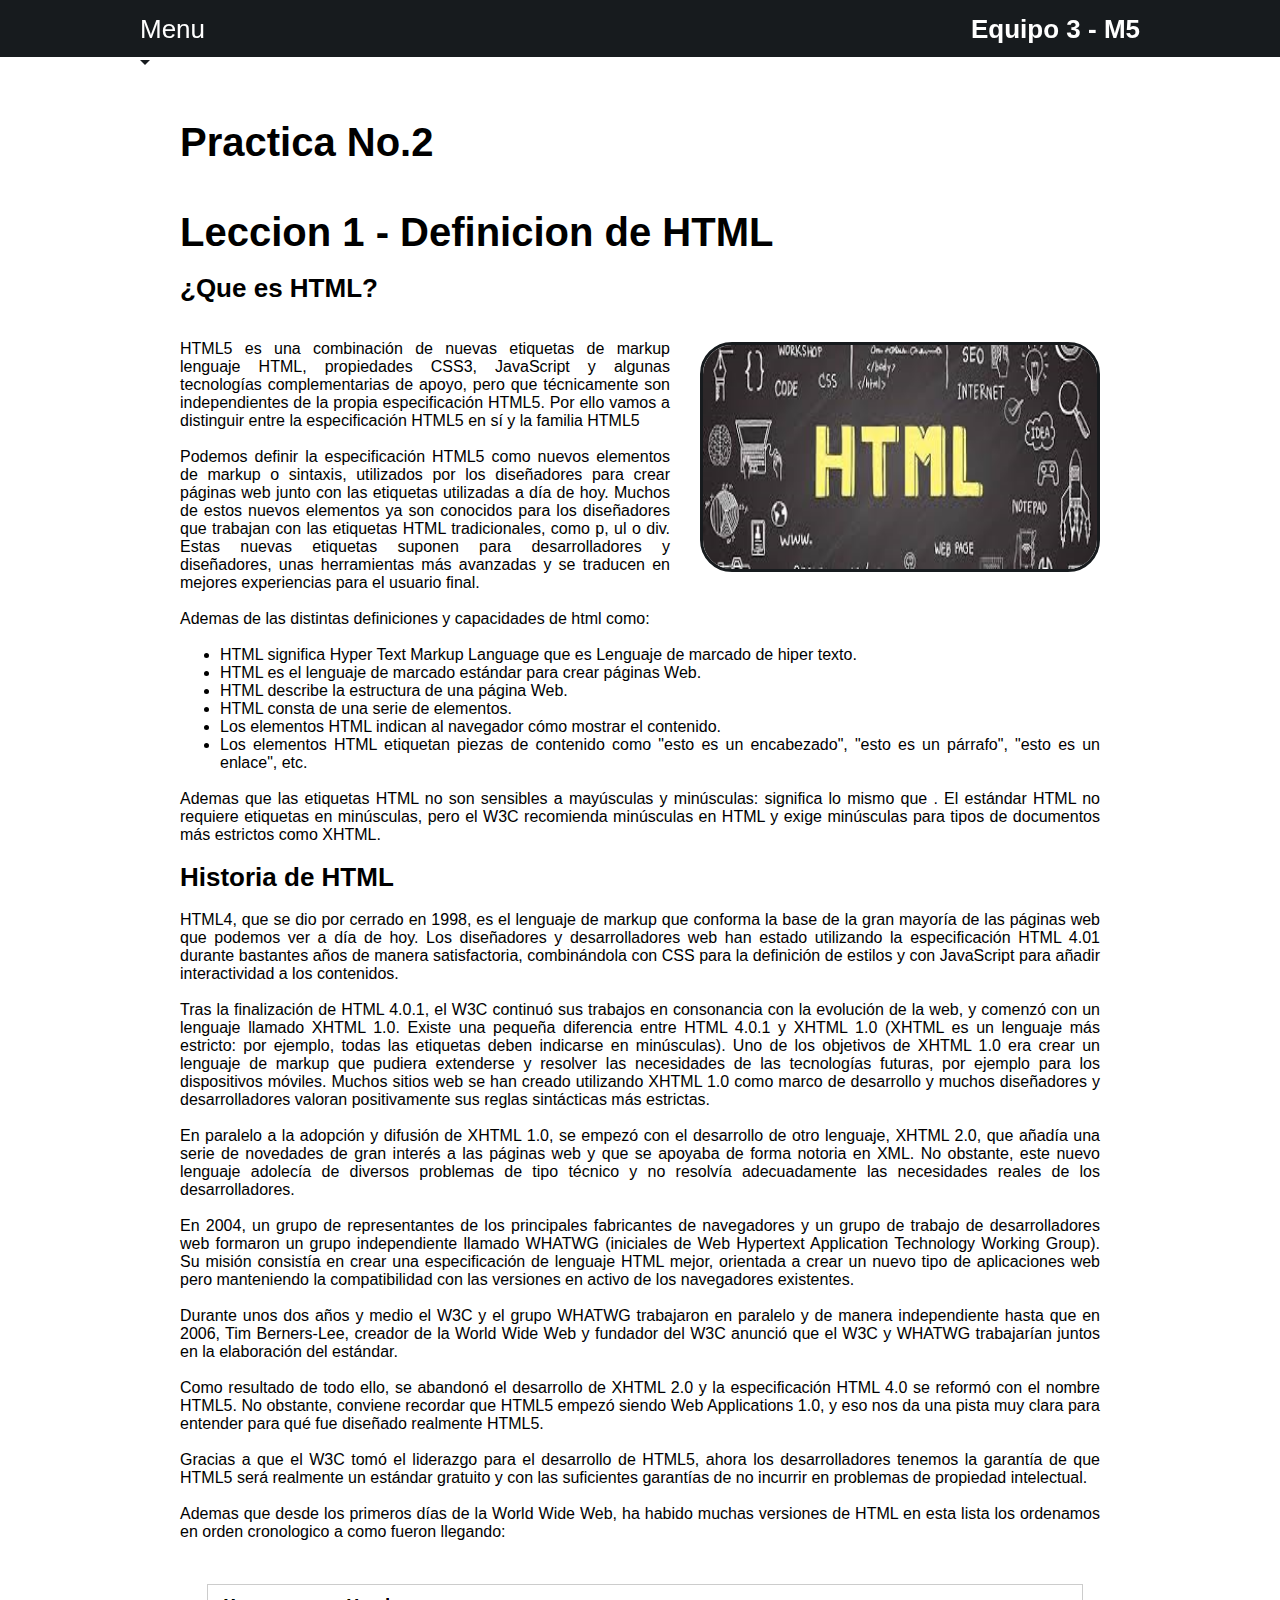
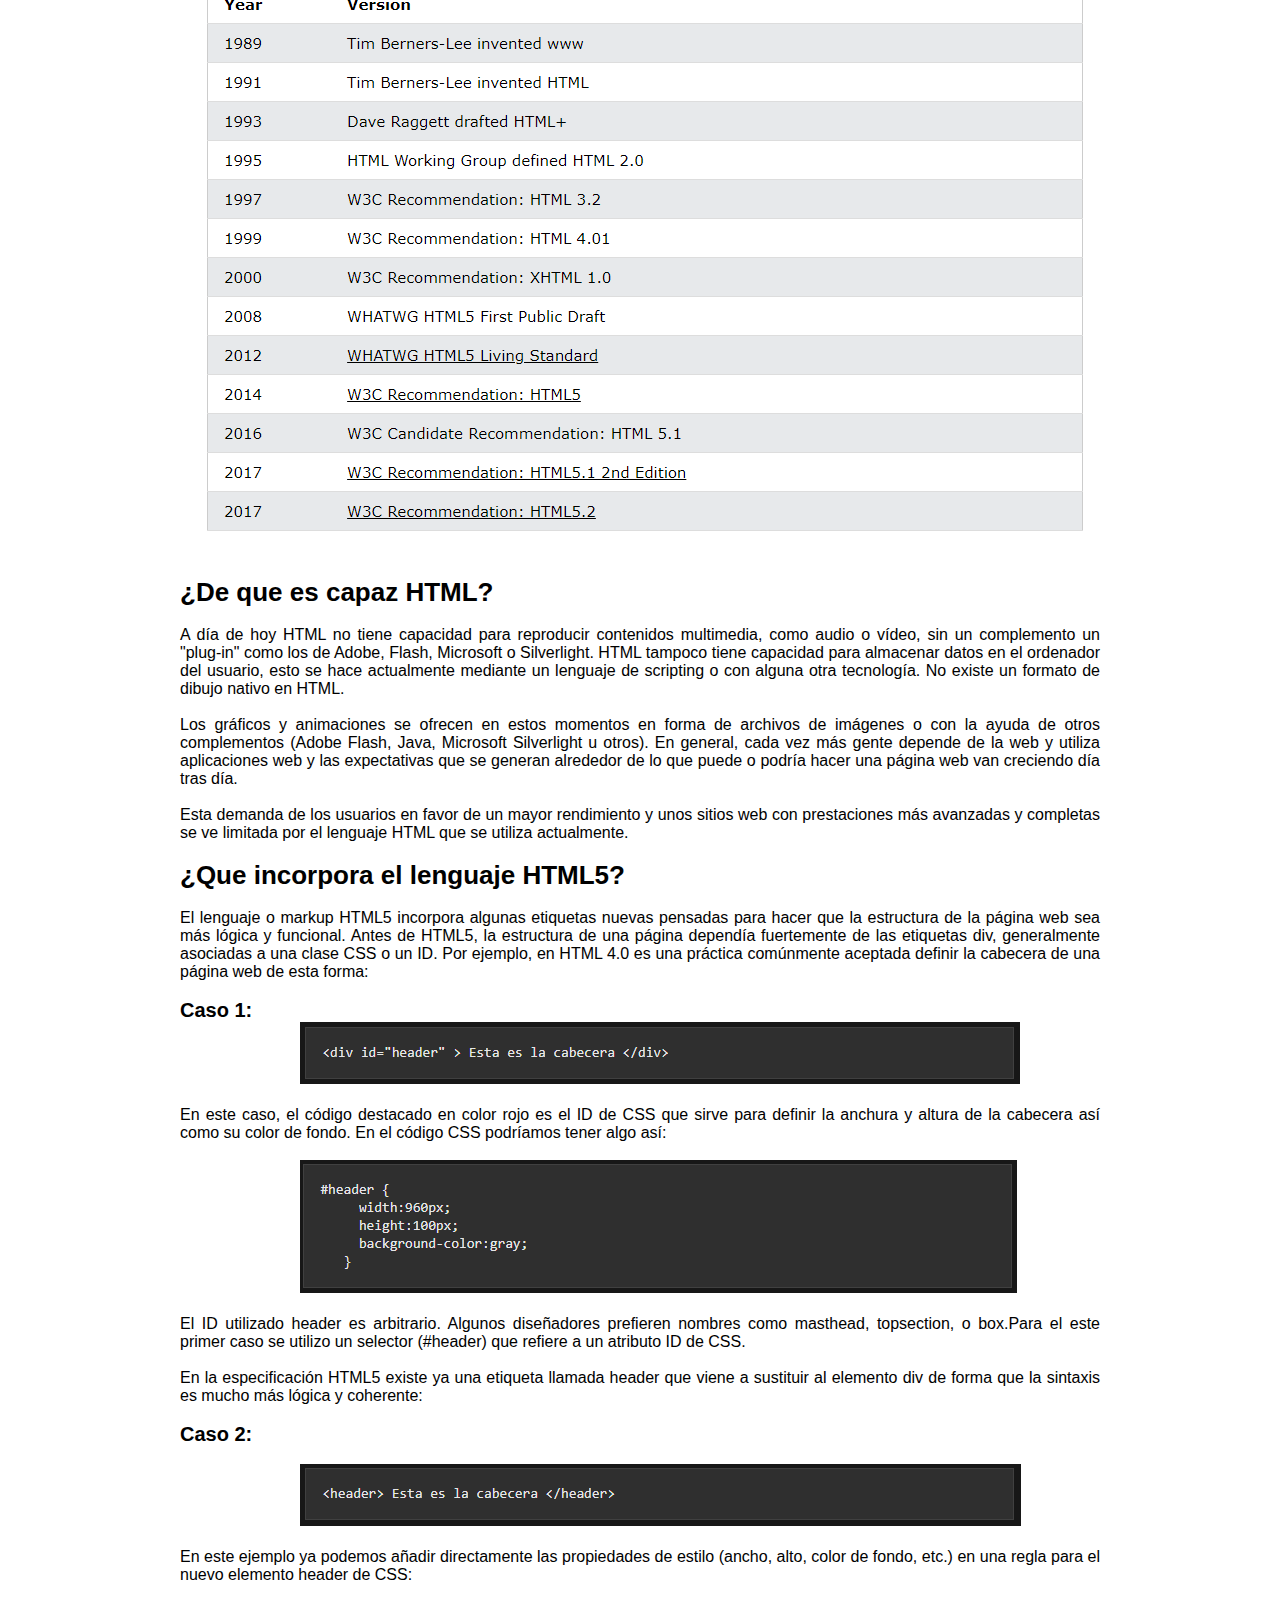
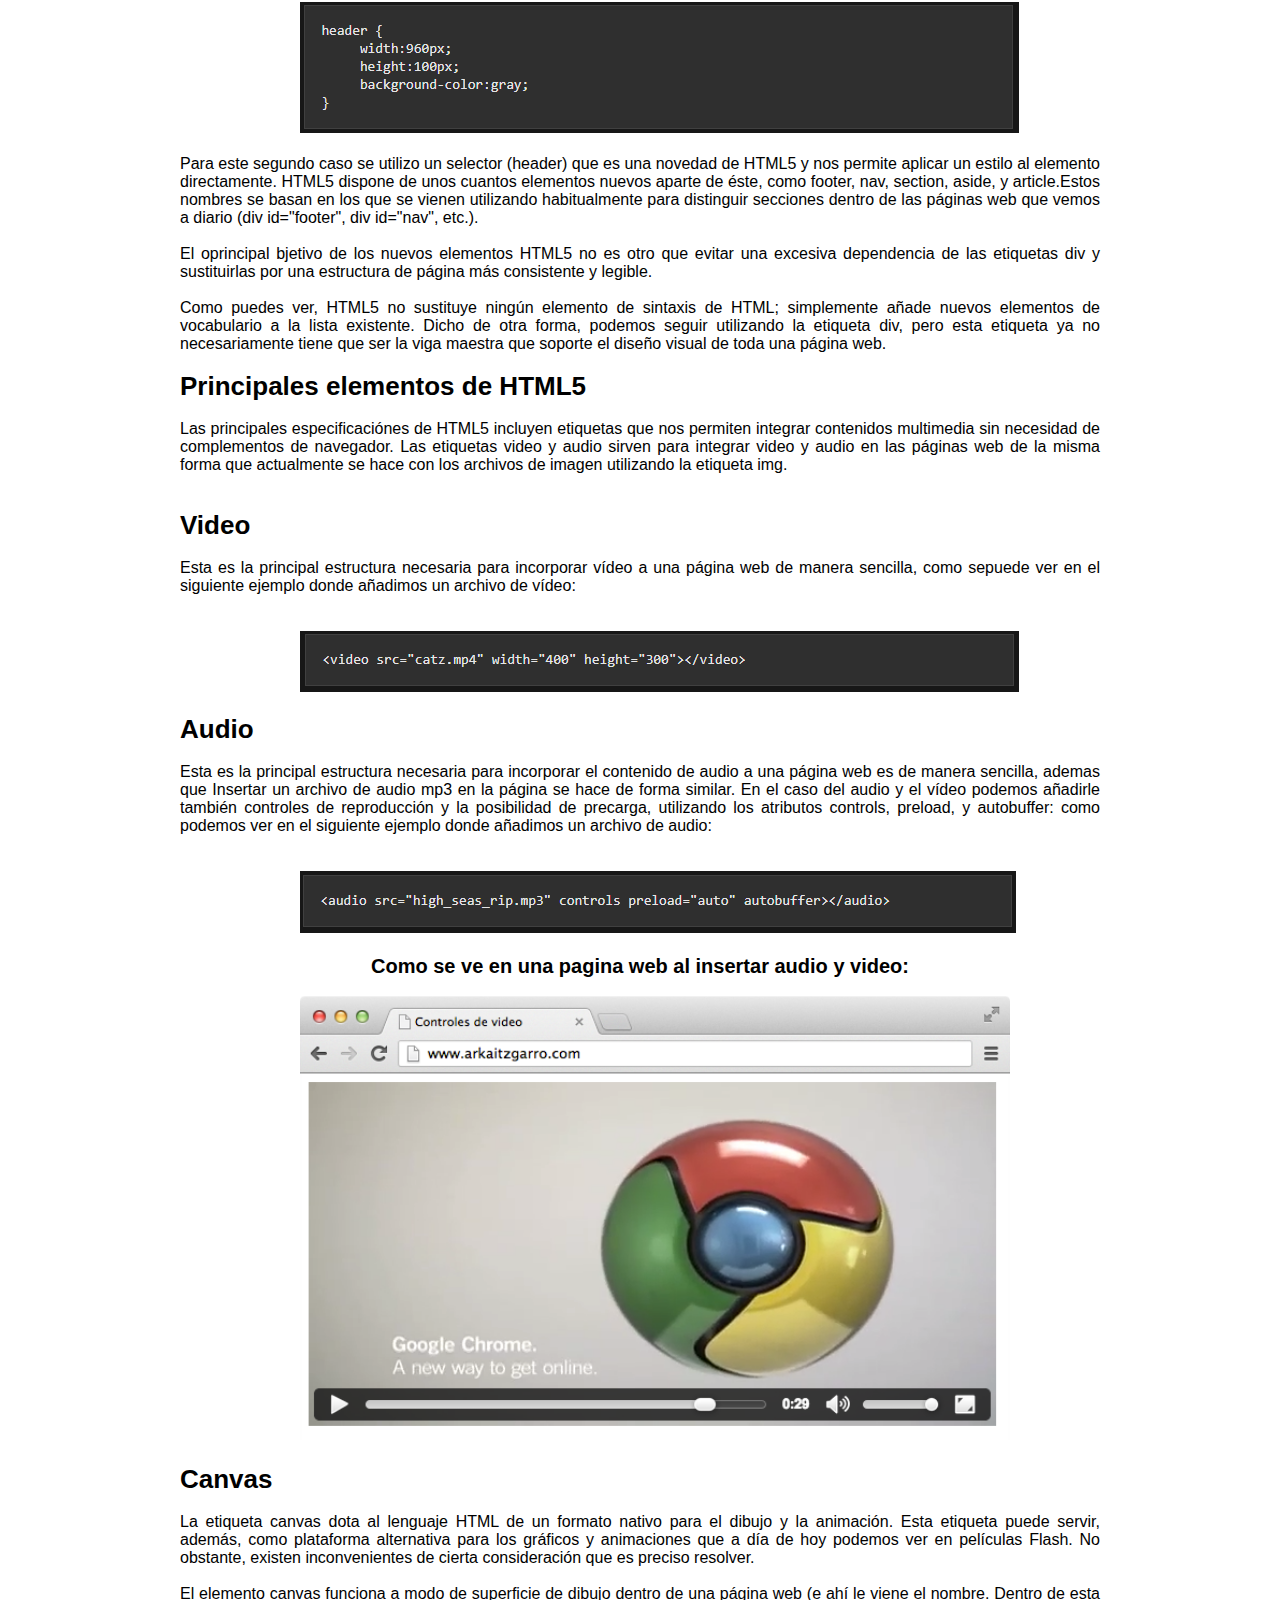
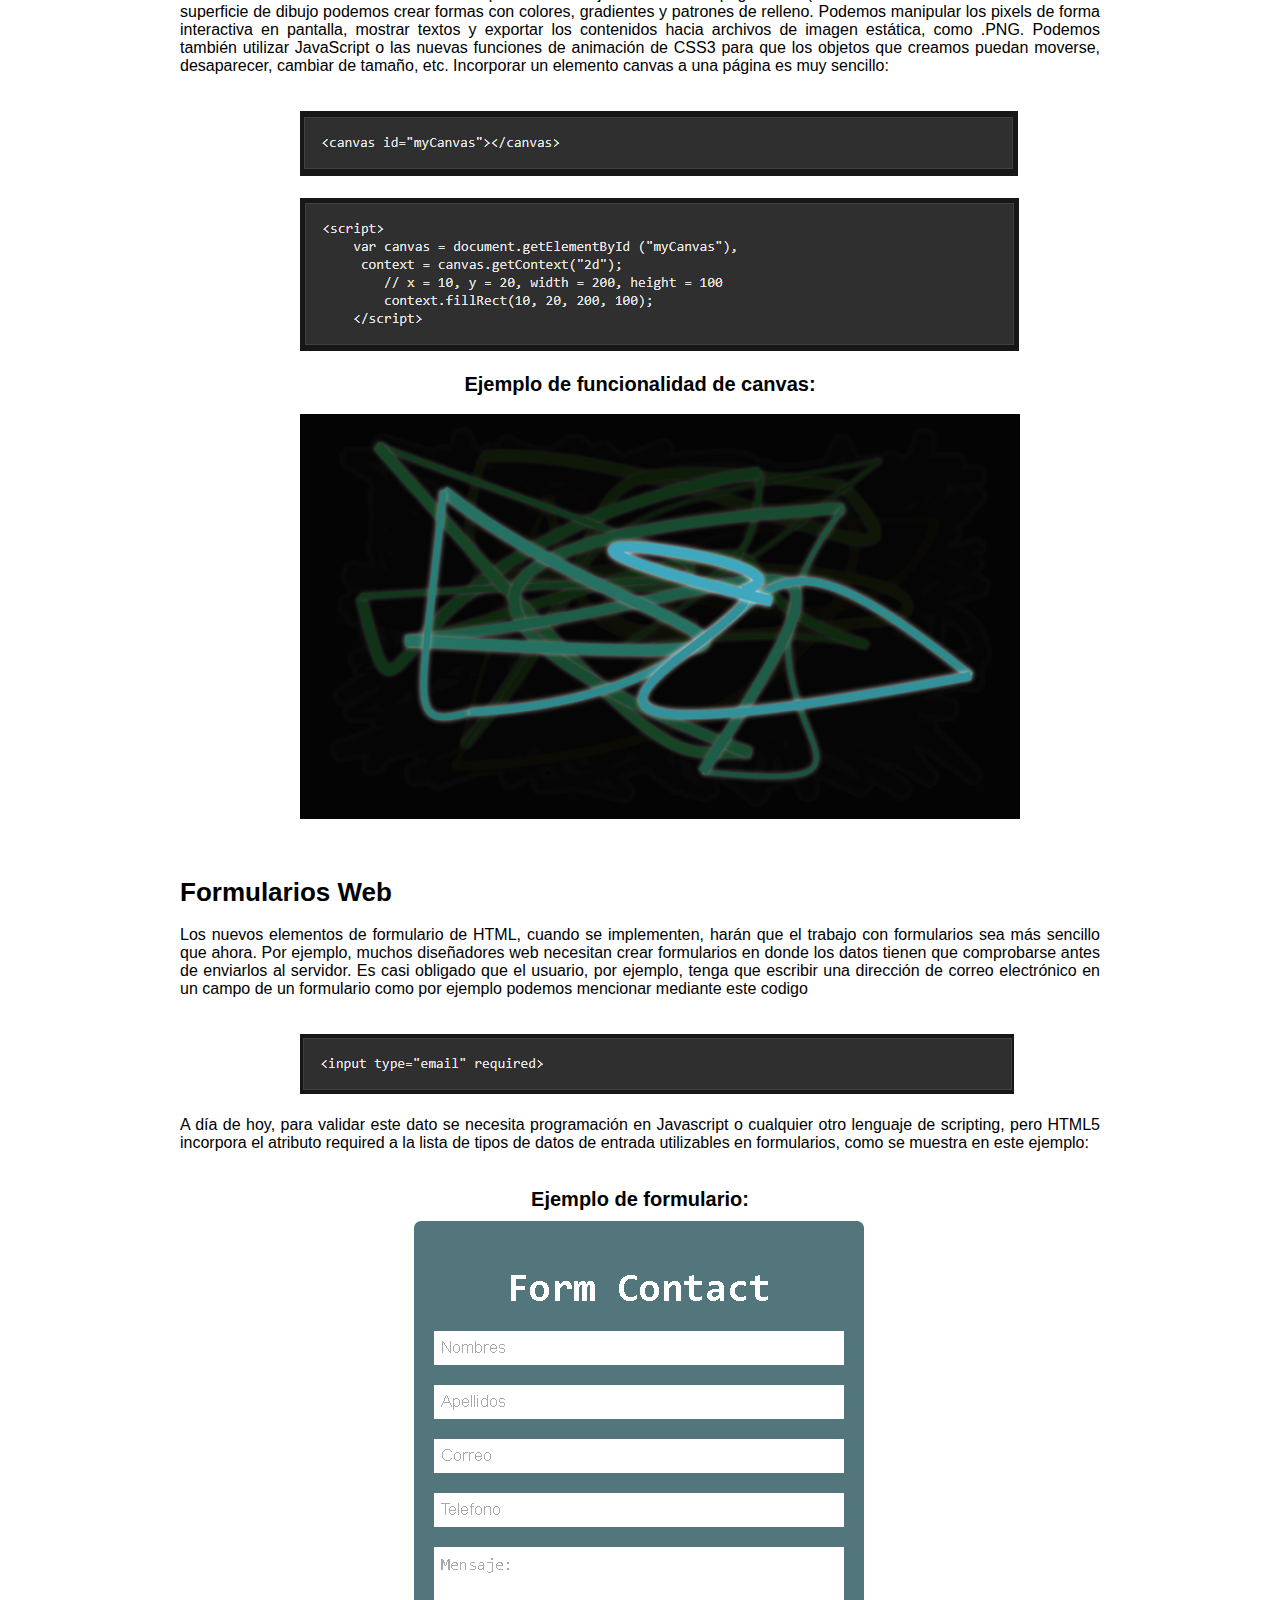
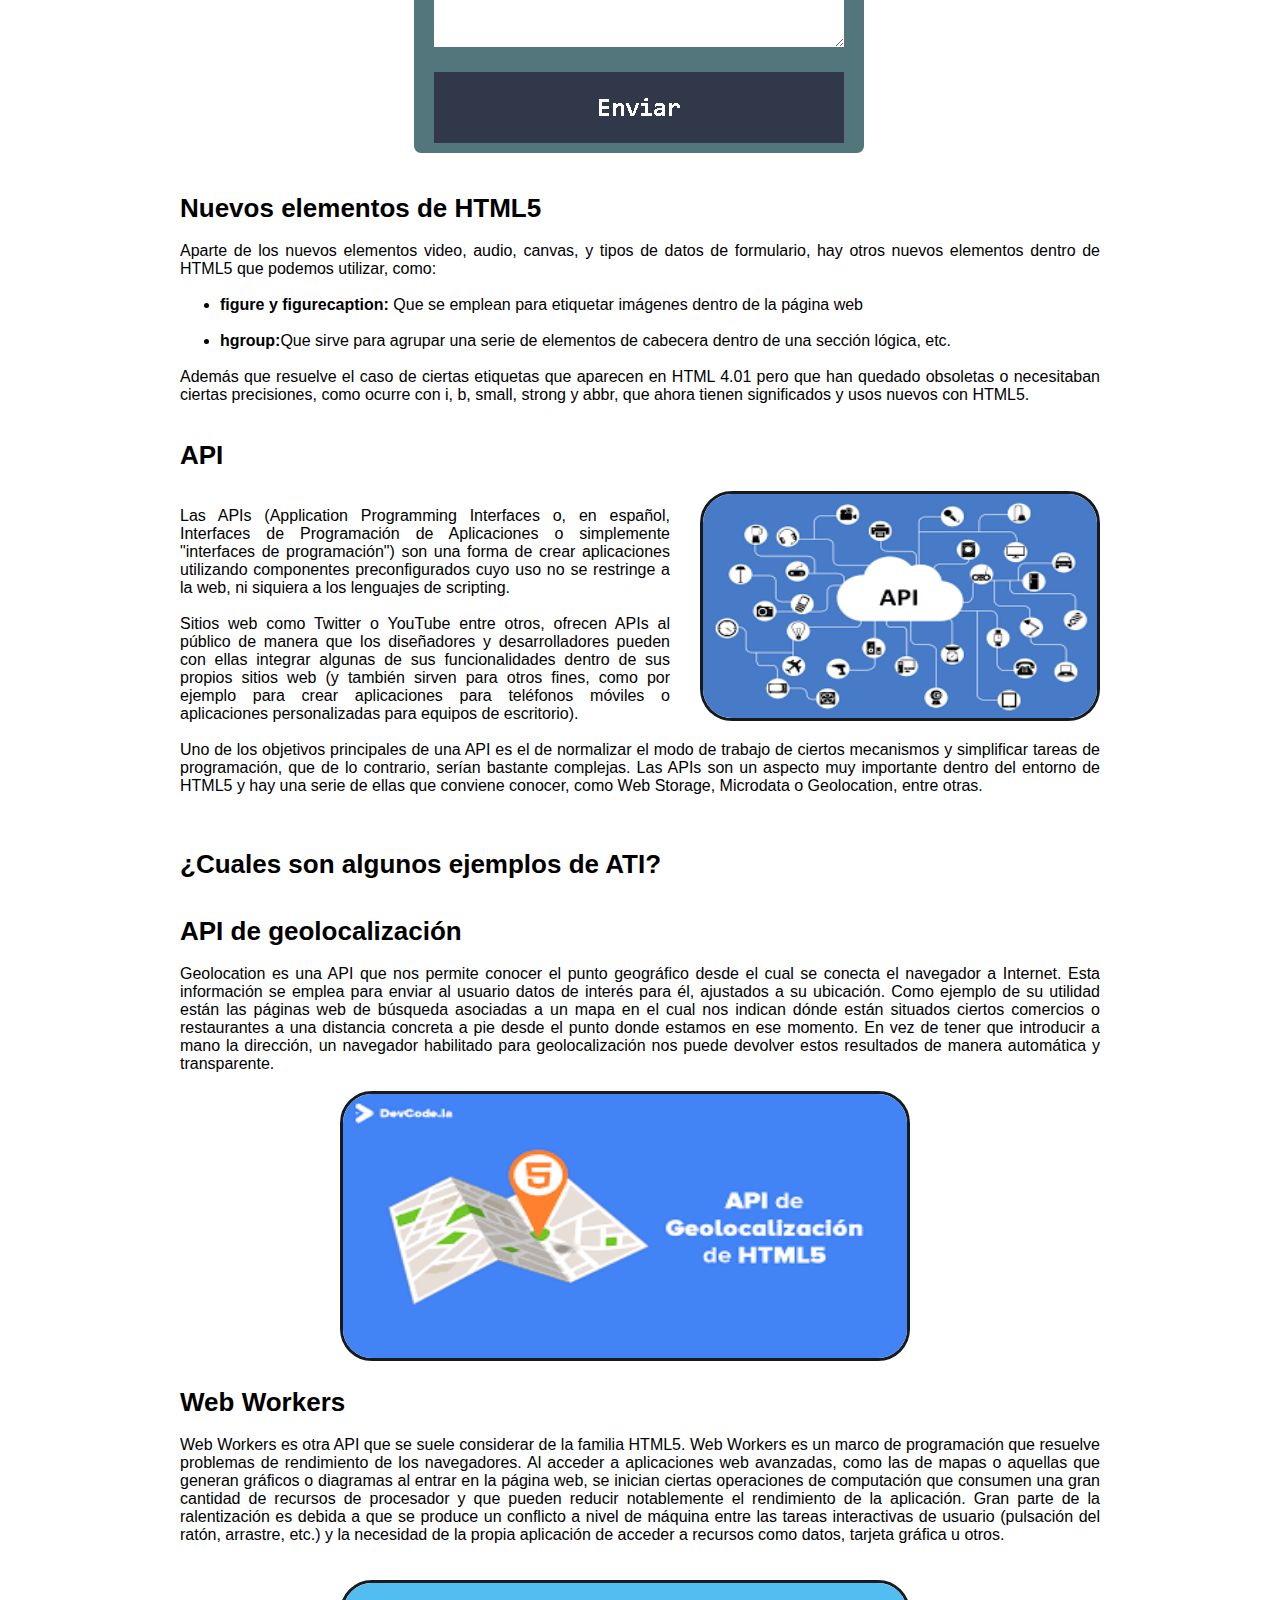
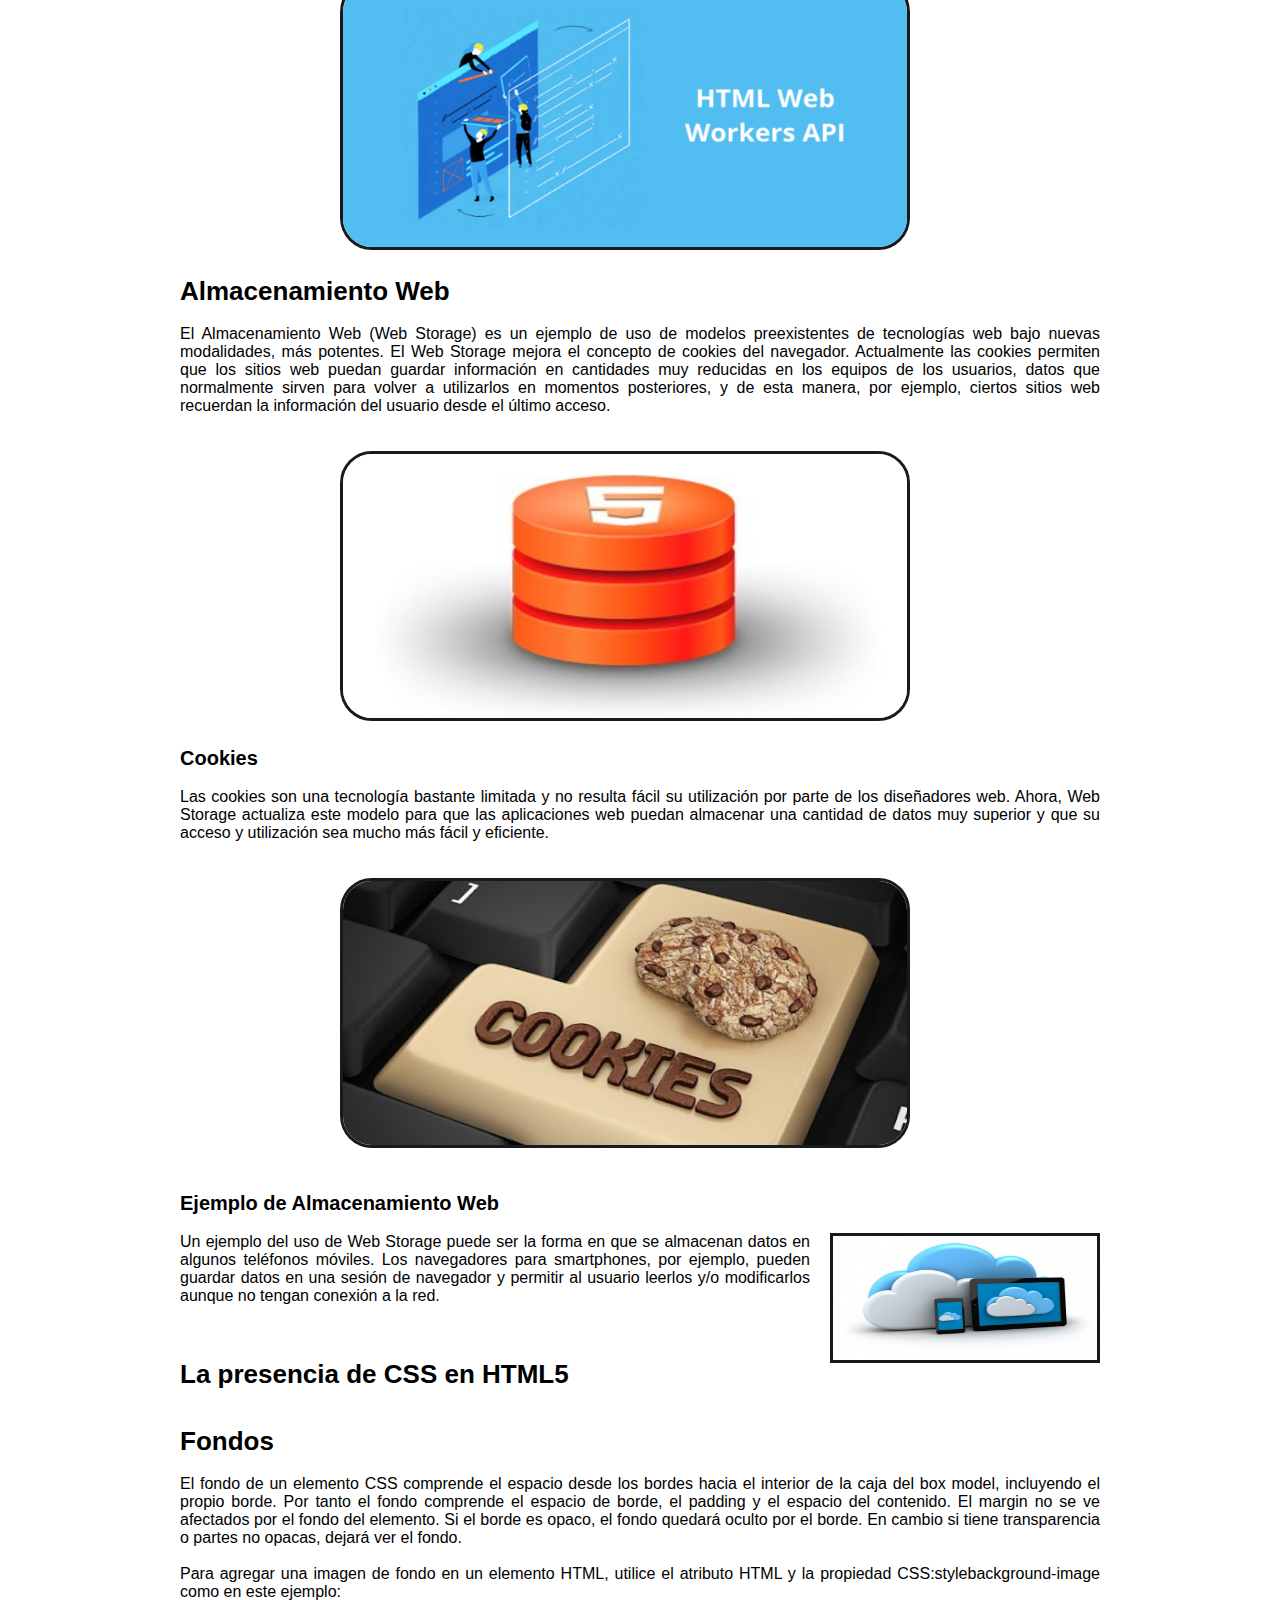
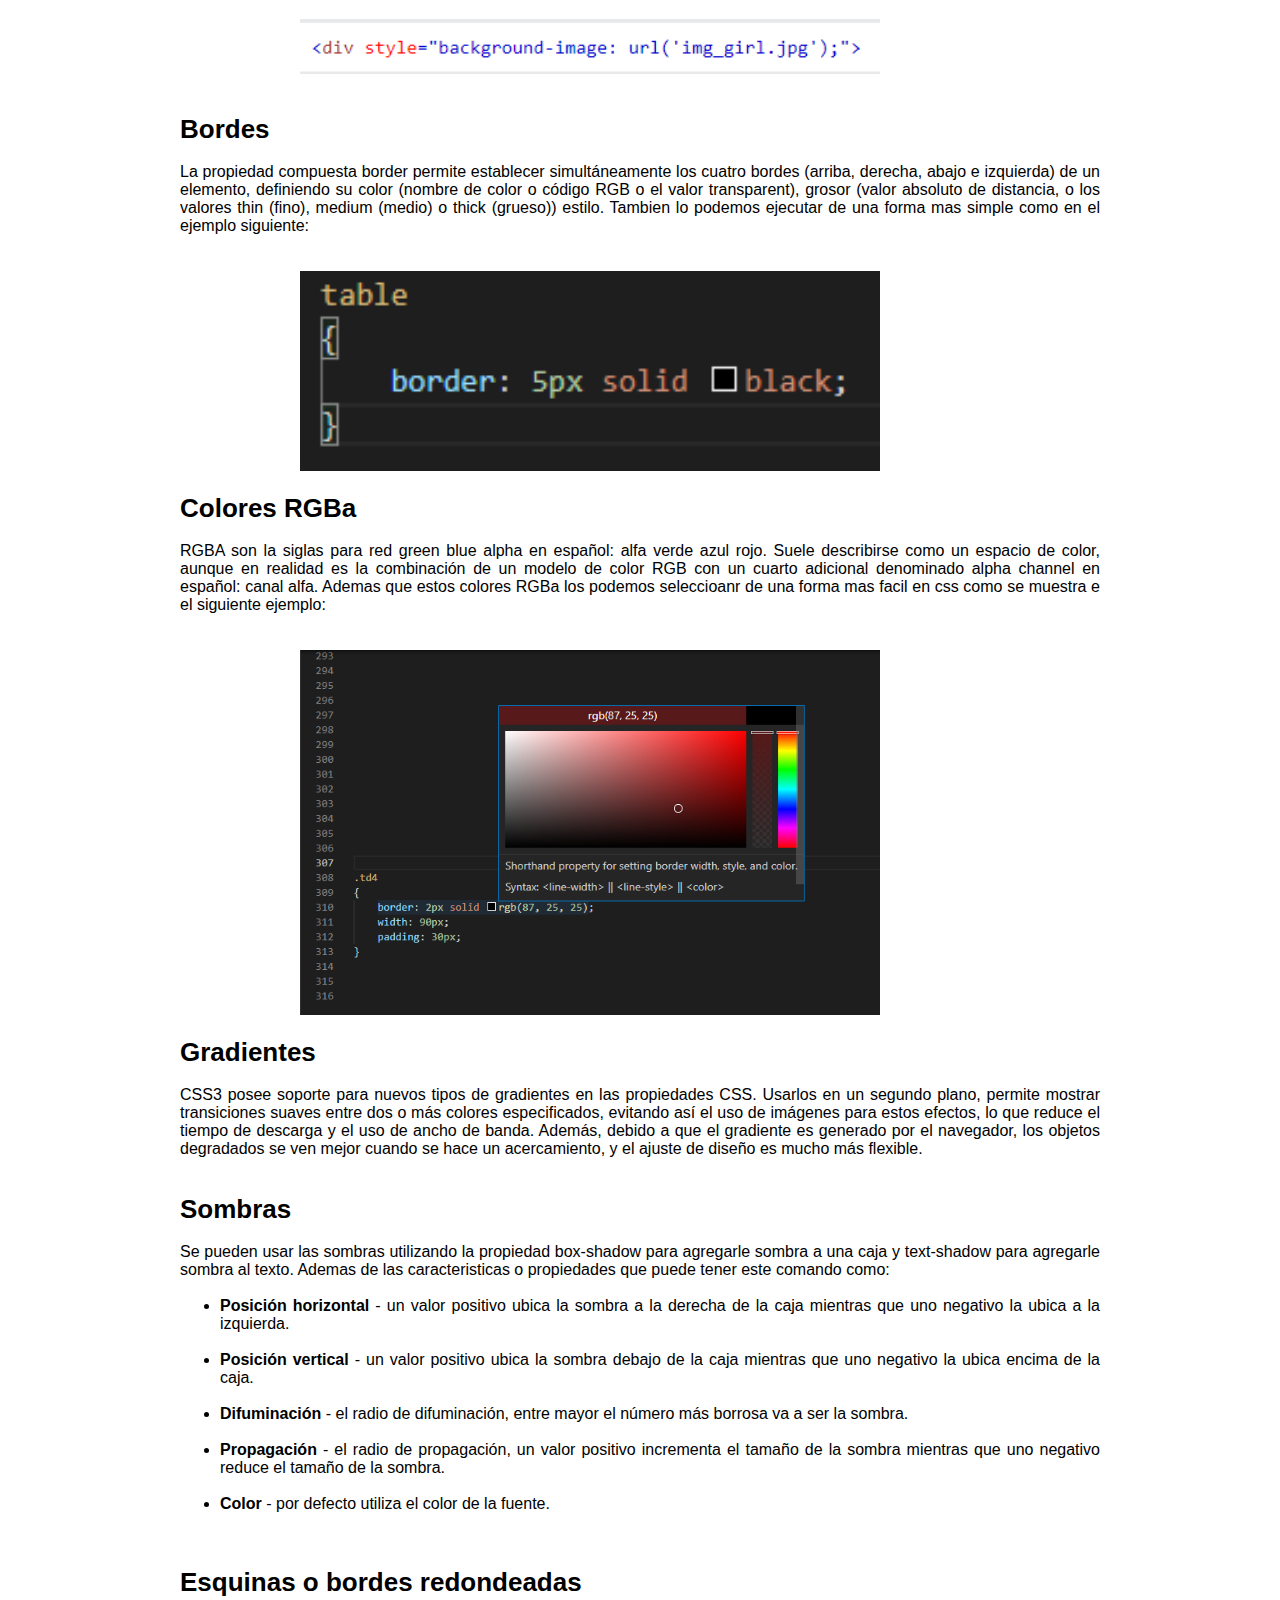
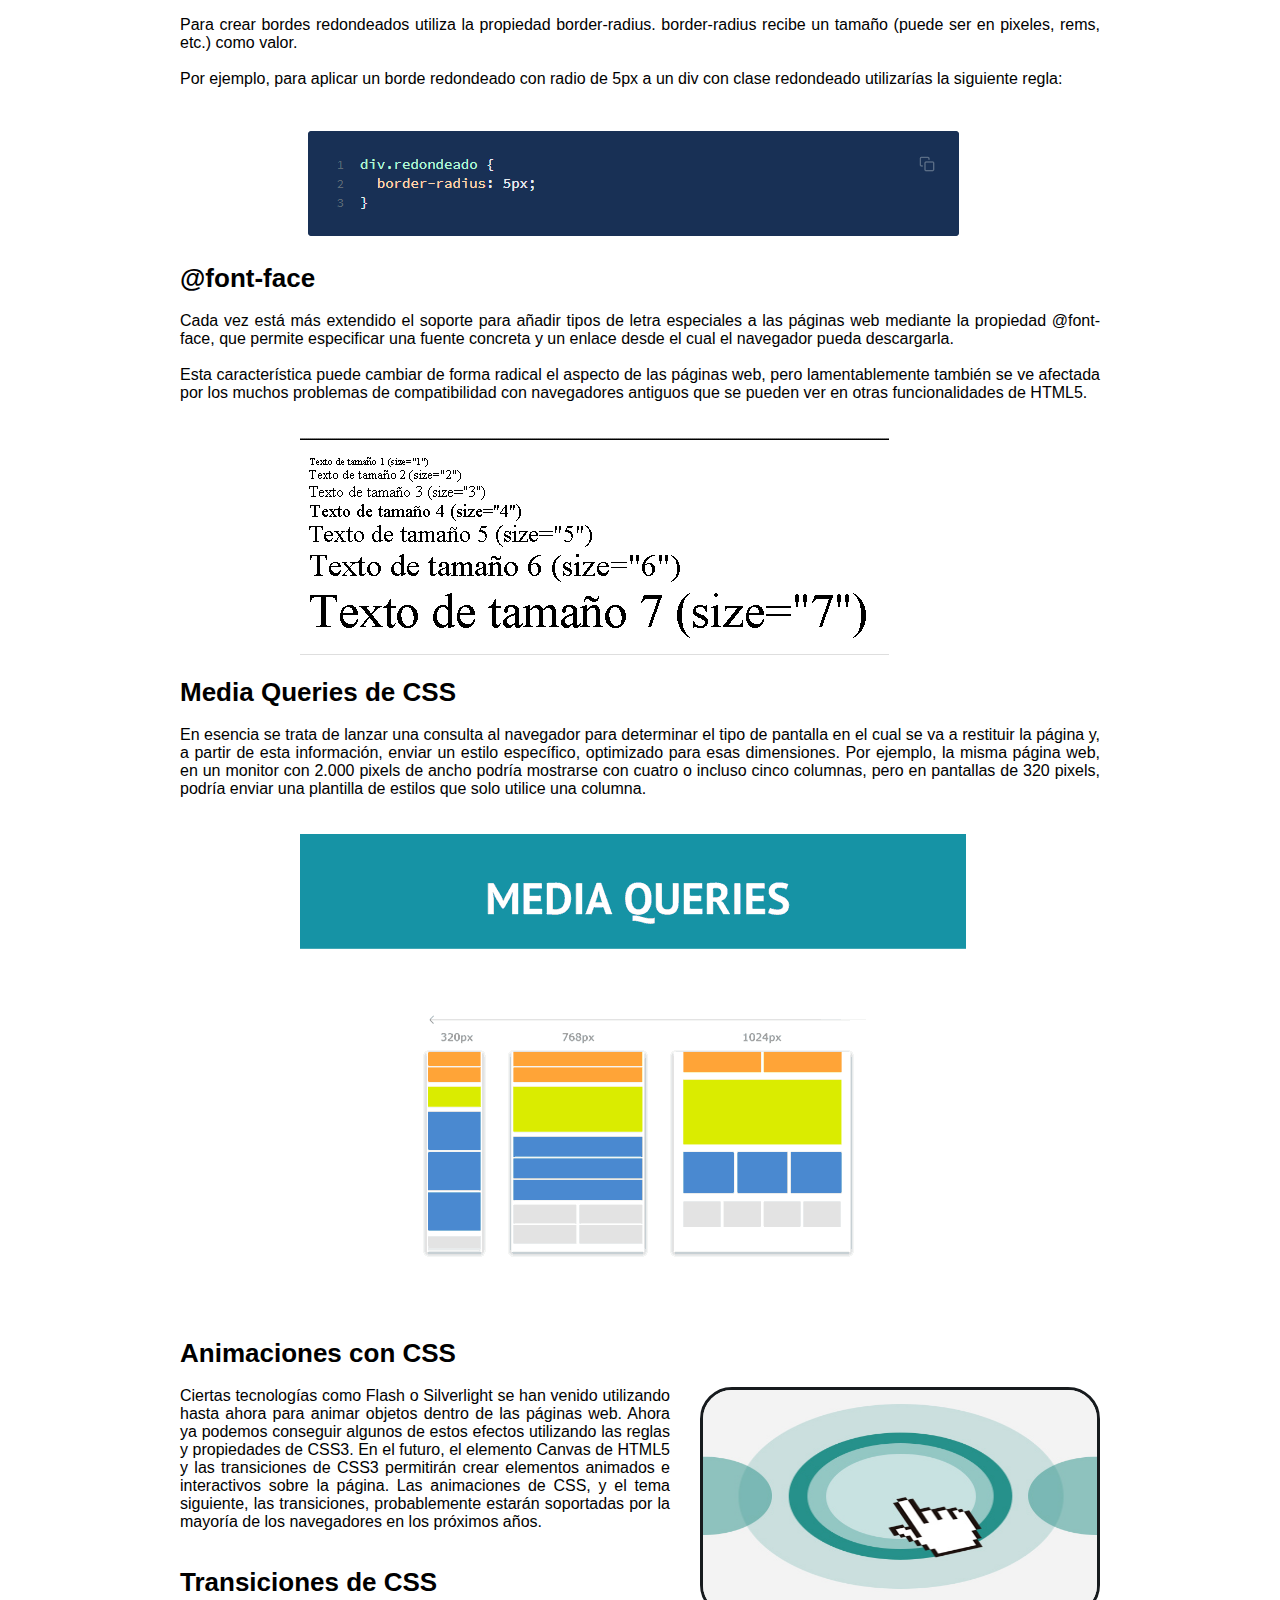
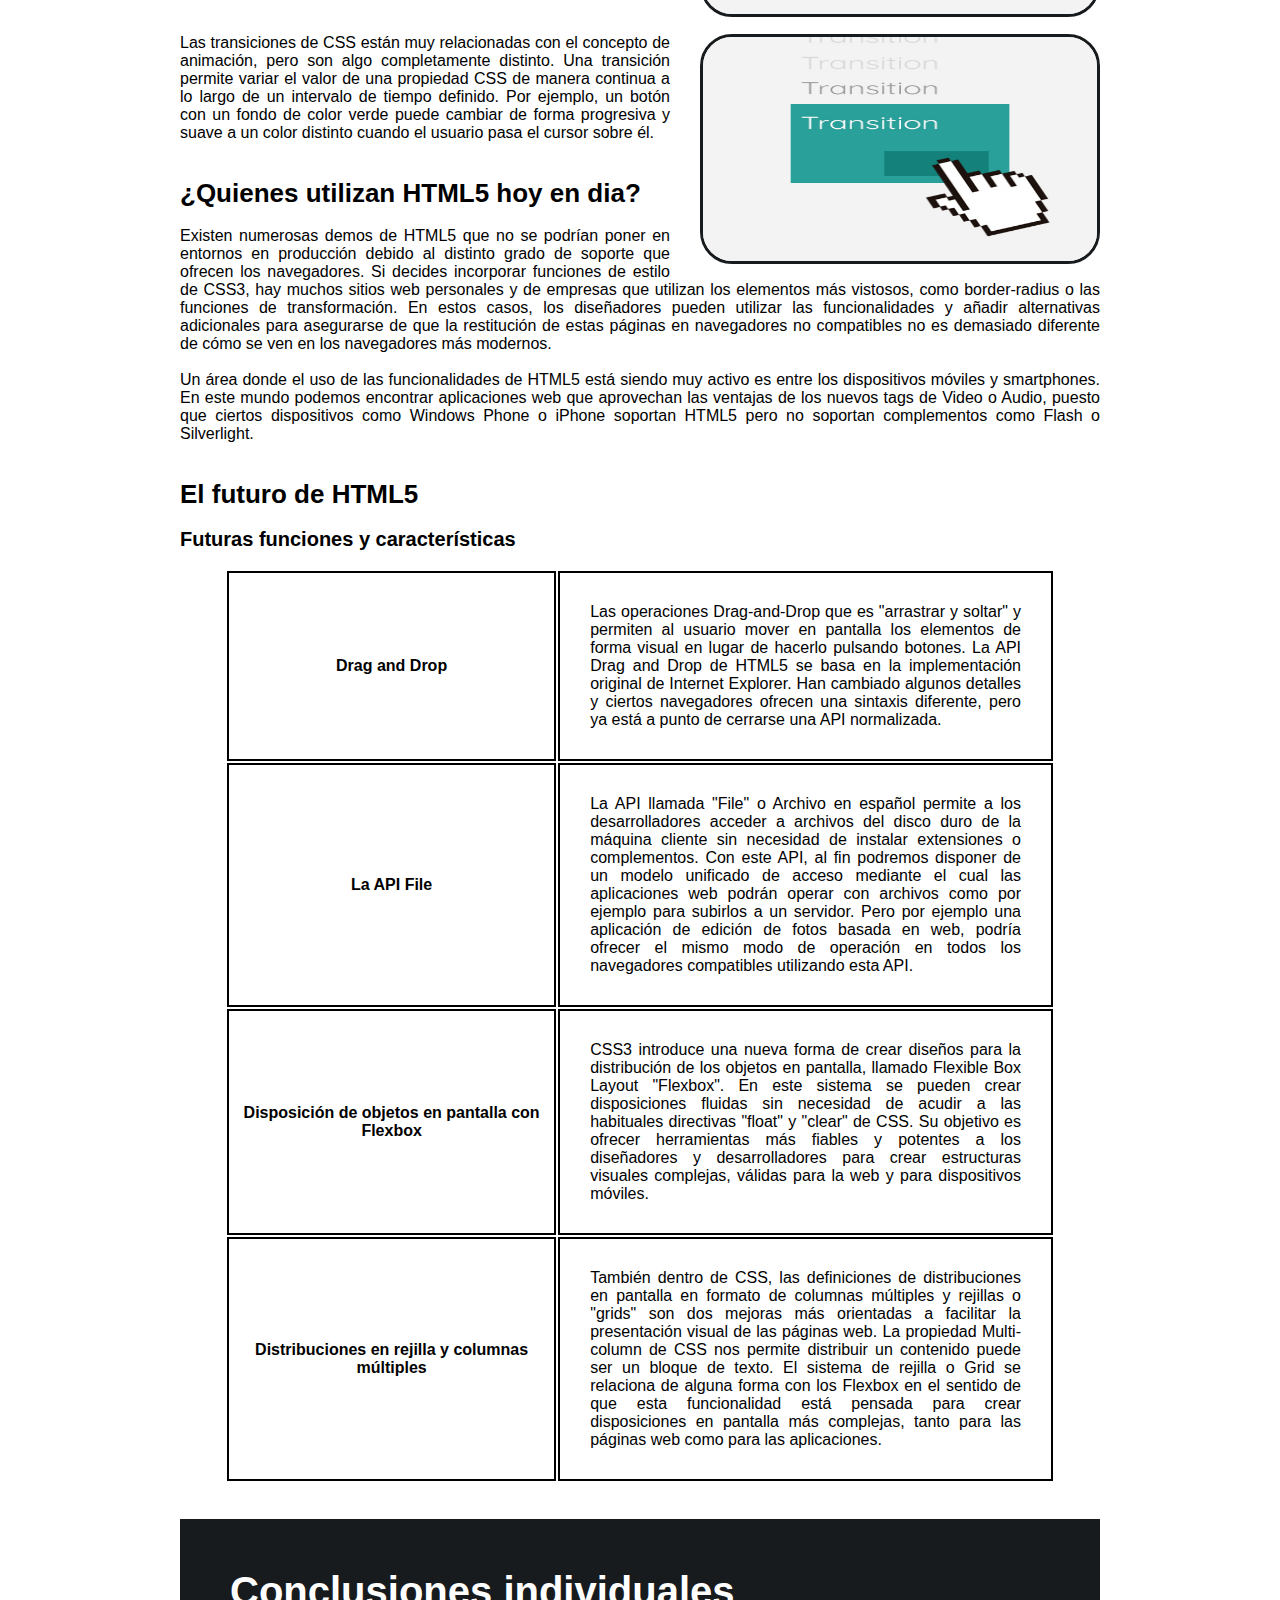
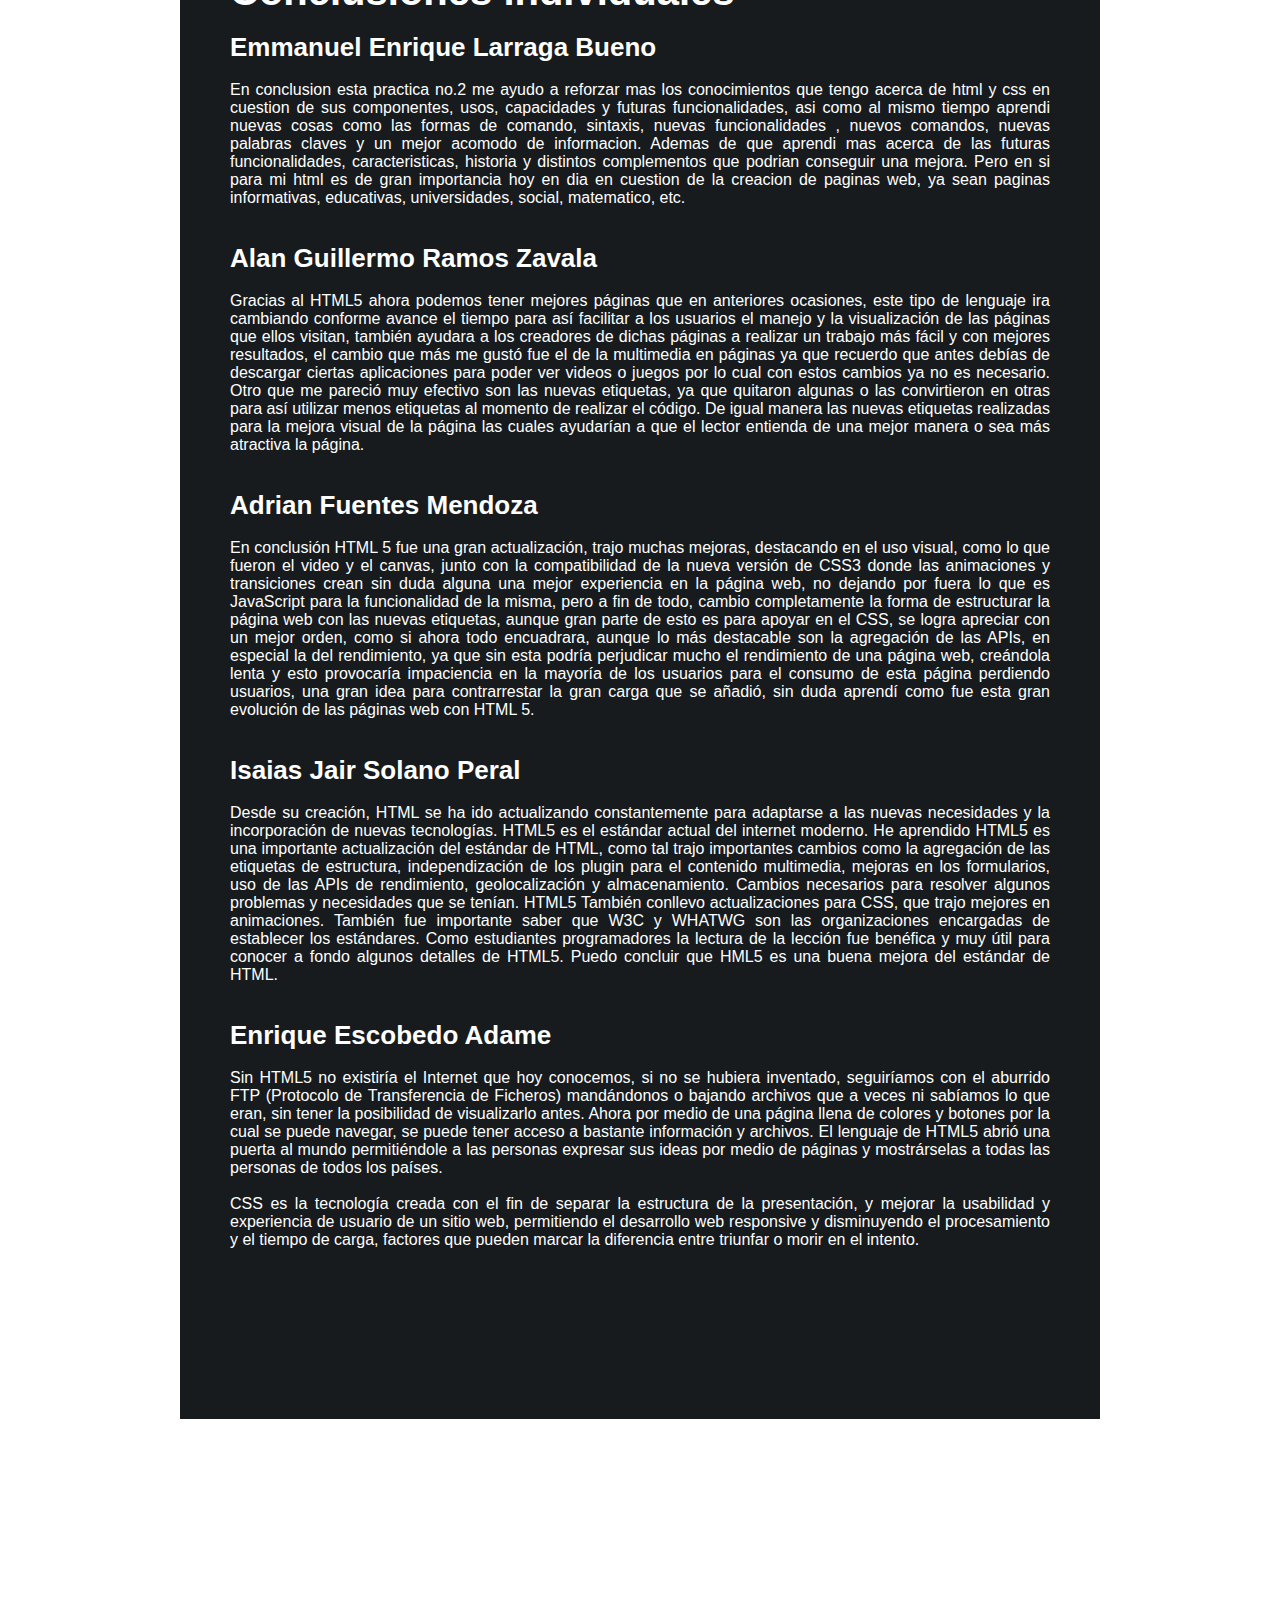
<file: Practica No.2.html>
<!DOCTYPE html>
<html lang="en">
<head>
    <meta charset="UTF-8">
    <title>Practica No.2</title>
    <link rel="stylesheet" href="Css/css practica 2.css">
    <link rel="stylesheet" href="Practica No.1.html">
    <link rel="stylesheet" href="Practica No.2.html">
    <link rel="stylesheet" href="Practica No.3.html">
</head>
<body>
    <main>
        <div class="content-all">
            <header></header>
            <input type="checkbox" id="check">
            <label for="check" class="icon-menu">Menu</label>
            <h2>Equipo 3 - M5</h2>
            
            
            <nav class="menu">
                <ul>
                    <li><a href="index.html">Portada</a></li>
                    <li><a href="Practica No.1.html">Practica No.1</a></li>
                    <li><a href="Practica No.2.html">Practica No.2</a></li>
                    <li><a href="Practica No.3.html">Practica No.3</a></li>
                    <li><a href="Practica No.4.html">Practica No.4</a></li>
                    <li><a href="Practica No.5.html">Practica No.5</a></li>
                    <li><a href="Practica No.6.html">Practica No.6</a></li>
                    <li><a href="Practica No.7.html">Practica No.7</a></li>
                    <li><a href="PIA.html">PIA</a></li>
                </ul>
            </nav>
            <article>
                <div class="Conceptos">
                    <h1>Practica No.2 <br><br>Leccion 1 - Definicion de HTML </h1><br>
            
                    <h3>¿Que es HTML?</h3><br>

                    <img src="img/htmlque.png" class="img2"><br>

                    <p>HTML5 es una combinación de nuevas etiquetas de markup lenguaje HTML, propiedades CSS3, JavaScript y algunas tecnologías 
                       complementarias de apoyo, pero que técnicamente son independientes de la propia especificación HTML5. Por ello vamos a 
                       distinguir entre la especificación HTML5 en sí y la familia HTML5 <br><br>
                       
                       Podemos definir la especificación HTML5 como nuevos elementos de markup o sintaxis, utilizados por los diseñadores 
                       para crear páginas web junto con las etiquetas utilizadas a día de hoy. Muchos de estos nuevos elementos ya son 
                       conocidos para los diseñadores que trabajan con las etiquetas HTML tradicionales, como p, ul o div. Estas nuevas 
                       etiquetas suponen para desarrolladores y diseñadores, unas herramientas más avanzadas y se traducen en mejores 
                       experiencias para el usuario final. <br><br>

                       Ademas de las distintas definiciones y capacidades de html como:<br><br>

                    <ul>
                        <li>HTML significa Hyper Text Markup Language que es Lenguaje de marcado de hiper texto.</li>
                        <li>HTML es el lenguaje de marcado estándar para crear páginas Web.</li>
                        <li>HTML describe la estructura de una página Web.</li>
                        <li>HTML consta de una serie de elementos.</li>
                        <li>Los elementos HTML indican al navegador cómo mostrar el contenido.</li>
                        <li>Los elementos HTML etiquetan piezas de contenido como "esto es un encabezado", "esto es un párrafo", "esto es un enlace", etc.</li><br>
                    </ul>

                    Ademas que las etiquetas HTML no son sensibles a mayúsculas y minúsculas: significa lo mismo que .
                    El estándar HTML no requiere etiquetas en minúsculas, pero el W3C recomienda minúsculas en HTML y exige minúsculas
                    para tipos de documentos más estrictos como XHTML.
                    <br><br></p>


                    <h3>Historia de HTML</h3><br>

                    <p>
                        HTML4, que se dio por cerrado en 1998, es el lenguaje de markup que conforma la base de la gran mayoría de las 
                        páginas web que podemos ver a día de hoy. Los diseñadores y desarrolladores web han estado utilizando la especificación
                        HTML 4.01 durante bastantes años de manera satisfactoria, combinándola con CSS para la definición de estilos y con 
                        JavaScript para añadir interactividad a los contenidos.<br><br>

                        Tras la finalización de HTML 4.0.1, el W3C continuó sus trabajos en consonancia con la evolución de la web, y comenzó 
                        con un lenguaje llamado XHTML 1.0. Existe una pequeña diferencia entre HTML 4.0.1 y XHTML 1.0 (XHTML es un lenguaje más 
                        estricto: por ejemplo, todas las etiquetas deben indicarse en minúsculas). Uno de los objetivos de XHTML 1.0 era crear un 
                        lenguaje de markup que pudiera extenderse y resolver las necesidades de las tecnologías futuras, por ejemplo para los 
                        dispositivos móviles. Muchos sitios web se han creado utilizando XHTML 1.0 como marco de desarrollo y muchos diseñadores 
                        y desarrolladores valoran positivamente sus reglas sintácticas más estrictas.<br><br>

                        En paralelo a la adopción y difusión de XHTML 1.0, se empezó con el desarrollo de otro lenguaje, XHTML 2.0, que añadía una 
                        serie de novedades de gran interés a las páginas web y que se apoyaba de forma notoria en XML. No obstante, este nuevo lenguaje 
                        adolecía de diversos problemas de tipo técnico y no resolvía adecuadamente las necesidades reales de los desarrolladores.<br><br>

                        En 2004, un grupo de representantes de los principales fabricantes de navegadores y un grupo de trabajo de desarrolladores web 
                        formaron un grupo independiente llamado WHATWG (iniciales de Web Hypertext Application Technology Working Group). Su misión 
                        consistía en crear una especificación de lenguaje HTML mejor, orientada a crear un nuevo tipo de aplicaciones web pero manteniendo 
                        la compatibilidad con las versiones en activo de los navegadores existentes.<br><br>

                        Durante unos dos años y medio el W3C y el grupo WHATWG trabajaron en paralelo y de manera independiente hasta que en 2006, Tim Berners-Lee, 
                        creador de la World Wide Web y fundador del W3C anunció que el W3C y WHATWG trabajarían juntos en la elaboración del estándar.<br><br>

                        Como resultado de todo ello, se abandonó el desarrollo de XHTML 2.0 y la especificación HTML 4.0 se reformó con el nombre HTML5. 
                        No obstante, conviene recordar que HTML5 empezó siendo Web Applications 1.0, y eso nos da una pista muy clara para entender para 
                        qué fue diseñado realmente HTML5.<br><br>

                        Gracias a que el W3C tomó el liderazgo para el desarrollo de HTML5, ahora los desarrolladores tenemos la garantía de que HTML5 será realmente 
                        un estándar gratuito y con las suficientes garantías de no incurrir en problemas de propiedad intelectual.<br><br>

                        Ademas que desde los primeros días de la World Wide Web, ha habido muchas versiones de HTML en esta lista los ordenamos en orden cronologico a como fueron llegando:
                    </p><br><br>

                    <img src="img/historia.png" class="img9"><br><br><br>

                    <h3>¿De que es capaz HTML?</h3><br>
                    <p>A día de hoy HTML no tiene capacidad para reproducir contenidos multimedia, como audio o vídeo, sin un complemento un "plug-in" 
                       como los de Adobe, Flash, Microsoft o Silverlight. HTML tampoco tiene capacidad para almacenar datos en el ordenador del usuario, 
                       esto se hace actualmente mediante un lenguaje de scripting o con alguna otra tecnología. No existe un formato de dibujo nativo en HTML.<br><br>
    
                       Los gráficos y animaciones se ofrecen en estos momentos en forma de archivos de imágenes o con la ayuda de otros complementos 
                       (Adobe Flash, Java, Microsoft Silverlight u otros). En general, cada vez más gente depende de la web y utiliza aplicaciones 
                       web y las expectativas que se generan alrededor de lo que puede o podría hacer una página web van creciendo día tras día.<br><br>
                       Esta demanda de los usuarios en favor de un mayor rendimiento y unos sitios web con prestaciones más avanzadas y completas se 
                       ve limitada por el lenguaje HTML que se utiliza actualmente.
                    </p><br>
                    <h3>¿Que incorpora el lenguaje HTML5?</h3><br>
                    <p>El lenguaje o markup HTML5 incorpora algunas etiquetas nuevas pensadas para hacer que la estructura de la página web sea más lógica y 
                       funcional. Antes de HTML5, la estructura de una página dependía fuertemente de las etiquetas div, generalmente asociadas a una clase CSS
                       o un ID. Por ejemplo, en HTML 4.0 es una práctica comúnmente aceptada definir la cabecera de una página web de esta forma:<br><br>

                       <h4>Caso 1:</h4>

                       <img src="img/ejem1.png" class="img3"><br><br>

                       En este caso, el código destacado en color rojo es el ID de CSS que sirve para definir la anchura y altura de la cabecera así como su 
                       color de fondo. En el código CSS podríamos tener algo así:<br><br>

                       <img src="img/ejem2.png" class="img3"><br><br>
                      
                       El ID utilizado header es arbitrario. Algunos diseñadores prefieren nombres como masthead, topsection, o box.Para el 
                       este primer caso se utilizo un selector (#header) que refiere a un atributo ID de CSS.<br><br>
                       En la especificación HTML5 existe ya una etiqueta llamada header que viene a sustituir al elemento div  
                       de forma que la sintaxis es mucho más lógica y coherente:<br><br>

                       <h4>Caso 2:</h4><br>

                       <img src="img/ejem3.png" class="img3"><br><br>

                       En este ejemplo ya podemos añadir directamente las propiedades de estilo (ancho, alto, color de fondo, etc.) en una regla para el nuevo elemento 
                       header de CSS:<br><br>

                       <img src="img/ejem4.png" class="img3"><br><br>

                       Para este segundo caso se utilizo un selector (header) que es una novedad de HTML5 y nos permite aplicar un estilo al elemento directamente. HTML5 dispone 
                       de unos cuantos elementos nuevos aparte de éste, como  footer, nav, section, aside, y article.Estos nombres se basan en los que se vienen utilizando habitualmente para distinguir secciones dentro de las páginas 
                       web que vemos a diario (div id="footer", div id="nav", etc.). <br><br>
                       El oprincipal bjetivo de los nuevos elementos HTML5 no es otro que evitar una excesiva dependencia de las etiquetas div y 
                       sustituirlas por una estructura de página más consistente y legible. <br><br>

                       Como puedes ver, HTML5 no  sustituye ningún elemento de sintaxis de HTML; simplemente añade nuevos elementos de vocabulario 
                       a la lista existente. Dicho de otra forma, podemos seguir utilizando la etiqueta div, pero esta etiqueta ya no necesariamente
                       tiene que ser la viga maestra que soporte el diseño visual de toda una página web.
                    </p><br>

                    <h3>Principales elementos de HTML5</h3><br>
                    <p>Las principales especificaciónes de HTML5 incluyen etiquetas que nos permiten integrar contenidos multimedia sin necesidad de complementos 
                    de navegador. Las etiquetas video y audio sirven para integrar video y audio en las páginas web de la misma forma 
                    que actualmente se hace con los archivos de imagen utilizando la etiqueta img. </p><br><br>

                    <h3>Video</h3><br>

                    <p>Esta es la principal estructura necesaria para incorporar vídeo a una página web de manera sencilla, como sepuede ver en el siguiente 
                    ejemplo donde añadimos un archivo de vídeo:</p><br><br>

                    <img src="img/ejem5.png" class="img3"><br><br>

                    <h3>Audio</h3><br>

                    <p>Esta es la principal estructura necesaria para incorporar el contenido de audio  a una página web es de manera sencilla, ademas
                    que Insertar un archivo de audio mp3 en la página se hace de forma similar. En el caso del audio y el vídeo podemos añadirle 
                    también controles de reproducción y la posibilidad de precarga, utilizando los atributos controls, preload, y autobuffer:
                    como podemos ver en el siguiente ejemplo donde añadimos un archivo de audio:</p><br><br>

                    <img src="img/ejem6.png" class="img3"><br><br>

                    <h5>Como se ve en una pagina web al insertar audio y video:</h5><br>

                    <img src="img/video1.png" class="img3" width="710px"><br><br>

                    <h3>Canvas</h3><br>

                    <p>La etiqueta canvas dota al lenguaje HTML de un formato nativo para el dibujo y la animación. Esta etiqueta puede
                    servir, además, como plataforma alternativa para los gráficos y animaciones que a día de hoy podemos ver en películas
                    Flash. No obstante, existen inconvenientes de cierta consideración que es preciso resolver.<br><br>
    
                    El elemento canvas funciona a modo de superficie de dibujo dentro de una página web (e ahí le viene el nombre. Dentro de esta superficie 
                    de dibujo podemos crear formas con colores, gradientes y patrones de relleno. Podemos manipular los pixels de forma interactiva en 
                    pantalla, mostrar textos y exportar los contenidos hacia archivos de imagen estática, como .PNG. Podemos también utilizar JavaScript o 
                    las nuevas funciones de animación de CSS3 para que los objetos que creamos puedan moverse, desaparecer, cambiar de tamaño, etc. Incorporar
                    un elemento canvas a una página es muy sencillo:</p><br><br>

                    <img src="img/ejem7.png" class="img3"><br><br>

                    <img src="img/ejem8.png" class="img3"><br><br>

                    <h5>Ejemplo de funcionalidad de canvas: </h5><br>

                    <img src="img/ejemcanv.png" class="img3"  width="720px"><br><br><br><br>

                    <h3>Formularios Web</h3><br>

                    <p>Los nuevos elementos de formulario de HTML, cuando se implementen, harán que el trabajo con formularios sea 
                    más sencillo que ahora. Por ejemplo, muchos diseñadores web necesitan crear formularios en donde los datos tienen
                    que comprobarse antes de enviarlos al servidor. Es casi obligado que el usuario, por ejemplo, tenga que escribir 
                    una dirección de correo electrónico en un campo de un formulario como por ejemplo podemos mencionar mediante este codigo
                   </p><br><br>

                   <img src="img/ejem9.png" class="img3"><br><br>


                   <p>A día de hoy, para validar este dato se necesita programación en  Javascript o cualquier otro lenguaje de scripting, 
                    pero HTML5 incorpora el atributo required a la lista de tipos de datos de entrada utilizables en formularios, como se 
                    muestra en este ejemplo:</p><br><br>

                    <h5>Ejemplo de formulario:</h5>

                    <img src="img/formu.png" class="img6"><br><br>

                    <h3>Nuevos elementos de HTML5</h3><br>

                    <p>Aparte de los nuevos elementos video, audio, canvas, y tipos de datos de formulario, hay otros nuevos elementos
                     dentro de HTML5 que podemos utilizar, como: <br><br>
                     <ul>
                         <li><strong>figure y figurecaption:</strong> Que se emplean para etiquetar imágenes dentro de la página web</li><br>
                         <li><strong>hgroup:</strong>Que sirve para agrupar una serie de elementos de cabecera dentro de una sección lógica, etc.</li><br>
                     </ul>
                    Además que resuelve el caso de ciertas etiquetas que aparecen en HTML 4.01 pero que han quedado obsoletas o necesitaban ciertas 
                    precisiones, como ocurre con i, b, small, strong y abbr, que ahora tienen significados y usos nuevos con HTML5.</p><br><br>

                    <h3>API</h3>

                    <img src="img/aapi.png" class="img2"><br><br>
   
                    <p>Las APIs (Application Programming Interfaces o, en español, Interfaces de Programación de Aplicaciones o simplemente 
                    "interfaces de programación") son una forma de crear aplicaciones utilizando componentes preconfigurados cuyo uso no se 
                    restringe a la web, ni siquiera a los lenguajes de scripting.<br><br>

                    Sitios web como Twitter o YouTube entre otros, ofrecen APIs al público de manera que los diseñadores y desarrolladores 
                    pueden con ellas integrar algunas de sus funcionalidades dentro de sus propios sitios web (y también sirven para otros 
                    fines, como por ejemplo para crear aplicaciones para teléfonos móviles o aplicaciones personalizadas para equipos de escritorio). <br><br>

                    Uno de los objetivos principales de una API es el de normalizar el modo de trabajo de ciertos mecanismos y simplificar tareas 
                    de programación, que de lo contrario, serían bastante complejas. Las APIs son un aspecto muy importante dentro del entorno de 
                    HTML5 y hay una serie de ellas que conviene conocer, como Web Storage, Microdata o Geolocation, entre otras.<br><br>
                    </p><br><br>

                    <h3>¿Cuales son algunos ejemplos de ATI?</h3><br><br>

                    <h3>API de geolocalización</h3><br>

                    <p>Geolocation es una API que nos permite conocer el punto geográfico desde el cual se conecta el navegador a Internet. 
                    Esta información se emplea para enviar al usuario datos de interés para él, ajustados a su ubicación. Como ejemplo 
                    de su utilidad están las páginas web de búsqueda asociadas a un mapa en el cual nos indican dónde están situados 
                    ciertos comercios o restaurantes a una distancia concreta a pie desde el punto donde estamos en ese momento. 
                    En vez de tener que introducir a mano la dirección, un navegador habilitado para geolocalización nos puede 
                    devolver estos resultados de manera automática y transparente.</p><br>

                    <img src="img/geo.png" class="img4"><br><br>

                    <h3>Web Workers</h3><br>

                    <p>Web Workers es otra API que se suele considerar de la familia HTML5. Web Workers es un marco de programación que 
                    resuelve problemas de rendimiento de los navegadores. Al acceder a aplicaciones web avanzadas, como las de mapas 
                    o aquellas que generan gráficos o diagramas al entrar en la página web, se inician ciertas operaciones de computación
                    que consumen una gran cantidad de recursos de procesador y que pueden reducir notablemente el rendimiento de la 
                    aplicación. Gran parte de la ralentización es debida a que se produce un conflicto a nivel de máquina entre las 
                    tareas interactivas de usuario (pulsación del ratón, arrastre, etc.) y la necesidad de la propia aplicación de 
                    acceder a recursos como datos, tarjeta gráfica u otros.</p><br><br>

                    <img src="img/apiweb.png" class="img4"><br><br>

                    <h3>Almacenamiento Web</h3><br>

                    <p>El Almacenamiento Web (Web Storage) es un ejemplo de uso de modelos preexistentes de tecnologías web bajo 
                    nuevas modalidades, más potentes. El Web Storage mejora el concepto de cookies del navegador. Actualmente 
                    las cookies permiten que los sitios web puedan guardar información en cantidades muy reducidas en los 
                    equipos de los usuarios, datos que normalmente sirven para volver a utilizarlos en momentos posteriores,
                    y de esta manera, por ejemplo, ciertos sitios web recuerdan la información del usuario desde el último 
                    acceso.</p><br><br>

                    <img src="img/webstor.jpeg" class="img4"><br><br>

                    <h4>Cookies</h4><br> 

                    <p>Las cookies son una tecnología bastante limitada y no resulta fácil su utilización por parte de los diseñadores 
                    web. Ahora, Web Storage actualiza este modelo para que las aplicaciones web puedan almacenar una cantidad de 
                    datos muy superior y que su acceso y utilización sea mucho más fácil y eficiente.</p><br><br>

                    <img src="img/cookies.jpg" class="img4"><br><br><br>

                    <h4>Ejemplo de Almacenamiento Web </h4><br>

                    <img src="img/web.jpg" class="img5">

                    <p>Un ejemplo del uso de Web Storage puede ser la forma en que se almacenan datos en algunos teléfonos móviles. 
                    Los navegadores para smartphones, por ejemplo, pueden guardar datos en una sesión de navegador y permitir 
                    al usuario leerlos y/o modificarlos aunque no tengan conexión a la red.</p><br><br><br>

                    <h3>La presencia de CSS en HTML5</h3><br><br>

                    <h3>Fondos</h3><br>

                    <p>El fondo de un elemento CSS comprende el espacio desde los bordes hacia el interior de la caja del box model, 
                    incluyendo el propio borde. Por tanto el fondo comprende el espacio de borde, el padding y el espacio del contenido. 
                    El margin no se ve afectados por el fondo del elemento. Si el borde es opaco, el fondo quedará oculto por el borde. 
                    En cambio si tiene transparencia o partes no opacas, dejará ver el fondo.<br><br>

                    Para agregar una imagen de fondo en un elemento HTML, utilice el atributo HTML y la propiedad
                    CSS:stylebackground-image como en este ejemplo:<br><br>

                    <img src="img/fondo2.png" class="img3" width="580px">

                    </p><br><br>

                    <h3>Bordes</h3><br>

                    <p>La propiedad compuesta border permite establecer simultáneamente los cuatro bordes (arriba, derecha, abajo e izquierda) 
                    de un elemento, definiendo su color (nombre de color o código RGB o el valor transparent), grosor (valor absoluto de distancia, o los valores thin (fino), medium (medio) o thick (grueso))
                    estilo. Tambien lo podemos ejecutar de una forma mas simple como en el ejemplo siguiente:</p><br><br>

                    <img src="img/borde2.png" class="img3" width="580px"><br><br>

                    <h3>Colores RGBa</h3><br>

                    <p>RGBA son la siglas para red green blue alpha en español: alfa verde azul rojo. Suele describirse como un 
                    espacio de color, aunque en realidad es la combinación de un modelo de color RGB 
                    con un cuarto adicional denominado alpha channel en español: canal alfa. Ademas que estos colores RGBa los podemos
                    seleccioanr de una forma mas facil en css como se muestra e el siguiente ejemplo:</p><br><br>

                    <img src="img/colores2.png" class="img3" width="580px"><br><br>


                    <h3>Gradientes</h3><br>

                    CSS3 posee soporte para nuevos tipos de gradientes  en las propiedades CSS. Usarlos en un segundo plano, permite 
                    mostrar transiciones suaves entre dos o más colores especificados, evitando así el uso de imágenes para estos
                    efectos, lo que reduce el tiempo de descarga y el uso de ancho de banda. Además, debido a que el gradiente
                    es generado por el navegador, los objetos degradados se ven mejor cuando se hace un acercamiento, y el
                    ajuste de diseño es mucho más flexible.</p><br><br>


                    <h3>Sombras </h3><br>

                    <p>Se pueden usar las sombras utilizando la propiedad box-shadow para agregarle sombra a una caja y text-shadow para agregarle sombra al texto. 
                    Ademas de las caracteristicas o propiedades que puede tener este comando como:
                    <br><br>

                        <ul>
                            <li><strong>Posición horizontal</strong> - un valor positivo ubica la sombra a la derecha de la caja mientras que uno negativo la ubica a la izquierda.</li><br>
                            <li><strong>Posición vertical </strong>  - un valor positivo ubica la sombra debajo de la caja mientras que uno negativo la ubica encima de la caja.</li><br>
                            <li><strong>Difuminación</strong> - el radio de difuminación, entre mayor el número más borrosa va a ser la sombra.</li><br>
                            <li><strong>Propagación</strong> - el radio de propagación, un valor positivo incrementa el tamaño de la sombra mientras que uno negativo reduce el tamaño de la sombra.</li><br>
                            <li><strong>Color</strong> - por defecto utiliza el color de la fuente.</li><br>
                        </ul>

                    </p><br><br>


                    <h3>Esquinas o bordes redondeadas</h3><br>

                    <p>Para crear bordes redondeados utiliza la propiedad border-radius. border-radius recibe un tamaño (puede ser en pixeles, rems, etc.) como valor.<br><br>
                    Por ejemplo, para aplicar un borde redondeado con radio de 5px a un div con clase redondeado utilizarías la siguiente regla:</p><br><br>
                    
                    <img src="img/bordes.png" class="img3"><br><br>

                    <h3>@font-face</h3><br>

                    <p>Cada vez está más extendido el soporte para añadir tipos de letra especiales a las páginas web mediante la propiedad @font-face, 
                    que permite especificar una fuente concreta y un enlace desde el cual el navegador pueda descargarla.<br><br>
                    Esta característica puede cambiar de forma radical el aspecto de las páginas web, pero lamentablemente también se ve afectada por 
                    los muchos problemas de compatibilidad con navegadores antiguos que se pueden ver en otras funcionalidades de HTML5.
                    </p><br><br>

                    <img src="img/font.png" class="img3"><br><br>

                    <h3>Media Queries de CSS</h3><br>

                    <p>En esencia se trata de lanzar una consulta al navegador para determinar el tipo de pantalla en el cual se va a restituir la página y, 
                    a partir de esta información, enviar un estilo específico, optimizado para esas dimensiones. Por ejemplo, la misma página web, en un monitor
                    con 2.000 pixels de ancho podría mostrarse con cuatro o incluso cinco columnas, pero en pantallas de 320 pixels, podría enviar una plantilla 
                    de estilos que solo utilice una columna.</p><br><br>

                    <img src="img/media.png" class="img3">


                    <h3>Animaciones con CSS</h3><br>

                    <img src="img/animation.jpg" class="img7">

                    <p>Ciertas tecnologías como Flash o Silverlight se han venido utilizando hasta ahora para animar objetos dentro de las 
                    páginas web. Ahora ya podemos conseguir algunos de estos efectos utilizando las reglas y propiedades de CSS3. En el futuro, 
                    el elemento Canvas de HTML5 y las transiciones de CSS3 permitirán crear elementos animados e interactivos sobre la página. 
                    Las animaciones de CSS, y el tema siguiente, las transiciones, probablemente estarán soportadas por la mayoría de los navegadores en los próximos años.</p><br><br>

                    <h3>Transiciones de CSS</h3><br><br>    

                    <img src="img/transi.jpg" class="img8">

                    <p>Las transiciones de CSS están muy relacionadas con el concepto de animación, pero son algo completamente distinto. 
                    Una transición permite variar el valor de una propiedad CSS de manera continua a lo largo de un intervalo de tiempo definido. 
                    Por ejemplo, un botón con un fondo de color verde puede cambiar de forma progresiva y suave a un color distinto cuando el usuario pasa el cursor sobre él.</p><br><br>
                    


                    <h3>¿Quienes utilizan HTML5 hoy en dia?</h3><br>

                    <p>Existen numerosas demos de HTML5 que no se podrían poner en entornos en producción debido al distinto grado de 
                    soporte que ofrecen los navegadores. Si decides incorporar funciones de estilo de CSS3, hay muchos sitios web 
                    personales y de empresas que utilizan los elementos más vistosos, como border-radius o las funciones de transformación.
                    En estos casos, los diseñadores pueden utilizar las funcionalidades y añadir alternativas adicionales para asegurarse 
                    de que la restitución de estas páginas en navegadores no compatibles no es demasiado diferente de cómo se ven en los 
                    navegadores más modernos.<br><br>

                    Un área donde el uso de las funcionalidades de HTML5 está siendo muy activo es entre los dispositivos móviles y smartphones.
                    En este mundo podemos encontrar aplicaciones web que aprovechan las ventajas de los nuevos tags de Video o Audio, puesto que
                    ciertos dispositivos como Windows Phone o iPhone soportan HTML5 pero no soportan complementos como Flash o Silverlight.
                    </p><br><br>

                    <h3>El futuro de HTML5</h3><br>

                    <h4>Futuras funciones y características</h4><br>

                    <table class="tabla2">
                        <tr>
                            <td class="td3"><strong>Drag and Drop</strong></td>
                            <td class="td4">Las operaciones Drag-and-Drop que es "arrastrar y soltar" y  permiten al usuario mover en pantalla los 
                                elementos de forma visual en lugar de hacerlo pulsando botones. La API Drag and Drop de HTML5 se basa en la 
                                implementación original de Internet Explorer. Han cambiado algunos detalles y ciertos navegadores ofrecen 
                                una sintaxis diferente, pero ya está a punto de cerrarse una API normalizada.  
                            </td>
                        </tr>
                        <tr>
                            <td class="td3"><strong>La API File</strong></td>
                            <td class="td4">La API llamada "File" o Archivo en español permite a los desarrolladores acceder a archivos del disco duro 
                                de la máquina cliente sin necesidad de instalar extensiones o complementos. Con este API, al fin podremos 
                                disponer de un modelo unificado de acceso mediante el cual las aplicaciones web podrán operar con archivos 
                                como por ejemplo para subirlos a un servidor. Pero por ejemplo una aplicación de edición de fotos basada en web,
                                podría ofrecer el mismo modo de operación en todos los navegadores compatibles utilizando esta API.</td>
                        </tr>
                        <tr>
                            <td class="td3"><strong>Disposición de objetos en pantalla con Flexbox</strong></td>
                            <td class="td4">CSS3 introduce una nueva forma de crear diseños para la distribución de los objetos en pantalla, 
                                llamado Flexible Box Layout "Flexbox". En este sistema se pueden crear disposiciones fluidas sin necesidad de 
                                acudir a las habituales directivas "float" y "clear" de CSS. Su objetivo es ofrecer herramientas más fiables y 
                                potentes a los diseñadores y desarrolladores para crear estructuras visuales complejas, válidas para la web y 
                                para dispositivos móviles.</td>
                        </tr>
                        <tr>
                            <td class="td3"><strong>Distribuciones en rejilla y columnas múltiples</strong></td>
                            <td class="td4">También dentro de CSS, las definiciones de distribuciones en pantalla en formato de columnas 
                                múltiples y rejillas o "grids" son dos mejoras más orientadas a facilitar la presentación visual de las 
                                páginas web. La propiedad Multi-column de CSS nos permite distribuir un contenido puede ser un bloque 
                                de texto. El sistema de rejilla o Grid se relaciona de alguna forma con los 
                                Flexbox en el sentido de que esta funcionalidad está pensada para crear disposiciones en pantalla 
                                más complejas, tanto para las páginas web como para las aplicaciones.</td>
                        </tr>
                    </table><br><br>
                </div>
                        <div class="datos">
                            <h1>Conclusiones individuales</h1><br>
                            <h3><strong></strong>Emmanuel Enrique Larraga Bueno</strong></h3><br>
                            <p>En conclusion esta practica no.2 me ayudo a reforzar mas los conocimientos que tengo acerca
                               de html y css en cuestion de sus componentes, usos, capacidades y futuras funcionalidades,
                               asi como al mismo tiempo aprendi nuevas cosas como las formas de comando, sintaxis, nuevas funcionalidades
                               , nuevos comandos, nuevas palabras claves y un mejor acomodo de informacion. Ademas de que aprendi mas acerca
                               de las futuras funcionalidades, caracteristicas, historia y distintos complementos que podrian conseguir una mejora.
                               Pero en si para mi html es de gran importancia hoy en dia en cuestion de la creacion de paginas web, ya sean paginas
                               informativas, educativas, universidades, social, matematico, etc.  
                            </p><br><br>
    
                            <h3><strong>Alan Guillermo Ramos Zavala</strong></h3><br>
                            <p>Gracias al HTML5 ahora podemos tener mejores páginas que en anteriores ocasiones, 
                            este tipo de lenguaje ira cambiando conforme avance el tiempo para así facilitar
                            a los usuarios el manejo y la visualización de las páginas que ellos visitan, 
                            también ayudara a los creadores de dichas páginas a realizar un trabajo más fácil
                            y con mejores resultados, el cambio que más me gustó fue el de la multimedia 
                            en páginas ya que recuerdo que antes debías de descargar ciertas aplicaciones 
                            para poder ver videos o juegos por lo cual con estos cambios ya no es necesario. 
                            Otro que me pareció muy efectivo son las nuevas etiquetas, ya que quitaron algunas
                            o las convirtieron en otras para así utilizar menos etiquetas al momento de realizar
                            el código. De igual manera las nuevas etiquetas realizadas para la mejora visual de
                            la página las cuales ayudarían a que el lector entienda de una mejor manera o sea
                            más atractiva la página.</p><br><br>
    
                            <h3><strong>Adrian Fuentes Mendoza</strong></h3><br>
                            <p>En conclusión HTML 5 fue una gran actualización, trajo muchas mejoras, 
                            destacando en el uso visual, como lo que fueron el video y el canvas, 
                            junto con la compatibilidad de la nueva versión de CSS3 donde las animaciones 
                            y transiciones crean sin duda alguna una mejor experiencia en la página web,
                            no dejando por fuera lo que es JavaScript para la funcionalidad de la misma, 
                            pero a fin de todo, cambio completamente la forma de estructurar la página web 
                            con las nuevas etiquetas, aunque gran parte de esto es para apoyar en el CSS, se 
                            logra apreciar con un mejor orden, como si ahora todo encuadrara, aunque lo más 
                            destacable son la agregación de las APIs, en especial la del rendimiento, ya que 
                            sin esta podría perjudicar mucho el rendimiento de una página web, creándola lenta
                            y esto provocaría impaciencia en la mayoría de los usuarios para el consumo de esta
                            página perdiendo usuarios, una gran idea para contrarrestar la gran carga que 
                            se añadió, sin duda aprendí como fue esta gran evolución de las páginas web 
                            con HTML 5.</p><br><br>
    
                            <h3><strong>Isaias Jair Solano Peral</strong></h3><br>
                            <p>Desde su creación, HTML se ha ido actualizando constantemente para adaptarse a las nuevas
                            necesidades y la incorporación de nuevas tecnologías. HTML5 es el estándar actual del
                            internet moderno. He aprendido HTML5 es una importante actualización del estándar de 
                            HTML, como tal trajo importantes cambios como la agregación de las etiquetas de estructura, 
                            independización de los plugin para el contenido multimedia, mejoras en los formularios, uso 
                            de las APIs de rendimiento, geolocalización y almacenamiento. Cambios necesarios para resolver
                            algunos problemas y necesidades que se tenían. HTML5 También conllevo actualizaciones para 
                            CSS, que trajo mejores en animaciones. También fue importante saber que W3C y WHATWG son las
                            organizaciones encargadas de establecer los estándares. Como estudiantes programadores la
                            lectura de la lección fue benéfica y muy útil para conocer a fondo algunos detalles de HTML5.
                            Puedo concluir que HML5 es una buena mejora del estándar de HTML.</p><br><br>
    
                            <h3><strong>Enrique Escobedo Adame</strong></h3><br>
                            <p>Sin HTML5 no existiría el Internet que hoy conocemos, si no se hubiera inventado, seguiríamos con el aburrido FTP (Protocolo de Transferencia de Ficheros) mandándonos o 
                            bajando archivos que a veces ni sabíamos lo que eran, sin tener la posibilidad de visualizarlo antes. Ahora por medio de una página llena de colores y botones por la cual 
                            se puede navegar, se puede tener acceso a bastante información y archivos. El lenguaje de HTML5 abrió una puerta al mundo permitiéndole a las personas expresar sus ideas 
                            por medio de páginas y mostrárselas a todas las personas de todos los países.<br><br>
                       
                            CSS es la tecnología creada con el fin de separar la estructura de la presentación, y mejorar la usabilidad y experiencia de usuario de un sitio web, permitiendo el desarrollo web responsive 
                            y disminuyendo el procesamiento y el tiempo de carga, factores que pueden marcar la diferencia entre triunfar o morir en el intento.
                            </p>
    
                        </div>
                </article>
            </div>
        </div>
    </main>
</body>
</html>
</file>
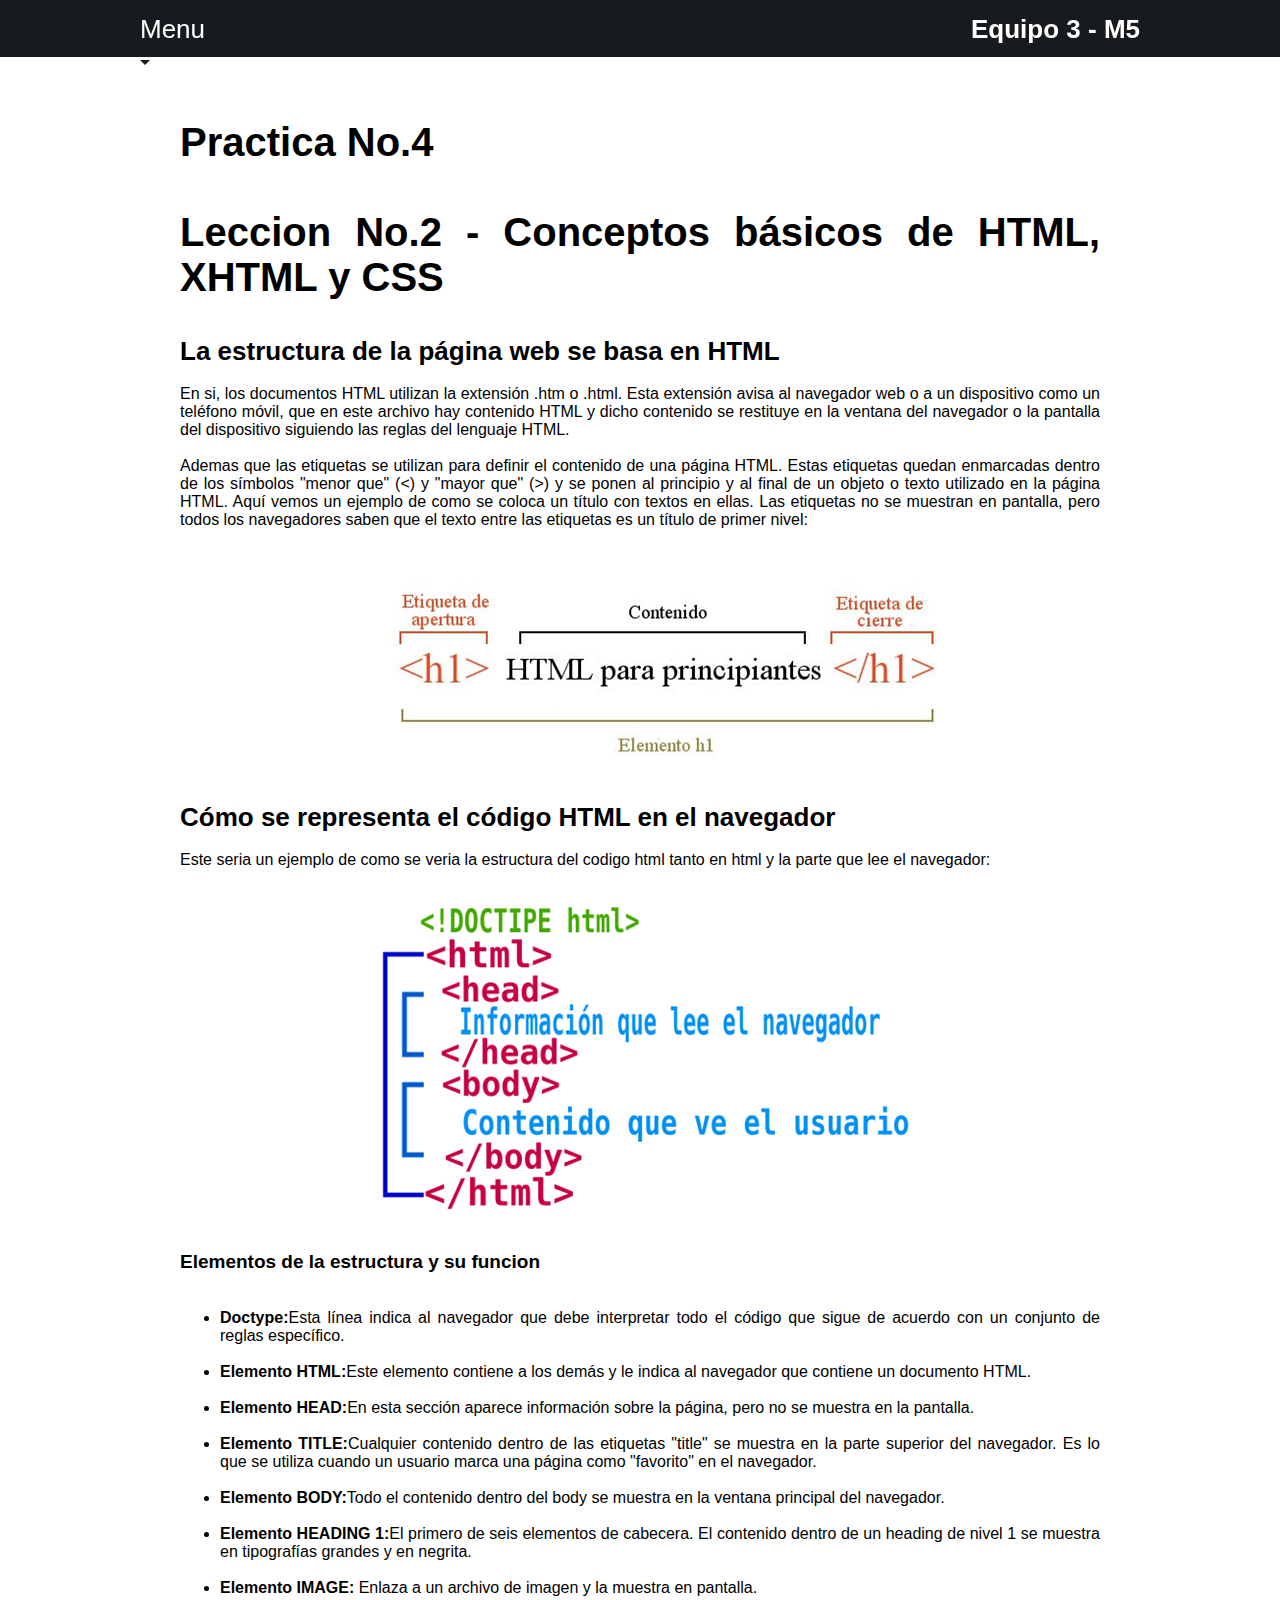
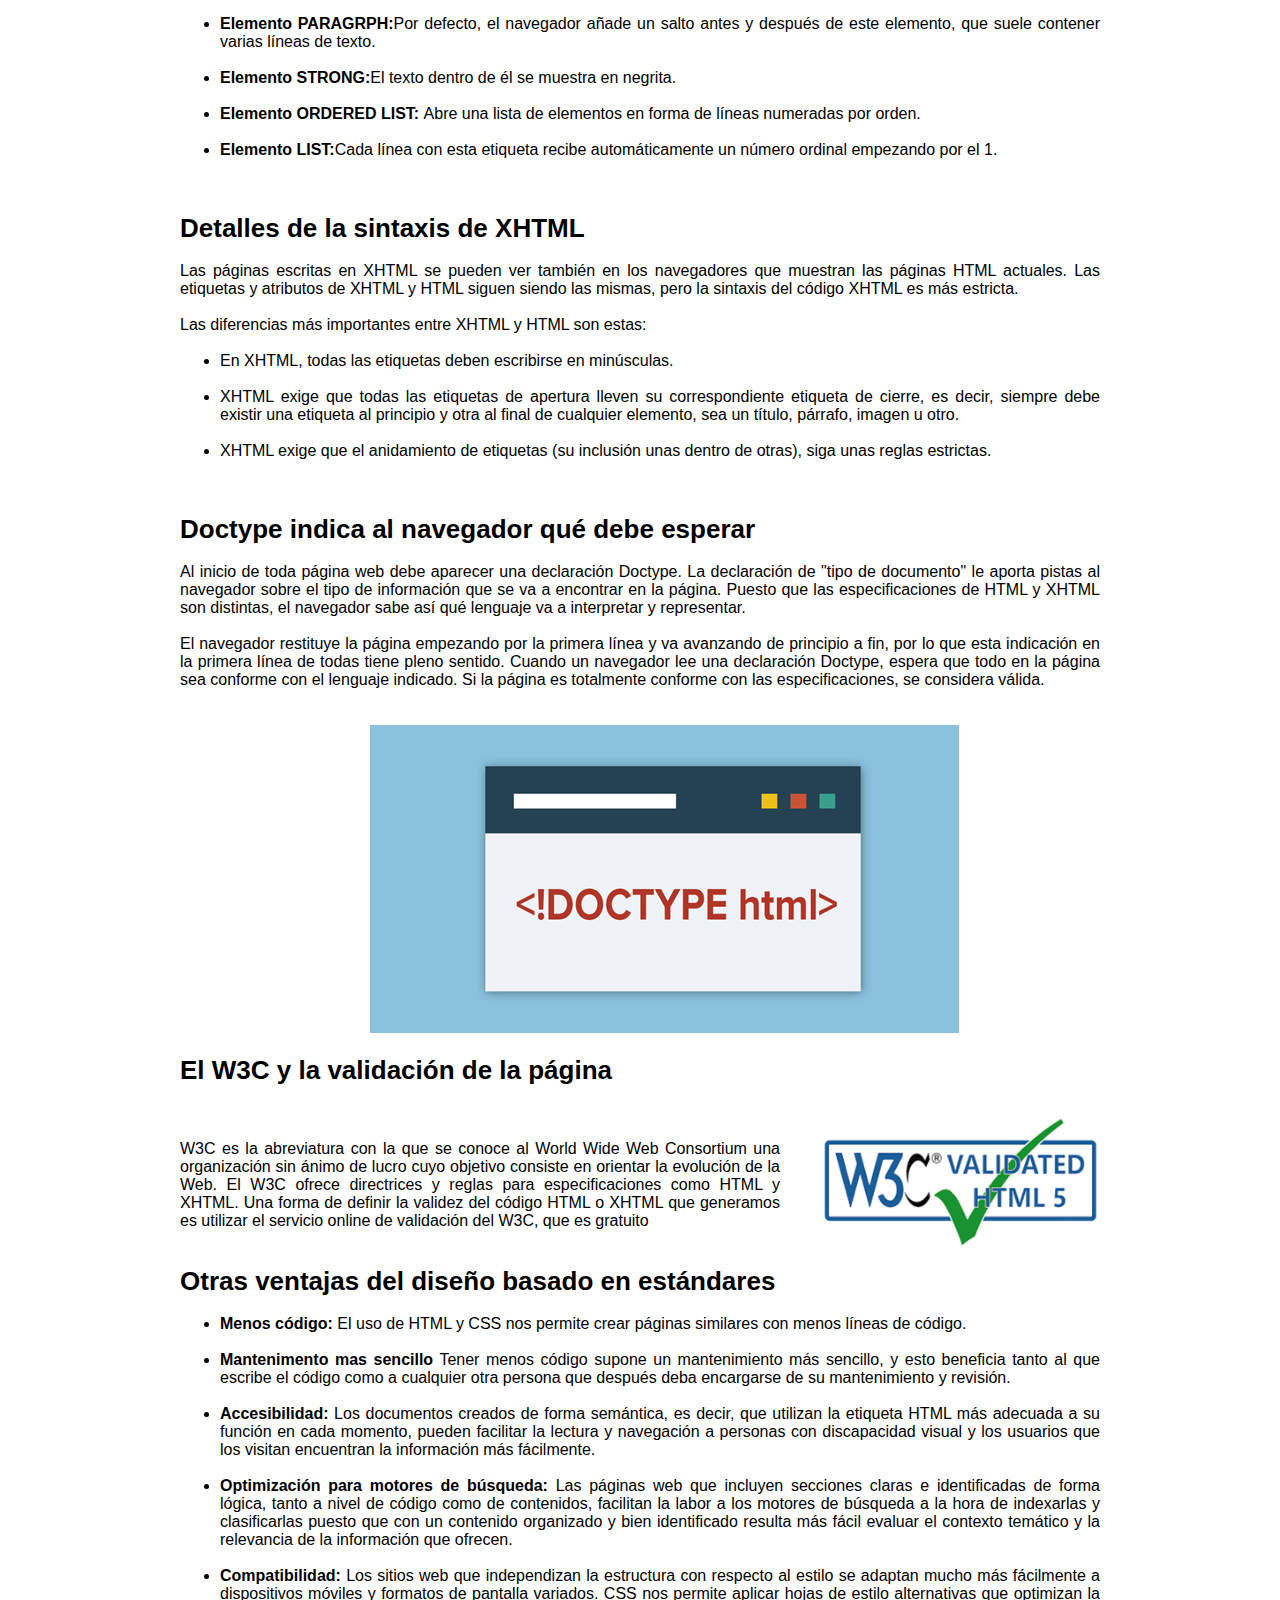
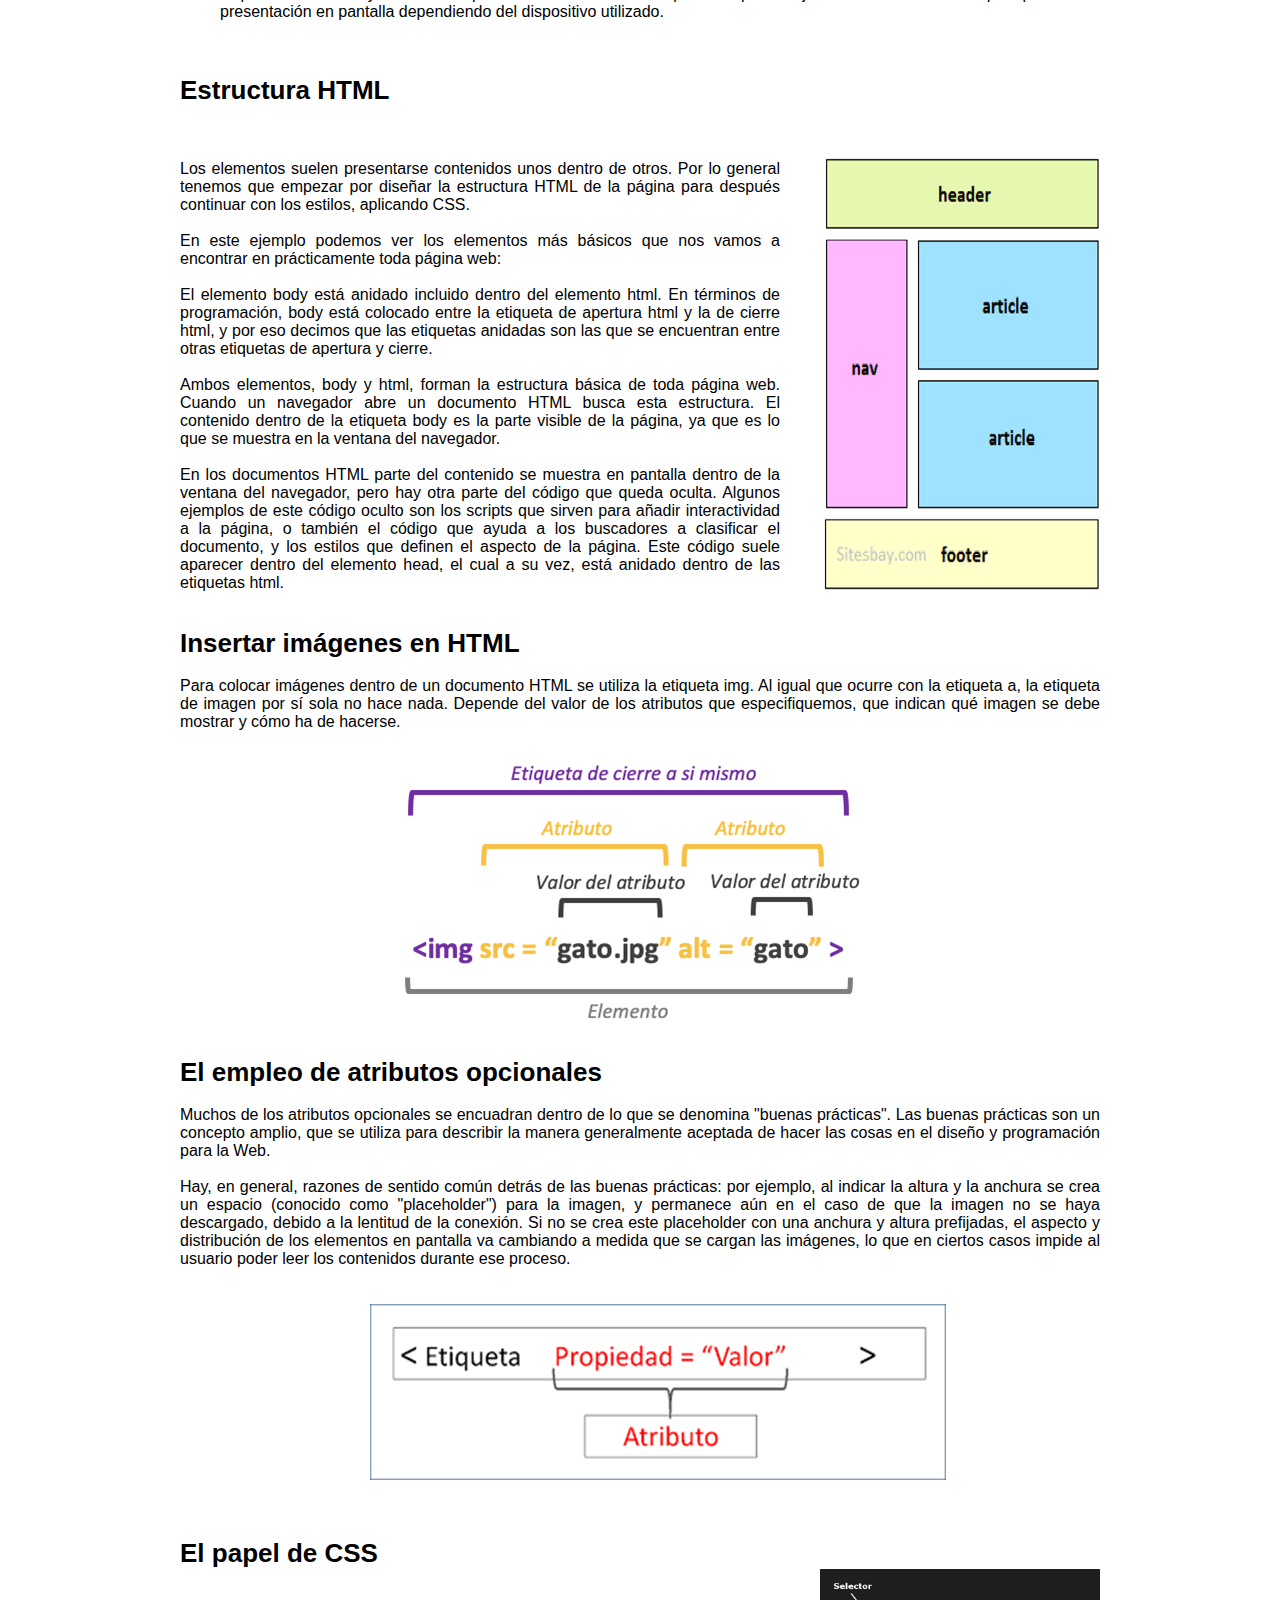
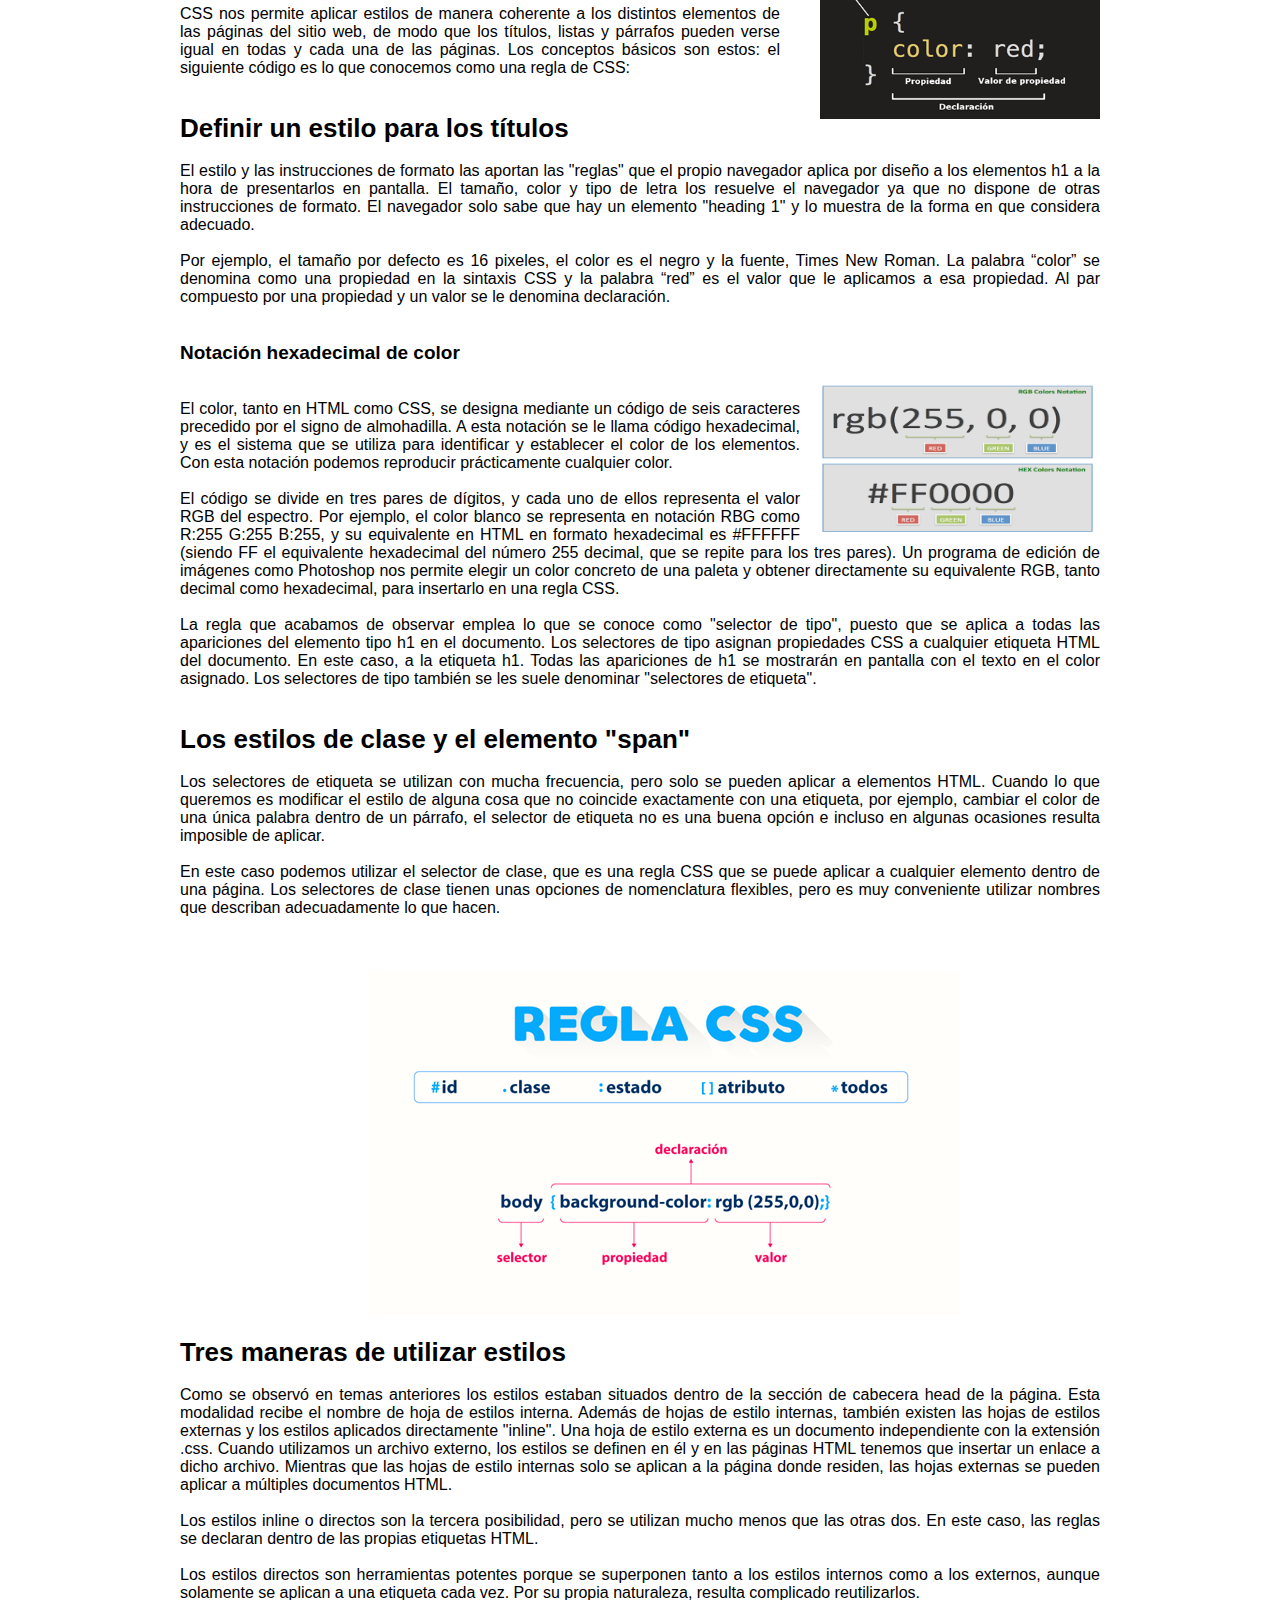
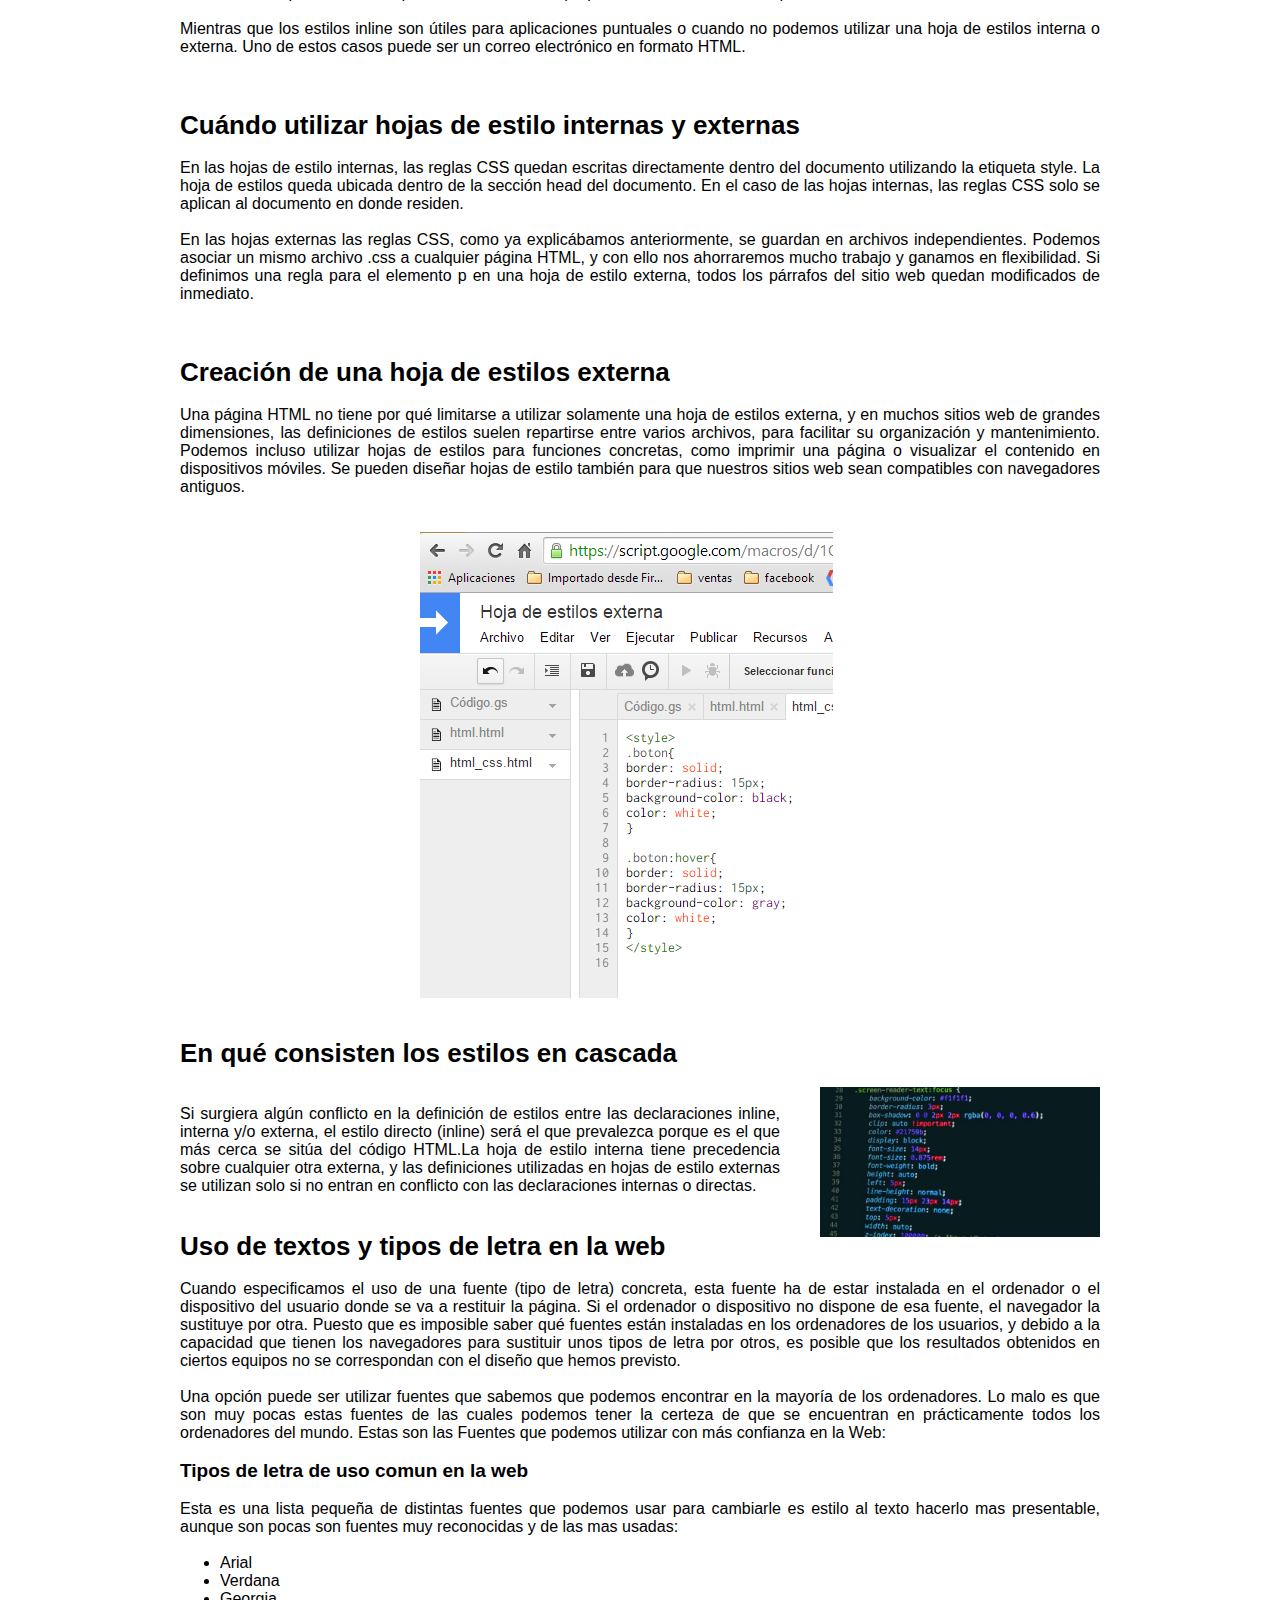
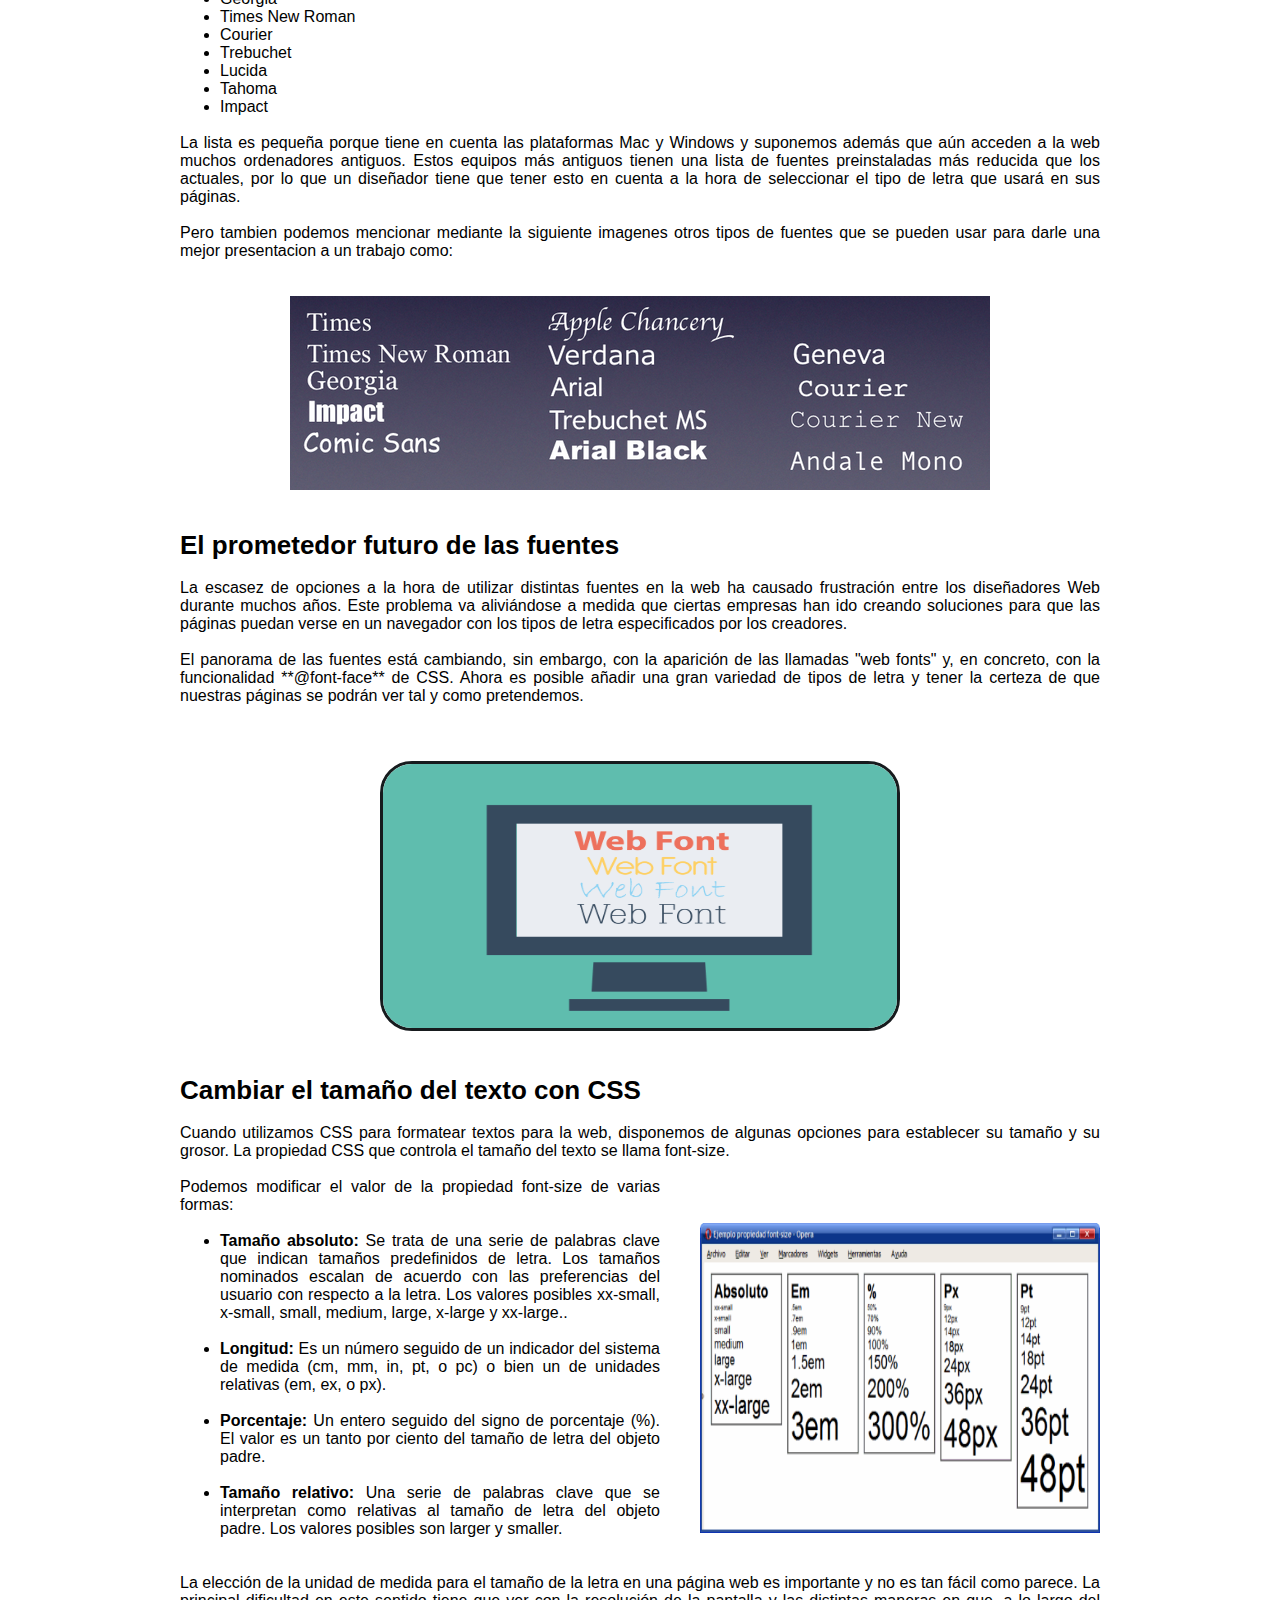
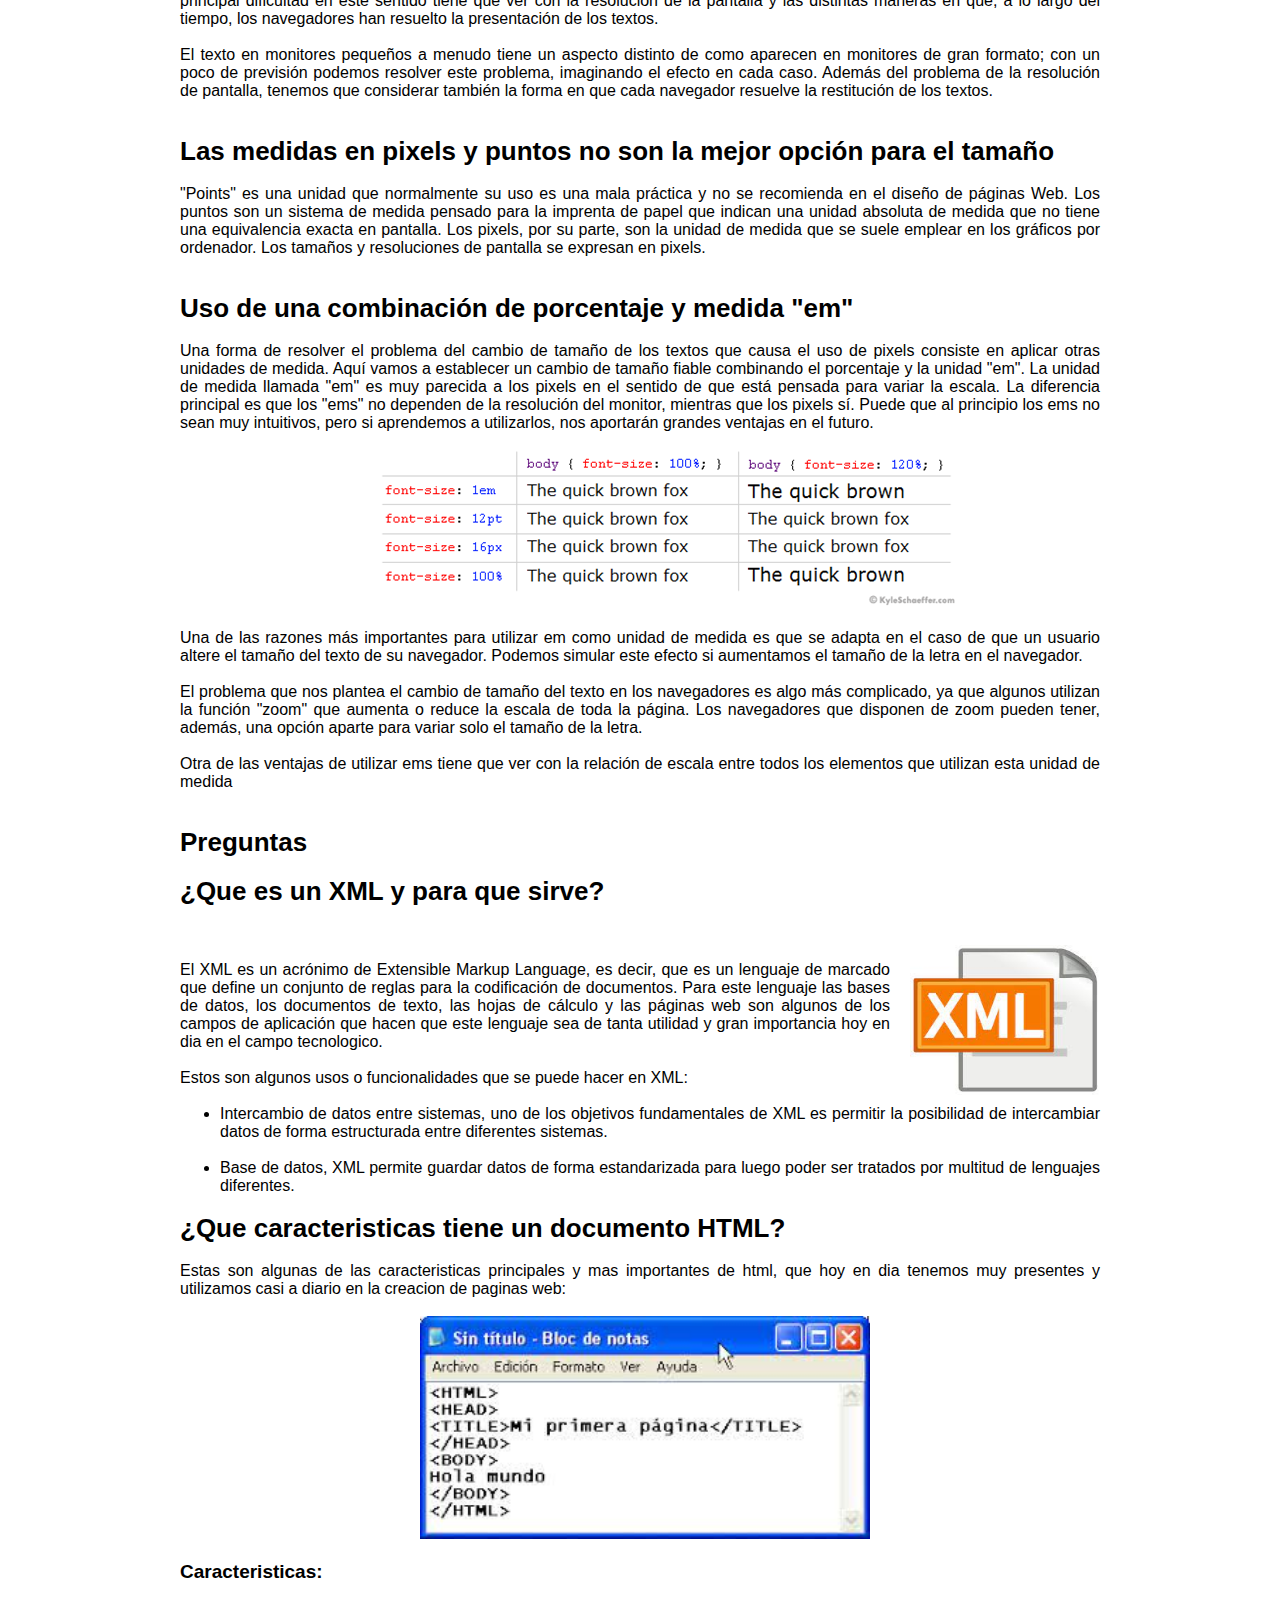
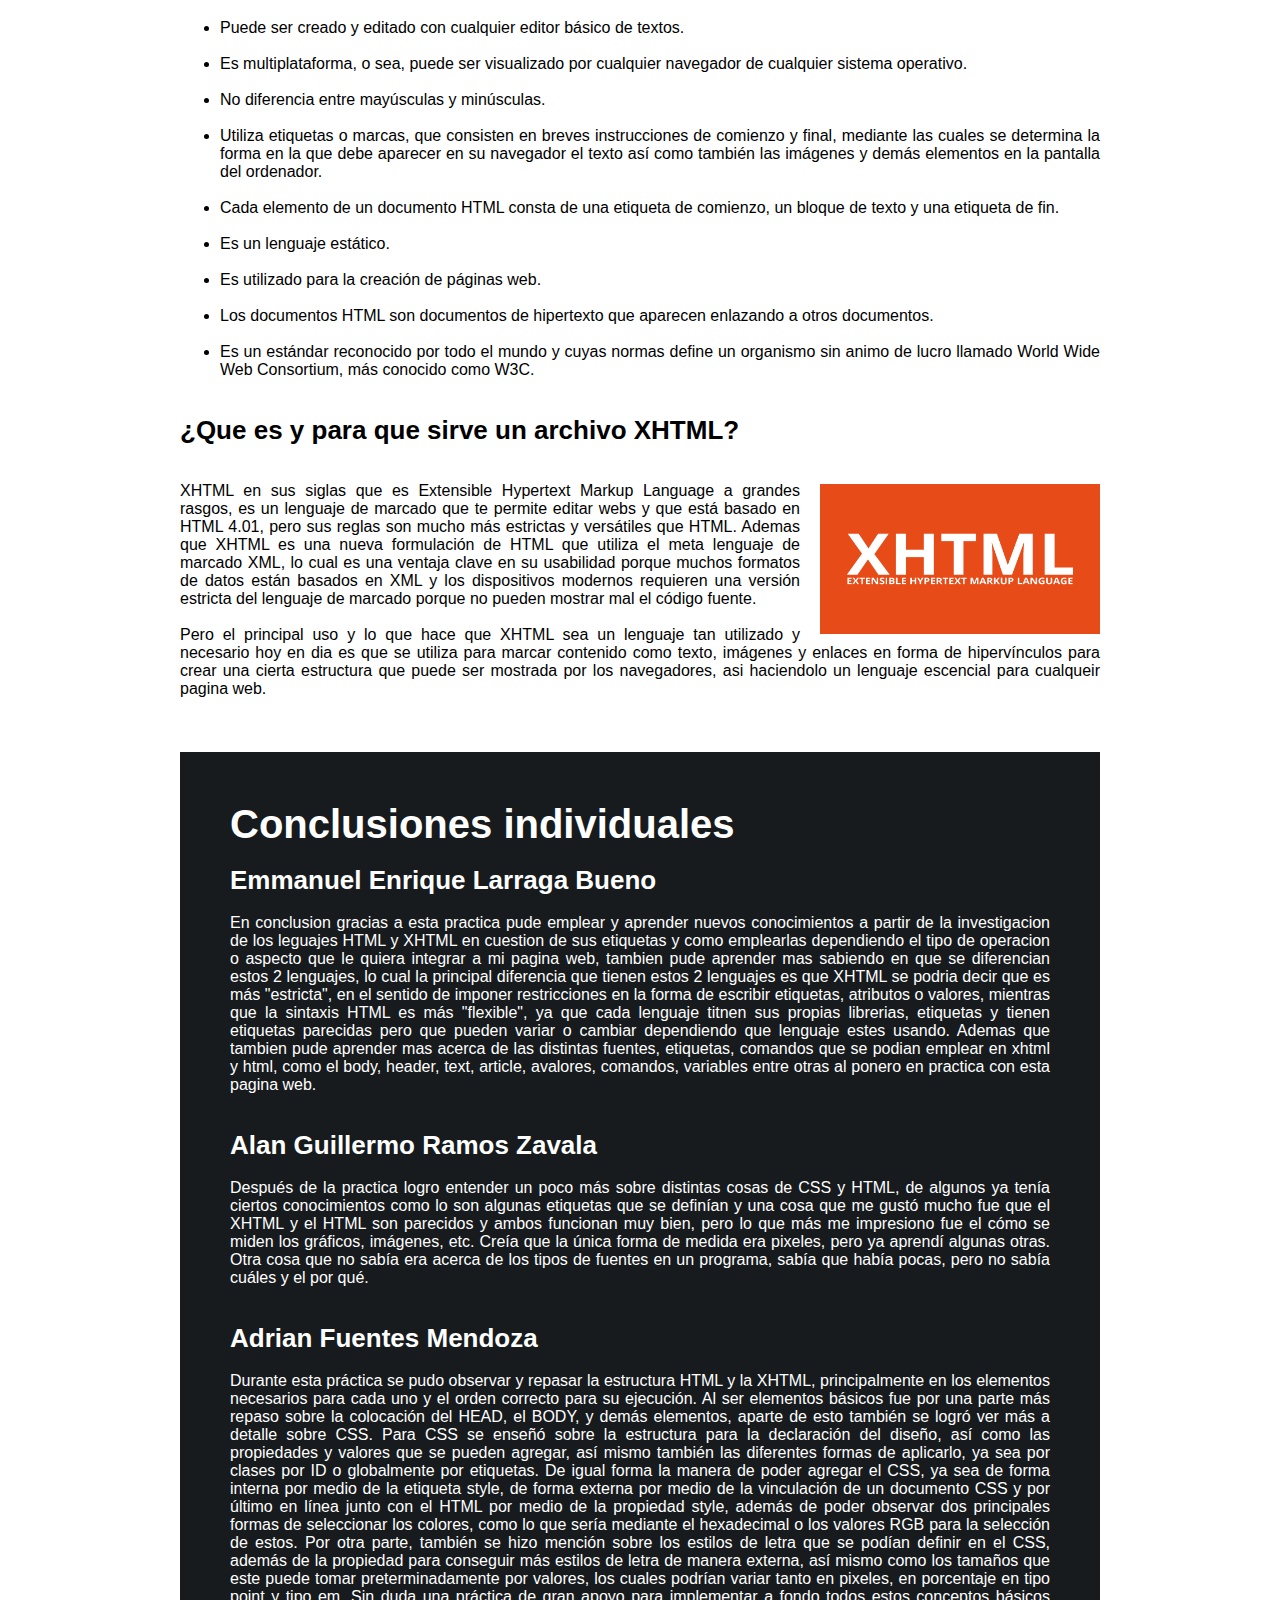
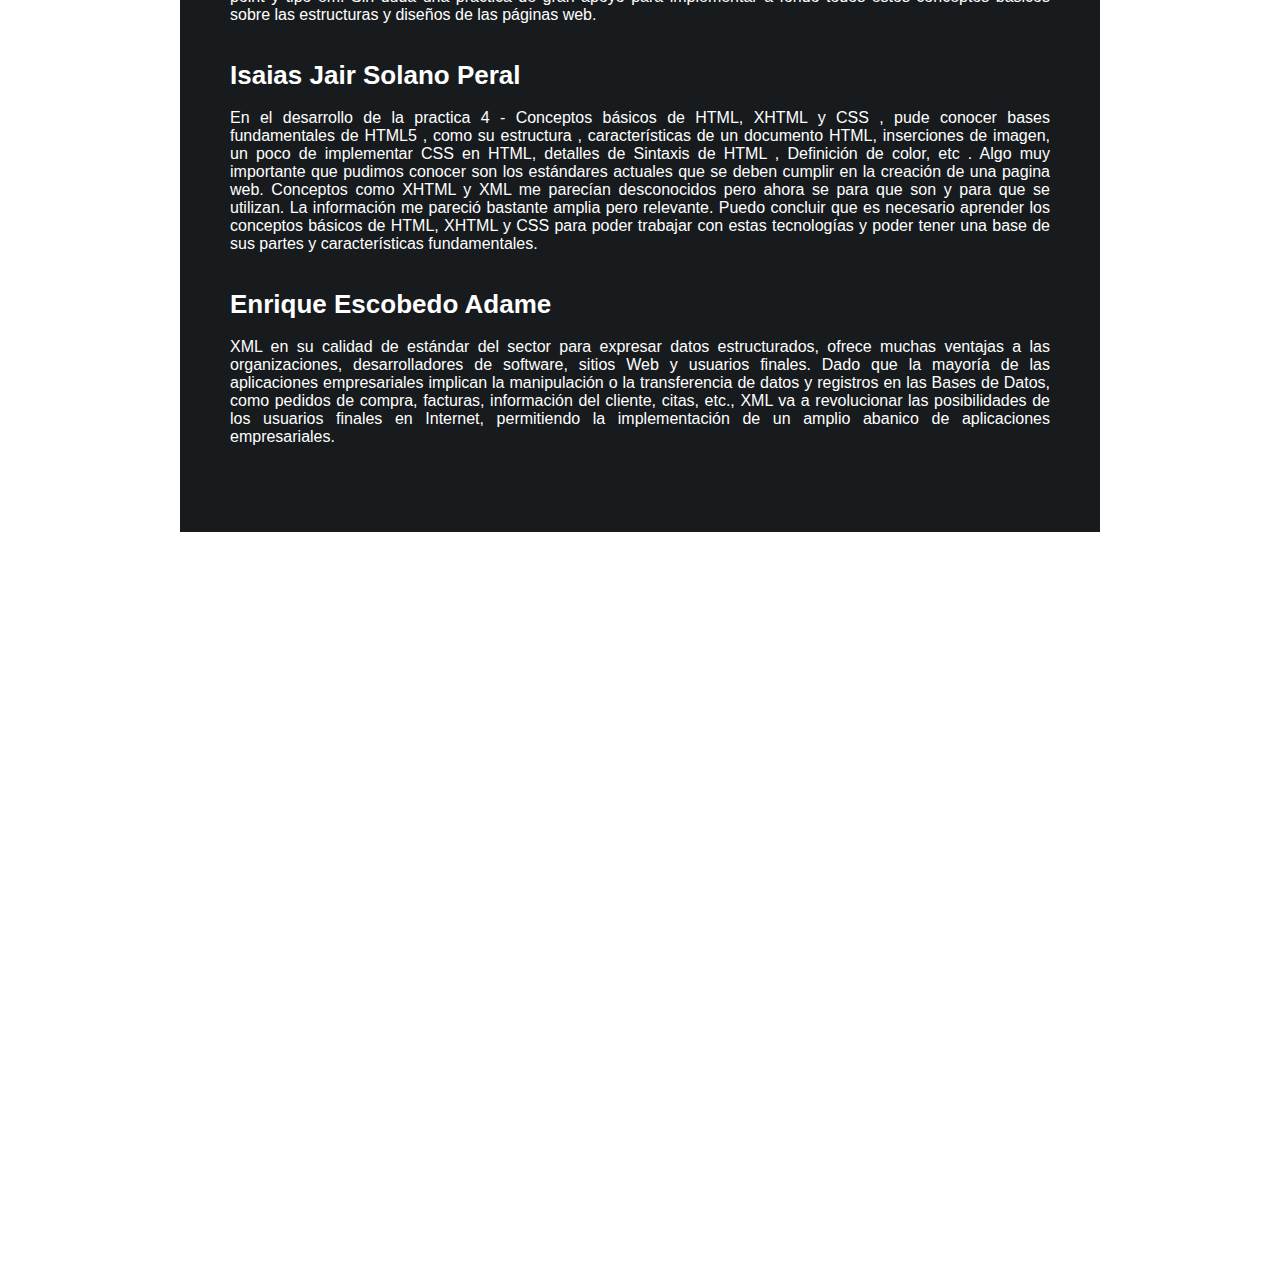
<file: Practica No.4.html>
<!DOCTYPE html>
<html lang="en">
<head>
    <meta charset="UTF-8">
    <title>Practica No.4</title>
    <link rel="stylesheet" href="Css/css practica 4.css">
    <link rel="stylesheet" href="Css/Responsive_4.css">
    <link rel="stylesheet" href="index.html">
    <link rel="stylesheet" href="Practica No.1.html">
    <link rel="stylesheet" href="Practica No.2.html">
    <link rel="stylesheet" href="Practica No.3.html">
</head>
<body>
    <main>
        <div class="content-all">
            <header></header>
            <input type="checkbox" id="check">
            <label for="check" class="icon-menu">Menu</label>
            <h2>Equipo 3 - M5</h2>
            
            
            <nav class="menu">
                <ul>
                    <li><a href="index.html">Portada</a></li>
                    <li><a href="Practica No.1.html">Practica No.1</a></li>
                    <li><a href="Practica No.2.html">Practica No.2</a></li>
                    <li><a href="Practica No.3.html">Practica No.3</a></li>
                    <li><a href="Practica No.4.html">Practica No.4</a></li>
                    <li><a href="Practica No.5.html">Practica No.5</a></li>
                    <li><a href="Practica No.6.html">Practica No.6</a></li>
                    <li><a href="Practica No.7.html">Practica No.7</a></li>
                    <li><a href="PIA.html">PIA</a></li>
                </ul>
            </nav>
            <article>
                <div class="Conceptos">
                <h1>Practica No.4<br><br>Leccion No.2 - Conceptos básicos de HTML, XHTML y CSS</h1><br><br>
                
                <h3>La estructura de la página web se basa en HTML</h3><br>
                <p>En si, los documentos HTML utilizan la extensión .htm o .html. Esta extensión avisa al navegador web o a un dispositivo como un teléfono móvil, que en este archivo hay contenido HTML y dicho contenido se restituye en la ventana del navegador o la pantalla del dispositivo siguiendo las reglas del lenguaje HTML.<br><br>
                   Ademas que las etiquetas se utilizan para definir el contenido de una página HTML. Estas etiquetas quedan enmarcadas dentro de los símbolos "menor que" (<) y "mayor que" (>) y se ponen al principio y al final de un objeto o texto utilizado en la página HTML. Aquí vemos un ejemplo de como se coloca un título con textos en ellas. Las etiquetas no se muestran en pantalla, pero todos los navegadores saben que el texto entre las etiquetas es un título de primer nivel:<br><br>
                </p><br><br>

                <img src="img/est_de_pag.png" class="img3"><br><br>

                <h3>Cómo se representa el código HTML en el navegador</h3><br>
                <p>Este seria un ejemplo de como se veria la estructura del codigo html tanto en html y la parte que lee el navegador:</p><br>
                
                <img src="img/estr_basica.png" class="img3"><br><br><br>
                
                <h4>Elementos de la estructura y su funcion</h4><br><br>
                <p>
                    <ul>
                        <li><strong>Doctype:</strong>Esta línea indica al navegador que debe interpretar todo el código que sigue de acuerdo con un conjunto de reglas específico.</li><br>
                        <li><strong>Elemento HTML:</strong>Este elemento contiene a los demás y le indica al navegador que contiene un documento HTML.</li><br>
                        <li><strong>Elemento HEAD:</strong>En esta sección aparece información sobre la página, pero no se muestra en la pantalla.</li><br>
                        <li><strong>Elemento TITLE:</strong>Cualquier contenido dentro de las etiquetas "title" se muestra en la parte superior del navegador. Es lo que se utiliza cuando un usuario marca una página como "favorito" en el navegador.</li><br>
                        <li><strong>Elemento BODY:</strong>Todo el contenido dentro del body se muestra en la ventana principal del navegador.</li><br>
                        <li><strong>Elemento HEADING 1:</strong>El primero de seis elementos de cabecera. El contenido dentro de un heading de nivel 1 se muestra en tipografías grandes y en negrita.</li><br>
                        <li><strong>Elemento IMAGE: </strong>Enlaza a un archivo de imagen y la muestra en pantalla.</li><br>
                        <li><strong>Elemento PARAGRPH:</strong>Por defecto, el navegador añade un salto antes y después de este elemento, que suele contener varias líneas de texto.</li><br>
                        <li><strong>Elemento STRONG:</strong>El texto dentro de él se muestra en negrita.</li><br>
                        <li><strong>Elemento ORDERED LIST: </strong>Abre una lista de elementos en forma de líneas numeradas por orden.</li><br>
                        <li><strong>Elemento LIST:</strong>Cada línea con esta etiqueta recibe automáticamente un número ordinal empezando por el 1. </li><br>
                    </ul>
                </p><br><br>


                <h3>Detalles de la sintaxis de XHTML</h3><br>
                <p>Las páginas escritas en XHTML se pueden ver también en los navegadores que muestran las páginas HTML actuales. Las etiquetas y atributos de XHTML y HTML siguen siendo las mismas, pero la sintaxis del código XHTML es más estricta.<br><br>
                   Las diferencias más importantes entre XHTML y HTML son estas: <br><br>
                
                <ul>
                    <li>En XHTML, todas las etiquetas deben escribirse en minúsculas.</li><br>
                    <li>XHTML exige que todas las etiquetas de apertura lleven su correspondiente etiqueta de cierre, es decir, siempre debe existir una etiqueta al principio y otra al final de cualquier elemento, sea un título, párrafo, imagen u otro. </li><br>
                    <li>XHTML exige que el anidamiento de etiquetas (su inclusión unas dentro de otras), siga unas reglas estrictas.</li><br>
                </ul>
                </p><br><br>

                <h3>Doctype indica al navegador qué debe esperar </h3><br>
                <p>Al inicio de toda página web debe aparecer una declaración Doctype. La declaración de "tipo de documento" le aporta pistas al navegador sobre el tipo de información que se va a encontrar en la página. Puesto que las especificaciones de HTML y XHTML son distintas, el navegador sabe así qué lenguaje va a interpretar y representar. <br><br>El navegador restituye la página empezando por la primera línea y va avanzando de principio a fin, por lo que esta indicación en la primera línea de todas tiene pleno sentido. Cuando un navegador lee una declaración Doctype, espera que todo en la página sea conforme con el lenguaje indicado. Si la página es totalmente conforme con las especificaciones, se considera válida.
                </p><br><br>

                <img src="img/doctype.png" class="img3"><br><br>

                <h3>El W3C y la validación de la página </h3><br>
                
                <img src="img/w3c.png" class="img7"><br><br>
                
                <p>W3C es la abreviatura con la que se conoce al World Wide Web Consortium una organización sin ánimo de lucro cuyo objetivo consiste en orientar la evolución de la Web. El W3C ofrece directrices y reglas para especificaciones como HTML y XHTML. Una forma de definir la validez del código HTML o XHTML que generamos es utilizar el servicio online de validación del W3C, que es gratuito</p><br><br>
                
                <h3>Otras ventajas del diseño basado en estándares </h3><br>
                <p>
                    <ul>
                        <li><strong>Menos código:</strong> El uso de HTML y CSS nos permite crear páginas similares con menos líneas de código.</li><br>
                        <li><strong>Mantenimento mas sencillo</strong> Tener menos código supone un mantenimiento más sencillo, y esto beneficia tanto al que escribe el código como a cualquier otra persona que después deba encargarse de su mantenimiento y revisión.</li><br>
                        <li><strong>Accesibilidad:</strong> Los documentos creados de forma semántica, es decir, que utilizan la etiqueta HTML más adecuada a su función en cada momento, pueden facilitar la lectura y navegación a personas con discapacidad visual y los usuarios que los visitan encuentran la información más fácilmente.</li><br>
                        <li><strong>Optimización para motores de búsqueda:</strong> Las páginas web que incluyen secciones claras e identificadas de forma lógica, tanto a nivel de código como de contenidos, facilitan la labor a los motores de búsqueda a la hora de indexarlas y clasificarlas puesto que con un contenido organizado y bien identificado resulta más fácil evaluar el contexto temático y la relevancia de la información que ofrecen.</li><br>
                        <li><strong>Compatibilidad:</strong> Los sitios web que independizan la estructura con respecto al estilo se adaptan mucho más fácilmente a dispositivos móviles y formatos de pantalla variados. CSS nos permite aplicar hojas de estilo alternativas que optimizan la presentación en pantalla dependiendo del dispositivo utilizado.</li><br>
                    </ul>

                </p><br><br>

                <h3>Estructura HTML </h3><br>

                <img src="img/estructura_ht.png" class="img8"><br><br>

                <p>Los elementos suelen presentarse contenidos unos dentro de otros. Por lo general tenemos que empezar por diseñar la estructura HTML de la página para después continuar con los estilos, aplicando CSS. <br><br>
                    
                    En este ejemplo podemos ver los elementos más básicos que nos vamos a encontrar en prácticamente toda página web:<br><br>

                    El elemento body está anidado incluido dentro del elemento html. En términos de programación, body está colocado entre la etiqueta de apertura html y la de cierre html, y por eso decimos que las etiquetas anidadas son las que se encuentran entre otras etiquetas de apertura y cierre. <br><br>

                    Ambos elementos, body y html, forman la estructura básica de toda página web. Cuando un navegador abre un documento HTML busca esta estructura. El contenido dentro de la etiqueta body es la parte visible de la página, ya que es lo que se muestra en la ventana del navegador. <br><br>
                    
                    En los documentos HTML parte del contenido se muestra en pantalla dentro de la ventana del navegador, pero hay otra parte del código que queda oculta. Algunos ejemplos de este código oculto son los scripts que sirven para añadir interactividad a la página, o también el código que ayuda a los buscadores a clasificar el documento, y los estilos que definen el aspecto de la página. Este código suele aparecer dentro del elemento head, el cual a su vez, está anidado dentro de las etiquetas html.
                    </p><br><br>

                <h3>Insertar imágenes en HTML </h3><br>
                <p>Para colocar imágenes dentro de un documento HTML se utiliza la etiqueta img. Al igual que ocurre con la etiqueta a, la etiqueta de imagen por sí sola no hace nada. Depende del valor de los atributos que especifiquemos, que indican qué imagen se debe mostrar y cómo ha de hacerse. <br>
                
                    <img src="img/ins_img.png" class="img3">
                </p>

                <h3>El empleo de atributos opcionales </h3><br>
                <p>Muchos de los atributos opcionales se encuadran dentro de lo que se denomina "buenas prácticas". Las buenas prácticas son un concepto amplio, que se utiliza para describir la manera generalmente aceptada de hacer las cosas en el diseño y programación para la Web.<br><br> Hay, en general, razones de sentido común detrás de las buenas prácticas: por ejemplo, al indicar la altura y la anchura se crea un espacio (conocido como "placeholder") para la imagen, y permanece aún en el caso de que la imagen no se haya descargado, debido a la lentitud de la conexión. Si no se crea este placeholder con una anchura y altura prefijadas, el aspecto y distribución de los elementos en pantalla va cambiando a medida que se cargan las imágenes, lo que en ciertos casos impide al usuario poder leer los contenidos durante ese proceso.</p><br><br>

                <img src="img/atributos_opc.png" class="img3"><br><br><br><br>

                <h3>El papel de CSS </h3>
                <img src="img/papel_css.png" class="img7"><br><br>

                <p>CSS nos permite aplicar estilos de manera coherente a los distintos elementos de las páginas del sitio web, de modo que los títulos, listas y párrafos pueden verse igual en todas y cada una de las páginas.
                Los conceptos básicos son estos: el siguiente código es lo que conocemos como una regla de CSS:
                </p><br><br>


                <h3>Definir un estilo para los títulos </h3><br>
                <p>El estilo y las instrucciones de formato las aportan las "reglas" que el propio navegador aplica por diseño a los elementos h1 a la hora de presentarlos en pantalla. El tamaño, color y tipo de letra los resuelve el navegador ya que no dispone de otras instrucciones de formato. El navegador solo sabe que hay un elemento "heading 1" y lo muestra de la forma en que considera adecuado.<br><br> Por ejemplo, el tamaño por defecto es 16 pixeles, el color es el negro y la fuente, Times New Roman. La palabra “color” se denomina como una propiedad en la sintaxis CSS y la palabra “red” es el valor que le aplicamos a esa propiedad. Al par compuesto por una propiedad y un valor se le denomina declaración.</p><br><br>


                <h4>Notación hexadecimal de color </h4>

                <img src="img/not_hex.png" class="img9"><br><br>

                <p>El color, tanto en HTML como CSS, se designa mediante un código de seis caracteres precedido por el signo de almohadilla. A esta notación se le llama código hexadecimal, y es el sistema que se utiliza para identificar y establecer el color de los elementos. Con esta notación podemos reproducir prácticamente cualquier color.<br><br>
                   El código se divide en tres pares de dígitos, y cada uno de ellos representa el valor RGB del espectro. Por ejemplo, el color blanco se representa en notación RBG como R:255 G:255 B:255, y su equivalente en HTML en formato hexadecimal es #FFFFFF (siendo FF el equivalente hexadecimal del número 255 decimal, que se repite para los tres pares). Un programa de edición de imágenes como Photoshop nos permite elegir un color concreto de una paleta y obtener directamente su equivalente RGB, tanto decimal como hexadecimal, para insertarlo en una regla CSS. 
                </p><br>

                <p>La regla que acabamos de observar emplea lo que se conoce como "selector de tipo", puesto que se aplica a todas las apariciones del elemento tipo h1 en el documento. Los selectores de tipo asignan propiedades CSS a cualquier etiqueta HTML del documento. En este caso, a la etiqueta h1. Todas las apariciones de h1 se mostrarán en pantalla con el texto en el color asignado. Los selectores de tipo también se les suele denominar "selectores de etiqueta". </p><br><br>



                <h3>Los estilos de clase y el elemento "span"</h3><br>
                <p>Los selectores de etiqueta se utilizan con mucha frecuencia, pero solo se pueden aplicar a elementos HTML. Cuando lo que queremos es modificar el estilo de alguna cosa que no coincide exactamente con una etiqueta, por ejemplo, cambiar el color de una única palabra dentro de un párrafo, el selector de etiqueta no es una buena opción e incluso en algunas ocasiones resulta imposible de aplicar.<br><br>
                   En este caso podemos utilizar el selector de clase, que es una regla CSS que se puede aplicar a cualquier elemento dentro de una página. Los selectores de clase tienen unas opciones de nomenclatura flexibles, pero es muy conveniente utilizar nombres que describan adecuadamente lo que hacen. <br><br>
                </p><br><br>

                <img src="img/clase_span.png" class="img3"><br><br>


                <h3>Tres maneras de utilizar estilos </h3><br>
                <p>Como se observó en temas anteriores los estilos estaban situados dentro de la sección de cabecera head de la página. Esta modalidad recibe el nombre de hoja de estilos interna. Además de hojas de estilo internas, también existen las hojas de estilos externas y los estilos aplicados directamente "inline".
                   Una hoja de estilo externa es un documento independiente con la extensión .css. Cuando utilizamos un archivo externo, los estilos se definen en él y en las páginas HTML tenemos que insertar un enlace a dicho archivo. Mientras que las hojas de estilo internas solo se aplican a la página donde residen, las hojas externas se pueden aplicar a múltiples documentos HTML. <br><br>
                   Los estilos inline o directos son la tercera posibilidad, pero se utilizan mucho menos que las otras dos. En este caso, las reglas se declaran dentro de las propias etiquetas HTML.<br><br>
                   Los estilos directos son herramientas potentes porque se superponen tanto a los estilos internos como a los externos, aunque solamente se aplican a una etiqueta cada vez. Por su propia naturaleza, resulta complicado reutilizarlos.<br><br>
                   Mientras que los estilos inline son útiles para aplicaciones puntuales o cuando no podemos utilizar una hoja de estilos interna o externa. Uno de estos casos puede ser un correo electrónico en formato HTML. <br><br>
                </p><br><br>

                <h3>Cuándo utilizar hojas de estilo internas y externas </h3><br>
                
                <p>En las hojas de estilo internas, las reglas CSS quedan escritas directamente dentro del documento utilizando la etiqueta style. La hoja de estilos queda ubicada dentro de la sección head del documento. En el caso de las hojas internas, las reglas CSS solo se aplican al documento en donde residen.<br><br>
                   En las hojas externas las reglas CSS, como ya explicábamos anteriormente, se guardan en archivos independientes. Podemos asociar un mismo archivo .css a cualquier página HTML, y con ello nos ahorraremos mucho trabajo y ganamos en flexibilidad. Si definimos una regla para el elemento p en una hoja de estilo externa, todos los párrafos del sitio web quedan modificados de inmediato.<br><br>
                </p><br><br>


                <h3>Creación de una hoja de estilos externa </h3><br>
                
                <p>Una página HTML no tiene por qué limitarse a utilizar solamente una hoja de estilos externa, y en muchos sitios web de grandes dimensiones, las definiciones de estilos suelen repartirse entre varios archivos, para facilitar su organización y mantenimiento. Podemos incluso utilizar hojas de estilos para funciones concretas, como imprimir una página o visualizar el contenido en dispositivos móviles. Se pueden diseñar hojas de estilo también para que nuestros sitios web sean compatibles con navegadores antiguos.
                </p><br><br>

                <img src="img/estilos externa.png" class="img6"><br><br><br>
                
                <h3>En qué consisten los estilos en cascada </h3><br>
                <img src="img/estilos-css.jpg" class="img7"><br>

                <p>Si surgiera algún conflicto en la definición de estilos entre las declaraciones inline, interna y/o externa, el estilo directo (inline) será el que prevalezca porque es el que más cerca se sitúa del código HTML.La hoja de estilo interna tiene precedencia sobre cualquier otra externa, y las definiciones utilizadas en hojas de estilo externas se utilizan solo si no entran en conflicto con las declaraciones internas o directas.</p><br><br>
             
                <h3>Uso de textos y tipos de letra en la web </h3><br>
                
                <p>Cuando especificamos el uso de una fuente (tipo de letra) concreta, esta fuente ha de estar instalada en el ordenador o el dispositivo del usuario donde se va a restituir la página. Si el ordenador o dispositivo no dispone de esa fuente, el navegador la sustituye por otra.
                    Puesto que es imposible saber qué fuentes están instaladas en los ordenadores de los usuarios, y debido a la capacidad que tienen los navegadores para sustituir unos tipos de letra por otros, es posible que los resultados obtenidos en ciertos equipos no se correspondan con el diseño que hemos previsto.<br><br>
                    Una opción puede ser utilizar fuentes que sabemos que podemos encontrar en la mayoría de los ordenadores. Lo malo es que son muy pocas estas fuentes de las cuales podemos tener la certeza de que se encuentran en prácticamente todos los ordenadores del mundo.
                    Estas son las Fuentes que podemos utilizar con más confianza en la Web:
                    <br><br>

                    <h4>Tipos de letra de uso comun en la web</h4><br>
                    Esta es una lista pequeña de distintas fuentes que podemos usar para cambiarle es estilo al texto  hacerlo mas presentable, aunque son pocas son fuentes muy reconocidas y de las mas usadas:<br><br>
                    <ul>
                       <li>Arial</li>
                       <li>Verdana</li>
                       <li>Georgia</li>
                       <li>Times New Roman</li>
                       <li>Courier</li>
                       <li>Trebuchet</li>
                       <li>Lucida</li>
                       <li>Tahoma</li>
                       <li>Impact</li>
                    </ul>
                    <br>La lista es pequeña porque tiene en cuenta las plataformas Mac y Windows y suponemos además que aún acceden a la web muchos ordenadores antiguos. Estos equipos más antiguos tienen una lista de fuentes preinstaladas más reducida que los actuales, por lo que un diseñador tiene que tener esto en cuenta a la hora de seleccionar el tipo de letra que usará en sus páginas.<br><br>
                    Pero tambien podemos mencionar mediante la siguiente imagenes otros tipos de fuentes que se pueden usar para darle una mejor presentacion a un trabajo como:
                    </p><br><br>

                    <img src="img/fontFamily.png" class="img11"><br><br><br>

                <h3>El prometedor futuro de las fuentes</h3><br>
                
                <p> La escasez de opciones a la hora de utilizar distintas fuentes en la web ha causado frustración entre los diseñadores Web durante muchos años. Este problema va aliviándose a medida que ciertas empresas han ido creando soluciones para que las páginas puedan verse en un navegador con los tipos de letra especificados por los creadores.
                <br><br>El panorama de las fuentes está cambiando, sin embargo, con la aparición de las llamadas "web fonts" y, en concreto, con la funcionalidad **@font-face** de CSS. Ahora es posible añadir una gran variedad de tipos de letra y tener la certeza de que nuestras páginas se podrán ver tal y como pretendemos.
                </p><br><br>

                <img src="img/fuente1.png" class="img2"><br><br><br>

                <h3>Cambiar el tamaño del texto con CSS </h3><br>

                <p>Cuando utilizamos CSS para formatear textos para la web, disponemos de algunas opciones para establecer su tamaño y su grosor. La propiedad CSS que controla el tamaño del texto se llama font-size.<br><br> 
                
                    <img src="img/tamaño.png" class="img12">
                  
                    Podemos modificar el valor de la propiedad font-size de varias formas:<br><br>
                    <ul><strong></strong>
                        <li><strong>Tamaño absoluto:</strong> Se trata de una serie de palabras clave que indican tamaños predefinidos de letra. Los tamaños nominados escalan de acuerdo con las preferencias del usuario con respecto a la letra. Los valores posibles xx-small, x-small, small, medium, large, x-large y xx-large..</li><br>
                        <li><strong>Longitud:</strong> Es un número seguido de un indicador del sistema de medida (cm, mm, in, pt, o pc) o bien un de unidades relativas (em, ex, o px).</li><br>
                        <li><strong>Porcentaje:</strong> Un entero seguido del signo de porcentaje (%). El valor es un tanto por ciento del tamaño de letra del objeto padre.</li><br>
                        <li><strong>Tamaño relativo:</strong> Una serie de palabras clave que se interpretan como relativas al tamaño de letra del objeto padre. Los valores posibles son larger y smaller.</li><br>
                    </ul>
                    <br>
                      La elección de la unidad de medida para el tamaño de la letra en una página web es importante y no es tan fácil como parece. La principal dificultad en este sentido tiene que ver con la resolución de la pantalla y las distintas maneras en que, a lo largo del tiempo, los navegadores han resuelto la presentación de los textos.<br><br> 
                    El texto en monitores pequeños a menudo tiene un aspecto distinto de como aparecen en monitores de gran formato; con un poco de previsión podemos resolver este problema, imaginando el efecto en cada caso. Además del problema de la resolución de pantalla, tenemos que considerar también la forma en que cada navegador resuelve la restitución de los textos.
                    </p><br><br>


                <h3>Las medidas en pixels y puntos no son la mejor opción para el tamaño </h3><br>

                <p>"Points" es una unidad que normalmente su uso es una mala práctica y no se recomienda en el diseño de páginas Web. Los puntos son un sistema de medida pensado para la imprenta de papel que indican una unidad absoluta de medida que no tiene una equivalencia exacta en pantalla. Los pixels, por su parte, son la unidad de medida que se suele emplear en los gráficos por ordenador. Los tamaños y resoluciones de pantalla se expresan en pixels.</p>
                <br><br>

                <h3>Uso de una combinación de porcentaje y medida "em"</h3><br>

                <p>Una forma de resolver el problema del cambio de tamaño de los textos que causa el uso de pixels consiste en aplicar otras unidades de medida. Aquí vamos a establecer un cambio de tamaño fiable combinando el porcentaje y la unidad "em". La unidad de medida llamada "em" es muy parecida a los pixels en el sentido de que está pensada para variar la escala. La diferencia principal es que los "ems" no dependen de la resolución del monitor, mientras que los pixels sí. Puede que al principio los ems no sean muy intuitivos, pero si aprendemos a utilizarlos, nos aportarán grandes ventajas en el futuro.<br><br>
                    
                    <img src="img/em.png" class="img3"><br><br>
                    
                    Una de las razones más importantes para utilizar em como unidad de medida es que se adapta en el caso de que un usuario altere el tamaño del texto de su navegador. Podemos simular este efecto si aumentamos el tamaño de la letra en el navegador. <br><br>
                    El problema que nos plantea el cambio de tamaño del texto en los navegadores es algo más complicado, ya que algunos utilizan la función "zoom" que aumenta o reduce la escala de toda la página. Los navegadores que disponen de zoom pueden tener, además, una opción aparte para variar solo el tamaño de la letra.<br><br>
                    Otra de las ventajas de utilizar ems tiene que ver con la relación de escala entre todos los elementos que utilizan esta unidad de medida
                </p><br><br>

                <h3>Preguntas</h3><br>

                <h3>¿Que es un XML y para que sirve?</h3><br>
                <img src="img/xml.png" class="img13"><br><br>

                <p>El XML es un acrónimo de Extensible Markup Language, es decir, que es un lenguaje de marcado que define un conjunto de reglas para la codificación de documentos. Para este lenguaje las bases de datos, los documentos de texto, las hojas de cálculo y las páginas web son algunos de los campos de aplicación que hacen que este lenguaje sea de tanta utilidad y gran importancia hoy en dia en el campo tecnologico.<br><br> 
                   Estos son algunos usos o funcionalidades que se puede hacer en XML:<br><br> 
                   <ul>
                       <li>Intercambio de datos entre sistemas, uno de los objetivos fundamentales de XML es permitir la posibilidad de intercambiar datos de forma estructurada entre diferentes sistemas.</li><br>
                       <li>Base de datos, XML permite guardar datos de forma estandarizada para luego poder ser tratados por multitud de lenguajes diferentes.</li>
                   </ul>
                </p><br>

                <h3>¿Que caracteristicas tiene un documento HTML?</h3><br>
                <p> Estas son algunas de las caracteristicas principales y mas importantes de html, que hoy en dia tenemos muy presentes y utilizamos casi a diario en la creacion de paginas web: <br><br>
                    <img src="img/doc_html.png" class="img6" width="450px"><br><br>
                    
                    <h4>Caracteristicas:</h4><br><br>
                    <ul>
                        <li>Puede ser creado y editado con cualquier editor básico de textos.</li><br>
                        <li>Es multiplataforma, o sea, puede ser visualizado por cualquier navegador de cualquier sistema operativo.</li><br>
                        <li>No diferencia entre mayúsculas y minúsculas.</li><br>
                        <li>Utiliza etiquetas o marcas, que consisten en breves instrucciones de comienzo y final, mediante las cuales se determina la forma en la que debe aparecer en su navegador el texto así como también las imágenes y demás elementos en la pantalla del ordenador.</li><br>
                        <li>Cada elemento de un documento HTML consta de una etiqueta de comienzo, un bloque de texto y una etiqueta de fin.</li><br>
                        <li>Es un lenguaje estático.</li><br>
                        <li>Es utilizado para la creación de páginas web.</li><br>
                        <li>Los documentos HTML son documentos de hipertexto que aparecen enlazando a otros documentos.</li><br>
                        <li>Es un estándar reconocido por todo el mundo y cuyas normas define un organismo sin animo de lucro llamado World Wide Web Consortium, más conocido como W3C.
                        </li><br>
                    </ul>

                </p><br>

                <h3>¿Que es y para que sirve un archivo XHTML?</h3><br>
                <img src="img/xhtml.png" class="img9"><br>

                <p>XHTML en sus siglas que es Extensible Hypertext Markup Language a grandes rasgos, es un lenguaje de marcado que te permite editar webs y que  
                   está basado en HTML 4.01, pero sus reglas son mucho más estrictas y versátiles que HTML.

                   Ademas que XHTML es una nueva formulación de HTML que utiliza el meta lenguaje de marcado XML, lo cual es una ventaja clave en su usabilidad 
                   porque muchos formatos de datos están basados en XML y los dispositivos modernos requieren una versión estricta del lenguaje de 
                   marcado porque no pueden mostrar mal el código fuente. <br><br>

                   Pero el principal uso y lo que hace que XHTML sea un lenguaje tan utilizado y necesario hoy en dia es que se utiliza para marcar contenido como texto, imágenes y enlaces en forma de hipervínculos para crear una cierta estructura que puede ser mostrada por los navegadores, asi haciendolo un lenguaje escencial para cualqueir pagina web.

                </p><br><br><br>


                        <div class="datos">
                            <h1>Conclusiones individuales</h1><br>
                            <h3><strong></strong>Emmanuel Enrique Larraga Bueno</strong></h3><br>
                            <p>En conclusion gracias a esta practica pude emplear y aprender nuevos conocimientos a partir de la investigacion de los leguajes HTML y XHTML en cuestion de sus etiquetas y como emplearlas dependiendo el tipo de operacion o aspecto que le quiera integrar a mi pagina web, tambien pude aprender mas sabiendo en que se diferencian estos 2 lenguajes, lo cual la principal diferencia que tienen estos 2 lenguajes es que XHTML se podria decir que es más "estricta", en el sentido de imponer restricciones en la forma de escribir etiquetas, atributos o valores, mientras que la sintaxis HTML es más "flexible", ya que cada lenguaje titnen sus propias librerias, etiquetas y tienen etiquetas parecidas pero que pueden variar o cambiar dependiendo que lenguaje estes usando. Ademas que tambien pude aprender mas acerca de las distintas fuentes, etiquetas, comandos que se podian emplear en xhtml y html, como el body, header, text, article, avalores, comandos, variables entre otras al ponero en practica con esta pagina web.<p><br><br>

                            <h3><strong>Alan Guillermo Ramos Zavala</strong></h3><br>
                            <p>Después de la practica logro entender un poco más sobre distintas cosas de CSS y HTML, de algunos ya tenía ciertos conocimientos como lo son algunas etiquetas que se definían y una cosa que me gustó mucho fue que el XHTML y el HTML son parecidos y ambos funcionan muy bien, pero lo que más me impresiono fue el cómo se miden los gráficos, imágenes, etc. Creía que la única forma de medida era pixeles, pero ya aprendí algunas otras. Otra cosa que no sabía era acerca de los tipos de fuentes en un programa, sabía que había pocas, pero no sabía cuáles y el por qué.</p><br><br>

                            <h3><strong>Adrian Fuentes Mendoza</strong></h3><br>
                            <p>Durante esta práctica se pudo observar y repasar la estructura HTML y la XHTML, principalmente en los elementos necesarios para cada uno y el orden correcto para su ejecución. Al ser elementos básicos fue por una parte más repaso sobre la colocación del HEAD, el BODY, y demás elementos, aparte de esto también se logró ver más a detalle sobre CSS. Para CSS se enseñó sobre la estructura para la declaración del diseño, así como las propiedades y valores que se pueden agregar, así mismo también las diferentes formas de aplicarlo, ya sea por clases por ID o globalmente por etiquetas. De igual forma la manera de poder agregar el CSS, ya sea de forma interna por medio de la etiqueta style, de forma externa por medio de la vinculación de un documento CSS y por último en línea junto con el HTML por medio de la propiedad style, además de poder observar dos principales formas de seleccionar los colores, como lo que sería mediante el hexadecimal o los valores RGB para la selección de estos. Por otra parte, también se hizo mención sobre los estilos de letra que se podían definir en el CSS, además de la propiedad para conseguir más estilos de letra de manera externa, así mismo como los tamaños que este puede tomar preterminadamente por valores, los cuales podrían variar tanto en pixeles, en porcentaje en tipo point y tipo em. Sin duda una práctica de gran apoyo para implementar a fondo todos estos conceptos básicos sobre las estructuras y diseños de las páginas web.</p><br><br>

                            <h3><strong>Isaias Jair Solano Peral</strong></h3><br>
                            <p>En el  desarrollo de la practica 4 - Conceptos básicos de HTML, XHTML y CSS , pude conocer bases fundamentales de HTML5 , como su estructura , características de un documento HTML, inserciones de imagen, un poco de implementar CSS en HTML, detalles de Sintaxis de HTML , Definición de color, etc . Algo  muy importante que pudimos conocer son los estándares actuales que se deben cumplir en la creación de una pagina web. Conceptos como XHTML  y XML me parecían desconocidos pero ahora se para que son y para que se utilizan. La información me pareció bastante amplia pero relevante. Puedo concluir que es necesario aprender los conceptos básicos de HTML, XHTML y CSS para poder trabajar con estas tecnologías y poder tener una base de sus partes y características fundamentales.</p><br><br>

                            <h3><strong>Enrique Escobedo Adame</strong></h3><br>
                            <p>XML en su calidad de estándar del sector para expresar datos estructurados, ofrece muchas ventajas a las organizaciones, desarrolladores de software, sitios Web y usuarios finales. Dado que la mayoría de las aplicaciones empresariales implican la manipulación o la transferencia de datos y registros en las Bases de Datos, como pedidos de compra, facturas, información del cliente, citas, etc., XML va a revolucionar las posibilidades de los usuarios finales en Internet, permitiendo la implementación de un amplio abanico de aplicaciones empresariales.</p><br><br>

                        </div>
                        </div>
                </article>
            </div>
        </div>
    </main>
</body>
</html>
</file>
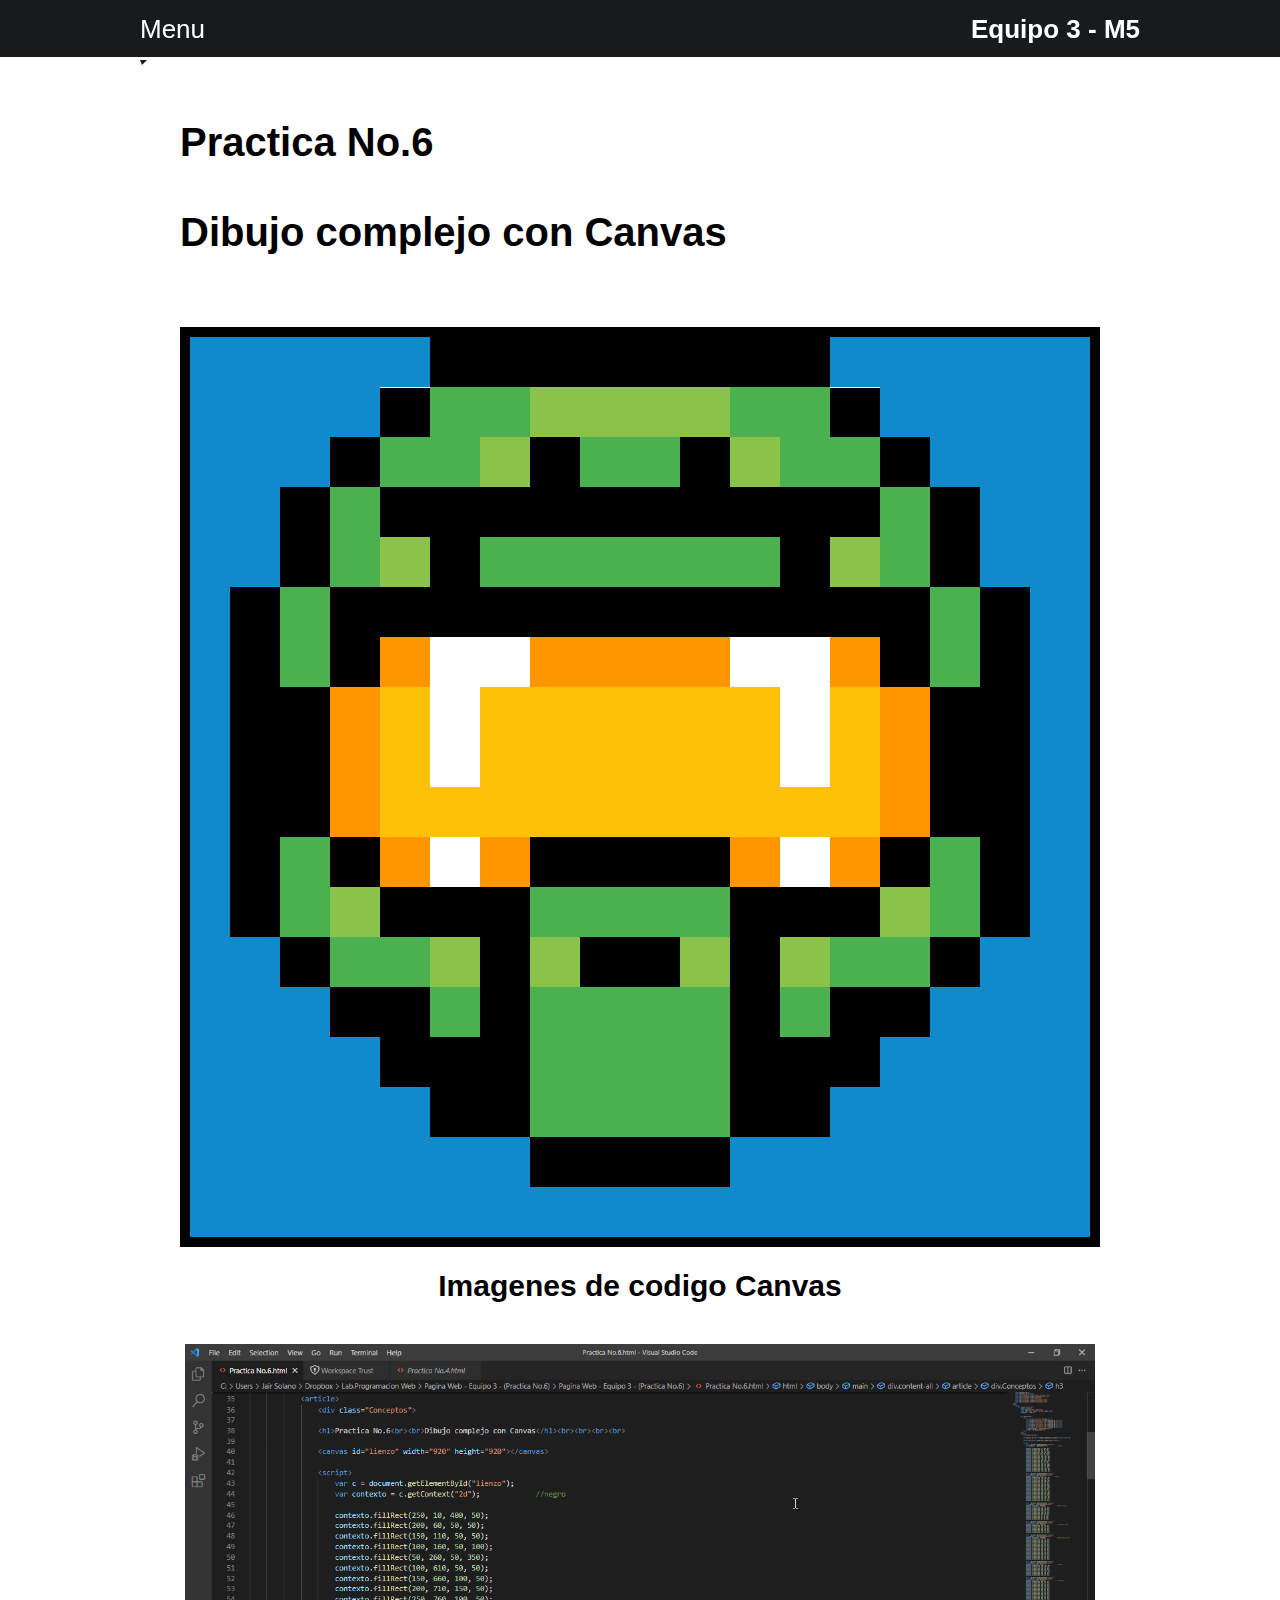
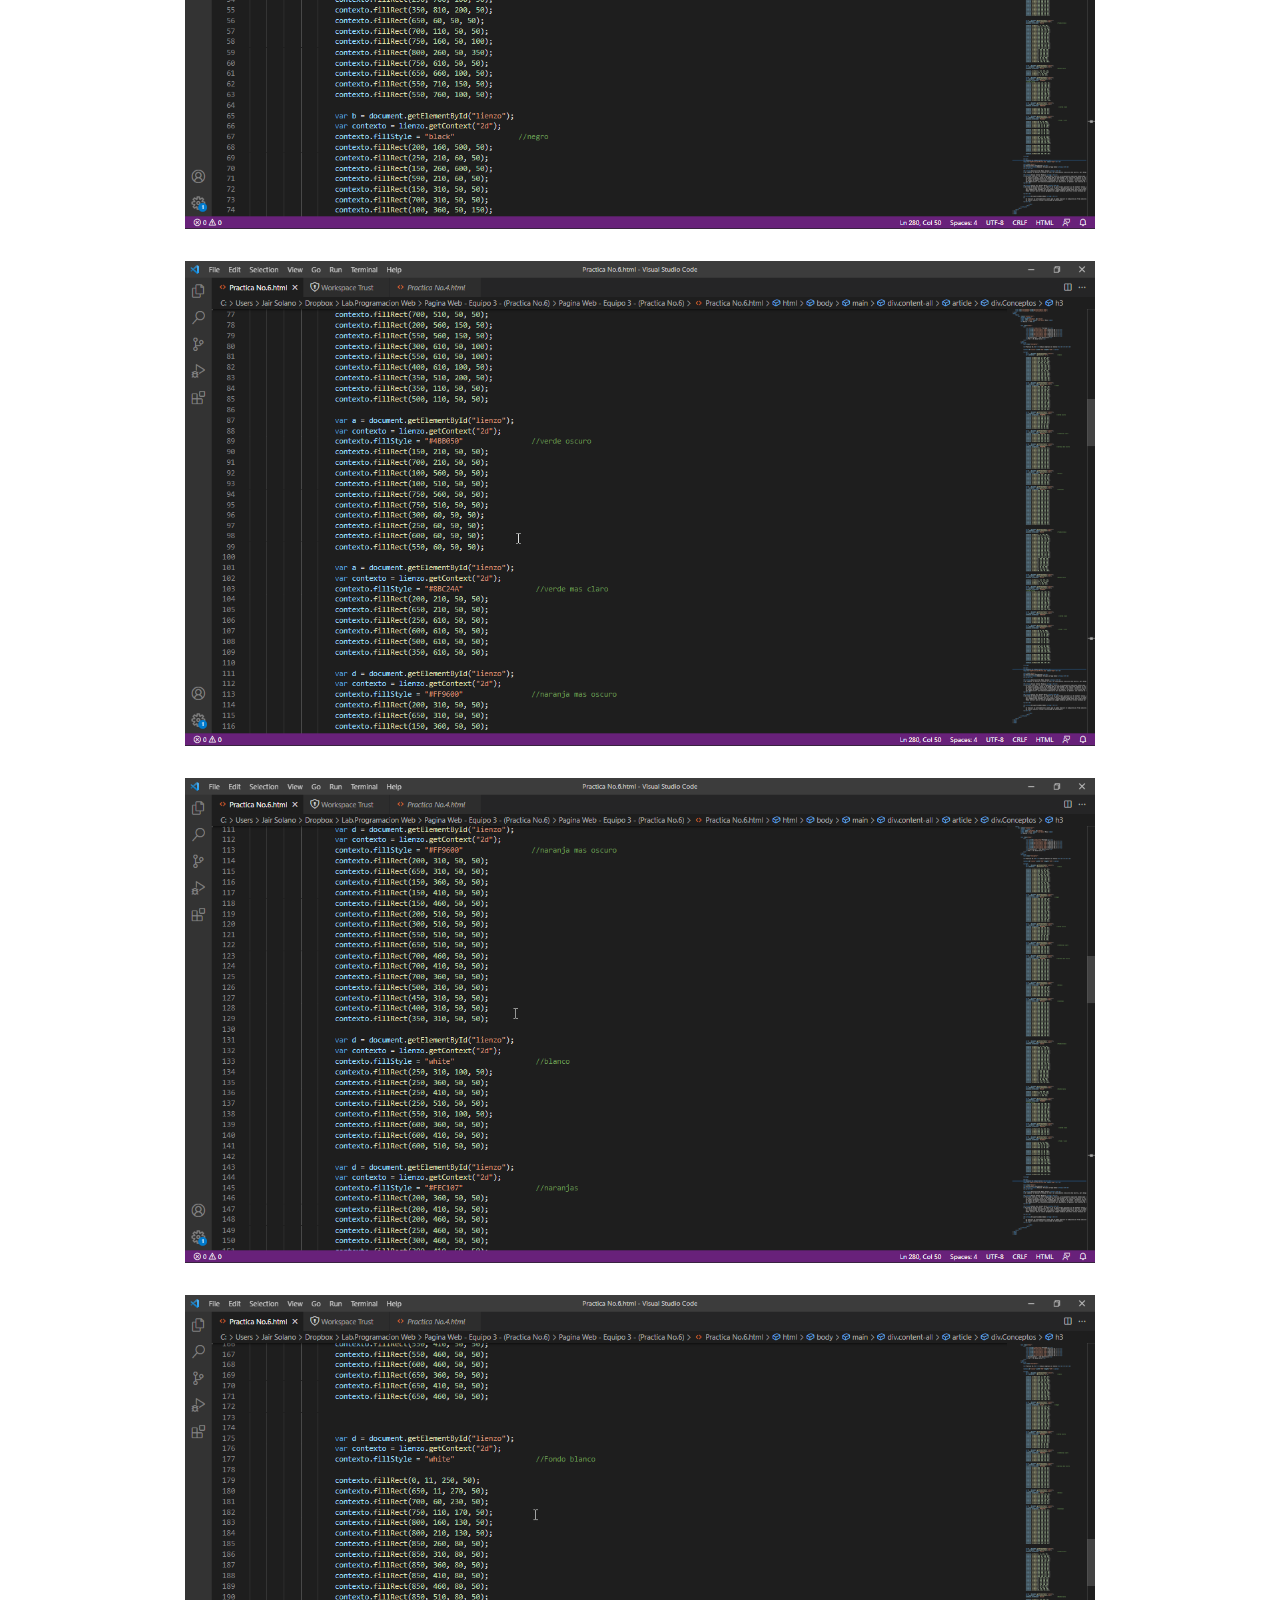
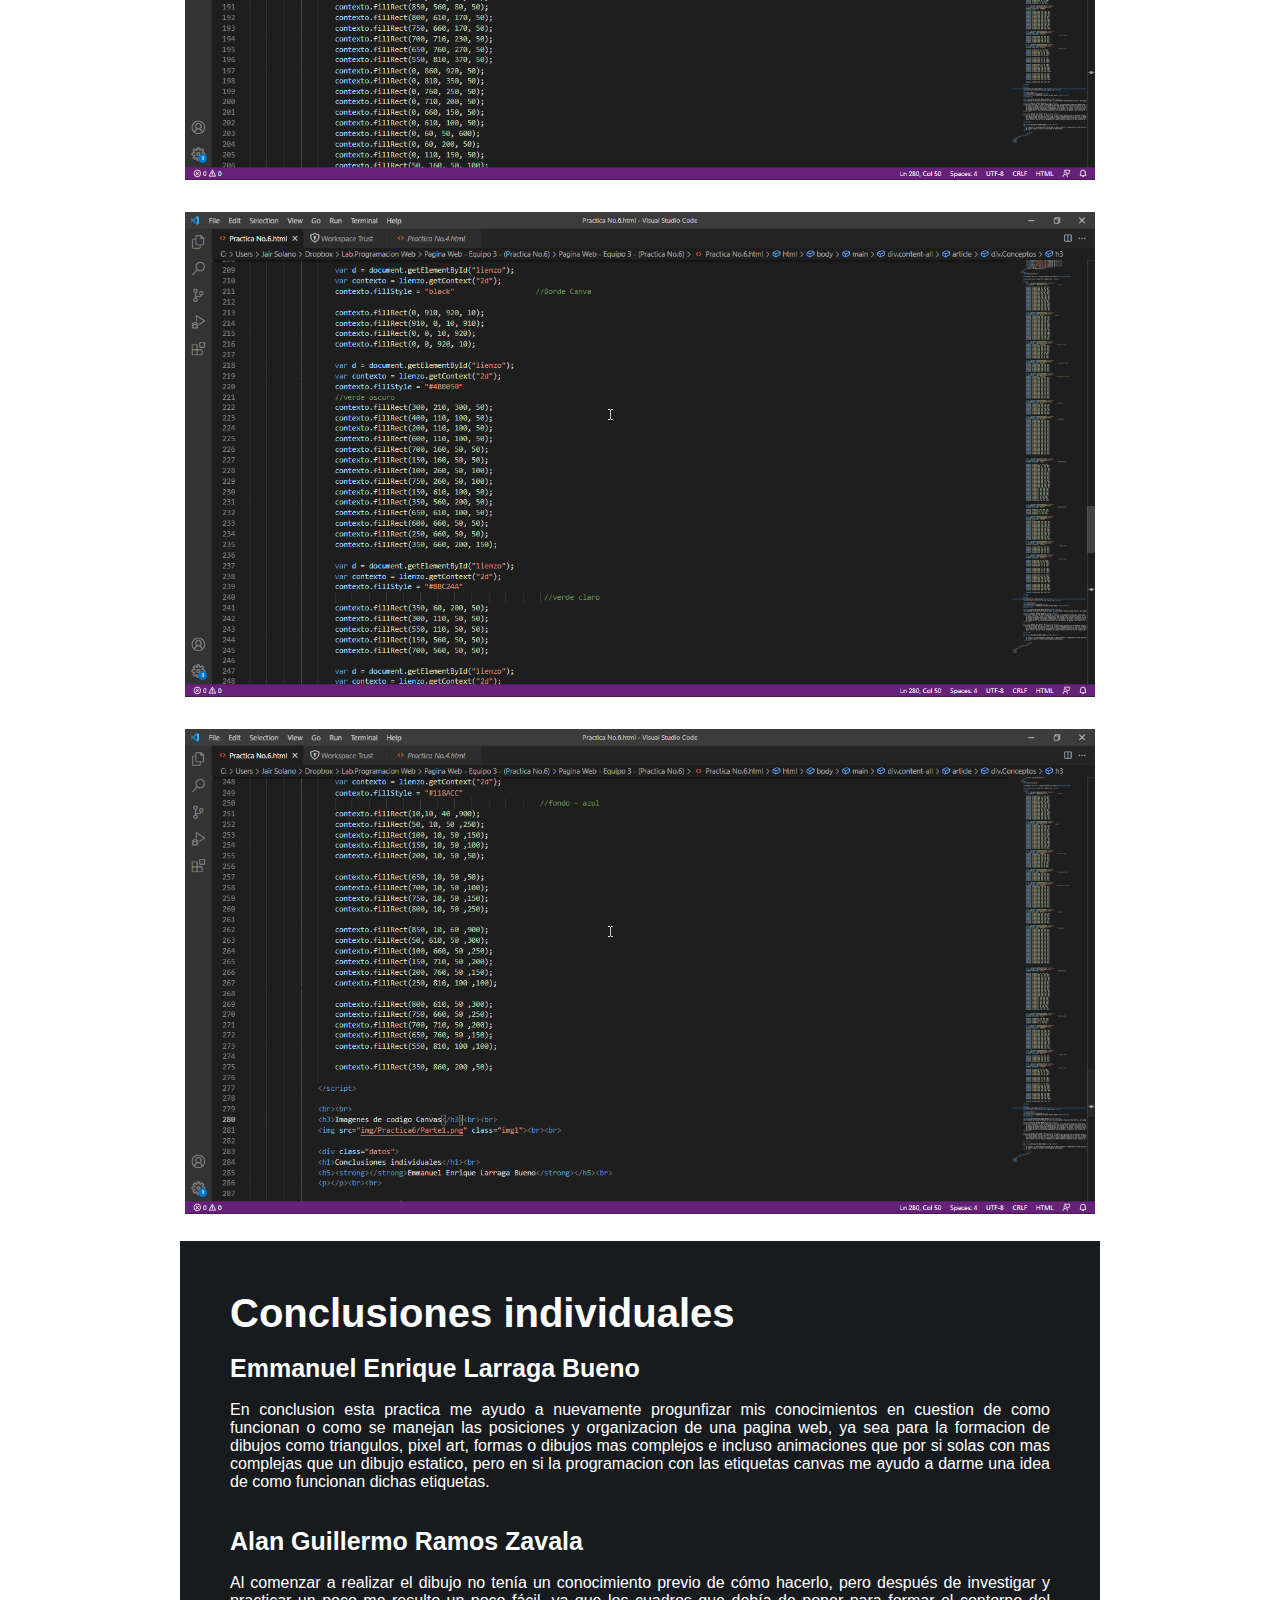
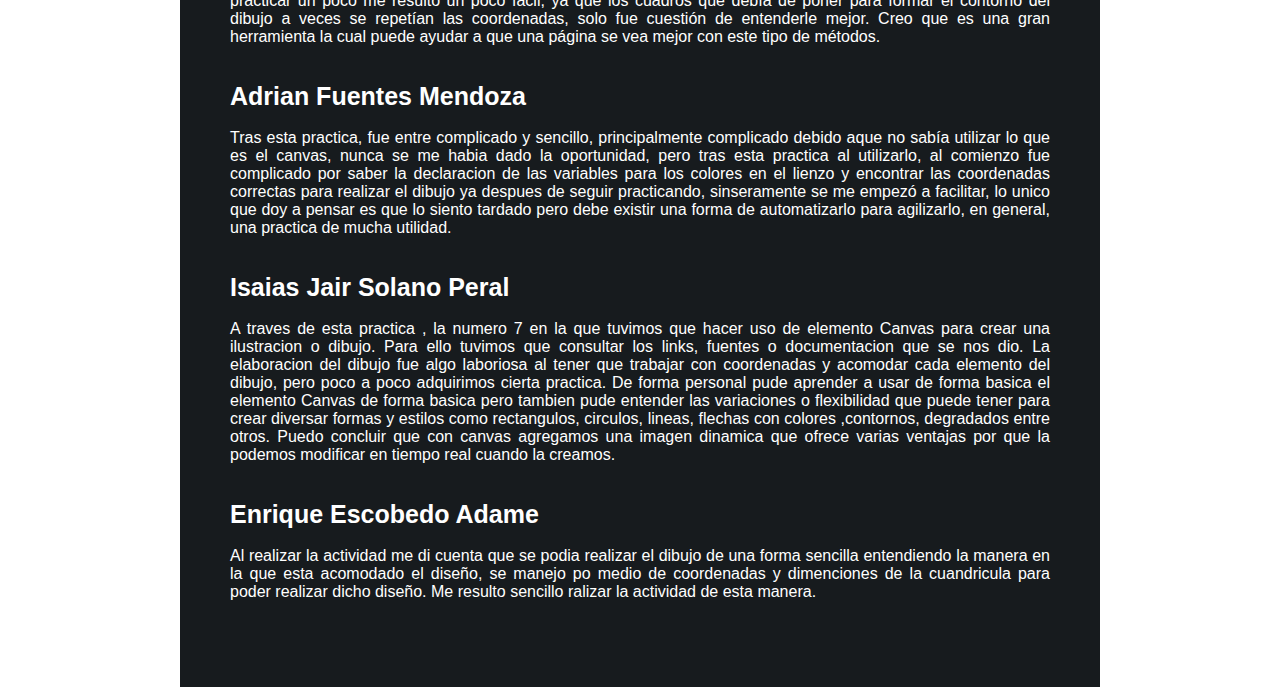
<file: Practica No.6.html>
<!DOCTYPE html>
<html lang="en">
<head>
    <meta charset="UTF-8">
    <title>Practica No.6</title>
    <link rel="stylesheet" href="Css/css practica 6.css">
    <link rel="stylesheet" href="Css/Responsive_6.css">
    <link rel="stylesheet" href="index.html">
    <link rel="stylesheet" href="Practica No.1.html">
    <link rel="stylesheet" href="Practica No.2.html">
    <link rel="stylesheet" href="Practica No.3.html">
</head>
<body>
    <main>
        <div class="content-all">
            <header></header>
            <input type="checkbox" id="check">
            <label for="check" class="icon-menu">Menu</label>
            <h2>Equipo 3 - M5</h2>
            
            
            <nav class="menu">
                <ul>
                    <li><a href="index.html">Portada</a></li>
                    <li><a href="Practica No.1.html">Practica No.1</a></li>
                    <li><a href="Practica No.2.html">Practica No.2</a></li>
                    <li><a href="Practica No.3.html">Practica No.3</a></li>
                    <li><a href="Practica No.4.html">Practica No.4</a></li>
                    <li><a href="Practica No.5.html">Practica No.5</a></li>
                    <li><a href="Practica No.6.html">Practica No.6</a></li>
                    <li><a href="Practica No.7.html">Practica No.7</a></li>
                    <li><a href="PIA.html">PIA</a></li>
                </ul>
            </nav>
            <article>
                <div class="Conceptos">

                <h1>Practica No.6<br><br>Dibujo complejo con Canvas</h1><br><br><br><br>

                <canvas id="lienzo" width="920" height="920"></canvas>

                    <script>
                        var c = document.getElementById("lienzo");
                        var contexto = c.getContext("2d");             //negro
                        
                        contexto.fillRect(250, 10, 400, 50);
                        contexto.fillRect(200, 60, 50, 50);
                        contexto.fillRect(150, 110, 50, 50); 
                        contexto.fillRect(100, 160, 50, 100); 
                        contexto.fillRect(50, 260, 50, 350); 
                        contexto.fillRect(100, 610, 50, 50); 
                        contexto.fillRect(150, 660, 100, 50); 
                        contexto.fillRect(200, 710, 150, 50);
                        contexto.fillRect(250, 760, 100, 50); 
                        contexto.fillRect(350, 810, 200, 50);
                        contexto.fillRect(650, 60, 50, 50);
                        contexto.fillRect(700, 110, 50, 50);
                        contexto.fillRect(750, 160, 50, 100);
                        contexto.fillRect(800, 260, 50, 350);
                        contexto.fillRect(750, 610, 50, 50);
                        contexto.fillRect(650, 660, 100, 50);
                        contexto.fillRect(550, 710, 150, 50);
                        contexto.fillRect(550, 760, 100, 50);
    
                        var b = document.getElementById("lienzo");
                        var contexto = lienzo.getContext("2d");
                        contexto.fillStyle = "black"               //negro
                        contexto.fillRect(200, 160, 500, 50);
                        contexto.fillRect(250, 210, 60, 50);
                        contexto.fillRect(150, 260, 600, 50);
                        contexto.fillRect(590, 210, 60, 50);
                        contexto.fillRect(150, 310, 50, 50);
                        contexto.fillRect(700, 310, 50, 50);
                        contexto.fillRect(100, 360, 50, 150);
                        contexto.fillRect(750, 360, 50, 150);
                        contexto.fillRect(150, 510, 50, 50);
                        contexto.fillRect(700, 510, 50, 50);
                        contexto.fillRect(200, 560, 150, 50);
                        contexto.fillRect(550, 560, 150, 50);
                        contexto.fillRect(300, 610, 50, 100);
                        contexto.fillRect(550, 610, 50, 100);
                        contexto.fillRect(400, 610, 100, 50);
                        contexto.fillRect(350, 510, 200, 50);
                        contexto.fillRect(350, 110, 50, 50);
                        contexto.fillRect(500, 110, 50, 50);
    
                        var a = document.getElementById("lienzo");
                        var contexto = lienzo.getContext("2d");
                        contexto.fillStyle = "#4BB050"                //verde oscuro
                        contexto.fillRect(150, 210, 50, 50);
                        contexto.fillRect(700, 210, 50, 50);
                        contexto.fillRect(100, 560, 50, 50);
                        contexto.fillRect(100, 510, 50, 50);
                        contexto.fillRect(750, 560, 50, 50);
                        contexto.fillRect(750, 510, 50, 50);
                        contexto.fillRect(300, 60, 50, 50);
                        contexto.fillRect(250, 60, 50, 50);
                        contexto.fillRect(600, 60, 50, 50);
                        contexto.fillRect(550, 60, 50, 50);
    
                        var a = document.getElementById("lienzo");
                        var contexto = lienzo.getContext("2d");
                        contexto.fillStyle = "#8BC24A"                 //verde mas claro
                        contexto.fillRect(200, 210, 50, 50);
                        contexto.fillRect(650, 210, 50, 50);
                        contexto.fillRect(250, 610, 50, 50);
                        contexto.fillRect(600, 610, 50, 50);
                        contexto.fillRect(500, 610, 50, 50);
                        contexto.fillRect(350, 610, 50, 50);
    
                        var d = document.getElementById("lienzo");
                        var contexto = lienzo.getContext("2d");
                        contexto.fillStyle = "#FF9600"                //naranja mas oscuro
                        contexto.fillRect(200, 310, 50, 50);
                        contexto.fillRect(650, 310, 50, 50);
                        contexto.fillRect(150, 360, 50, 50);
                        contexto.fillRect(150, 410, 50, 50);
                        contexto.fillRect(150, 460, 50, 50);
                        contexto.fillRect(200, 510, 50, 50);
                        contexto.fillRect(300, 510, 50, 50);
                        contexto.fillRect(550, 510, 50, 50);
                        contexto.fillRect(650, 510, 50, 50);
                        contexto.fillRect(700, 460, 50, 50);
                        contexto.fillRect(700, 410, 50, 50);
                        contexto.fillRect(700, 360, 50, 50);
                        contexto.fillRect(500, 310, 50, 50);
                        contexto.fillRect(450, 310, 50, 50);
                        contexto.fillRect(400, 310, 50, 50);
                        contexto.fillRect(350, 310, 50, 50);
    
                        var d = document.getElementById("lienzo");
                        var contexto = lienzo.getContext("2d");
                        contexto.fillStyle = "white"                   //blanco
                        contexto.fillRect(250, 310, 100, 50);
                        contexto.fillRect(250, 360, 50, 50);
                        contexto.fillRect(250, 410, 50, 50);
                        contexto.fillRect(250, 510, 50, 50);
                        contexto.fillRect(550, 310, 100, 50);
                        contexto.fillRect(600, 360, 50, 50);
                        contexto.fillRect(600, 410, 50, 50);
                        contexto.fillRect(600, 510, 50, 50);
    
                        var d = document.getElementById("lienzo");
                        var contexto = lienzo.getContext("2d");
                        contexto.fillStyle = "#FEC107"                 //naranjas
                        contexto.fillRect(200, 360, 50, 50);
                        contexto.fillRect(200, 410, 50, 50);
                        contexto.fillRect(200, 460, 50, 50);
                        contexto.fillRect(250, 460, 50, 50);
                        contexto.fillRect(300, 460, 50, 50);
                        contexto.fillRect(300, 410, 50, 50);
                        contexto.fillRect(300, 360, 50, 50);
                        contexto.fillRect(350, 360, 50, 50);
                        contexto.fillRect(350, 410, 50, 50);
                        contexto.fillRect(350, 460, 50, 50);
                        contexto.fillRect(400, 360, 50, 50);
                        contexto.fillRect(400, 410, 50, 50);
                        contexto.fillRect(400, 460, 50, 50);
                        contexto.fillRect(450, 360, 50, 50);
                        contexto.fillRect(450, 410, 50, 50);
                        contexto.fillRect(450, 460, 50, 50);
                        contexto.fillRect(500, 360, 50, 50);
                        contexto.fillRect(500, 410, 50, 50);
                        contexto.fillRect(500, 460, 50, 50);
                        contexto.fillRect(550, 360, 50, 50);
                        contexto.fillRect(550, 410, 50, 50);
                        contexto.fillRect(550, 460, 50, 50);
                        contexto.fillRect(600, 460, 50, 50);
                        contexto.fillRect(650, 360, 50, 50);
                        contexto.fillRect(650, 410, 50, 50);
                        contexto.fillRect(650, 460, 50, 50);
                        
    
                        
                        var d = document.getElementById("lienzo");
                        var contexto = lienzo.getContext("2d");
                        contexto.fillStyle = "white"                   //Fondo blanco
    
                        contexto.fillRect(0, 11, 250, 50);
                        contexto.fillRect(650, 11, 270, 50);
                        contexto.fillRect(700, 60, 230, 50);
                        contexto.fillRect(750, 110, 170, 50);
                        contexto.fillRect(800, 160, 130, 50);
                        contexto.fillRect(800, 210, 130, 50);
                        contexto.fillRect(850, 260, 80, 50);
                        contexto.fillRect(850, 310, 80, 50);
                        contexto.fillRect(850, 360, 80, 50);
                        contexto.fillRect(850, 410, 80, 50);
                        contexto.fillRect(850, 460, 80, 50);
                        contexto.fillRect(850, 510, 80, 50);
                        contexto.fillRect(850, 560, 80, 50);
                        contexto.fillRect(800, 610, 170, 50);
                        contexto.fillRect(750, 660, 170, 50);
                        contexto.fillRect(700, 710, 230, 50);
                        contexto.fillRect(650, 760, 270, 50);
                        contexto.fillRect(550, 810, 370, 50);
                        contexto.fillRect(0, 860, 920, 50);
                        contexto.fillRect(0, 810, 350, 50);
                        contexto.fillRect(0, 760, 250, 50);
                        contexto.fillRect(0, 710, 200, 50);
                        contexto.fillRect(0, 660, 150, 50);
                        contexto.fillRect(0, 610, 100, 50);
                        contexto.fillRect(0, 60, 50, 600);
                        contexto.fillRect(0, 60, 200, 50);
                        contexto.fillRect(0, 110, 150, 50);
                        contexto.fillRect(50, 160, 50, 100);
                       
    
                        var d = document.getElementById("lienzo");
                        var contexto = lienzo.getContext("2d");
                        contexto.fillStyle = "black"                   //Borde Canva
    
                        contexto.fillRect(0, 910, 920, 10);
                        contexto.fillRect(910, 0, 10, 910);
                        contexto.fillRect(0, 0, 10, 920);
                        contexto.fillRect(0, 0, 920, 10);
    
                        var d = document.getElementById("lienzo");
                        var contexto = lienzo.getContext("2d");
                        contexto.fillStyle = "#4BB050" 
                        //verde oscuro
                        contexto.fillRect(300, 210, 300, 50);
                        contexto.fillRect(400, 110, 100, 50);
                        contexto.fillRect(200, 110, 100, 50);
                        contexto.fillRect(600, 110, 100, 50);
                        contexto.fillRect(700, 160, 50, 50);
                        contexto.fillRect(150, 160, 50, 50);
                        contexto.fillRect(100, 260, 50, 100);
                        contexto.fillRect(750, 260, 50, 100);
                        contexto.fillRect(150, 610, 100, 50);
                        contexto.fillRect(350, 560, 200, 50);
                        contexto.fillRect(650, 610, 100, 50);
                        contexto.fillRect(600, 660, 50, 50);
                        contexto.fillRect(250, 660, 50, 50);
                        contexto.fillRect(350, 660, 200, 150);
    
                        var d = document.getElementById("lienzo");
                        var contexto = lienzo.getContext("2d");
                        contexto.fillStyle = "#8BC24A"
                                                                         //verde claro
                        contexto.fillRect(350, 60, 200, 50);
                        contexto.fillRect(300, 110, 50, 50);
                        contexto.fillRect(550, 110, 50, 50);
                        contexto.fillRect(150, 560, 50, 50);
                        contexto.fillRect(700, 560, 50, 50);
                        
                        var d = document.getElementById("lienzo");
                        var contexto = lienzo.getContext("2d");
                        contexto.fillStyle = "#118ACC"
                                                                        //fondo - azul
                        contexto.fillRect(10,10, 40 ,900);
                        contexto.fillRect(50, 10, 50 ,250);
                        contexto.fillRect(100, 10, 50 ,150);
                        contexto.fillRect(150, 10, 50 ,100);
                        contexto.fillRect(200, 10, 50 ,50);
                      
                        contexto.fillRect(650, 10, 50 ,50);
                        contexto.fillRect(700, 10, 50 ,100);
                        contexto.fillRect(750, 10, 50 ,150);
                        contexto.fillRect(800, 10, 50 ,250);
    
                        contexto.fillRect(850, 10, 60 ,900);
                        contexto.fillRect(50, 610, 50 ,300);
                        contexto.fillRect(100, 660, 50 ,250);
                        contexto.fillRect(150, 710, 50 ,200);
                        contexto.fillRect(200, 760, 50 ,150);
                        contexto.fillRect(250, 810, 100 ,100);
    
                        contexto.fillRect(800, 610, 50 ,300);
                        contexto.fillRect(750, 660, 50 ,250);
                        contexto.fillRect(700, 710, 50 ,200);
                        contexto.fillRect(650, 760, 50 ,150);
                        contexto.fillRect(550, 810, 100 ,100);
    
                        contexto.fillRect(350, 860, 200 ,50);
    
                    </script>
                
                <br><br>
                <h3>Imagenes de codigo Canvas</h3><br><br>
                <img src="img/Practica6/Code_766_23.29.26.png" class="img1"><br><br>
                <img src="img/Practica6/Code_767_23.29.33.png" class="img1"><br><br>
                <img src="img/Practica6/Code_768_23.29.40.png" class="img1"><br><br>
                <img src="img/Practica6/Code_769_23.29.47.png" class="img1"><br><br>
                <img src="img/Practica6/Code_770_23.29.54.png" class="img1"><br><br>
                <img src="img/Practica6/Code_771_23.30.04.png" class="img1"><br><br>

                
                
                <div class="datos">
                <h1>Conclusiones individuales</h1><br>
                <h5><strong></strong>Emmanuel Enrique Larraga Bueno</strong></h5><br>
                <p>En conclusion esta practica me ayudo a nuevamente progunfizar mis conocimientos en cuestion de como funcionan o como se manejan las posiciones y organizacion de una pagina web, ya sea para la formacion de dibujos como triangulos, pixel art, formas o dibujos mas complejos e incluso animaciones que por si solas con mas complejas que un dibujo estatico, pero en si la programacion con las etiquetas canvas me ayudo a darme una idea de como funcionan dichas etiquetas.</p><br><br>

                <h5><strong>Alan Guillermo Ramos Zavala</strong></h5><br>
                <p>Al comenzar a realizar el dibujo no tenía un conocimiento previo de cómo hacerlo, pero después de investigar y practicar un poco me resulto un poco fácil, ya que los cuadros que debía de poner para formar el contorno del dibujo a veces se repetían las coordenadas, solo fue cuestión de entenderle mejor. Creo que es una gran herramienta la cual puede ayudar a que una página se vea mejor con este tipo de métodos.</p><br><br>

                <h5><strong>Adrian Fuentes Mendoza</strong></h5><br>
                <p>Tras esta practica, fue entre complicado y sencillo, principalmente complicado debido aque no sabía utilizar
                    lo que es el canvas, nunca se me habia dado la oportunidad, pero tras esta practica al utilizarlo, al comienzo fue complicado
                    por saber la declaracion de las variables para los colores en el lienzo y encontrar las coordenadas correctas para realizar el dibujo
                    ya despues de seguir practicando, sinseramente se me empezó a facilitar, lo unico que doy a pensar es que lo siento tardado
                    pero debe existir una forma de automatizarlo para agilizarlo, en general, una practica de mucha utilidad.
                </p><br><br>

                <h5><strong>Isaias Jair Solano Peral</strong></h5><br>
                <p>A traves de esta practica , la numero 7 en la que tuvimos que hacer uso de elemento Canvas para crear una ilustracion o  dibujo.
                    Para ello tuvimos que consultar los links, fuentes o documentacion que se nos dio. La elaboracion del dibujo fue algo laboriosa al tener que trabajar con coordenadas y acomodar cada elemento del dibujo, pero poco a poco adquirimos cierta practica. De forma personal pude aprender a usar de forma basica el elemento Canvas de forma basica
                    pero tambien pude entender las variaciones o flexibilidad que puede tener para crear diversar formas y estilos como rectangulos, circulos, lineas, flechas con colores ,contornos, degradados entre otros.
                    Puedo concluir que con canvas agregamos una imagen dinamica que ofrece varias ventajas por que la podemos modificar en tiempo real cuando la creamos.

                </p><br><br>

                <h5><strong>Enrique Escobedo Adame</strong></h5><br>
                <p>
                    Al realizar la actividad me di cuenta que se podia realizar el dibujo de una forma sencilla entendiendo la manera en la que esta acomodado el diseño, se manejo po medio de coordenadas y dimenciones de la cuandricula para poder realizar dicho diseño.
                    Me resulto sencillo ralizar la actividad de esta manera.
                </p><br><br>

                        </div>
                    </div>
            </article>
        </div>
    </div>
</main>
</body>
</html>
</file>
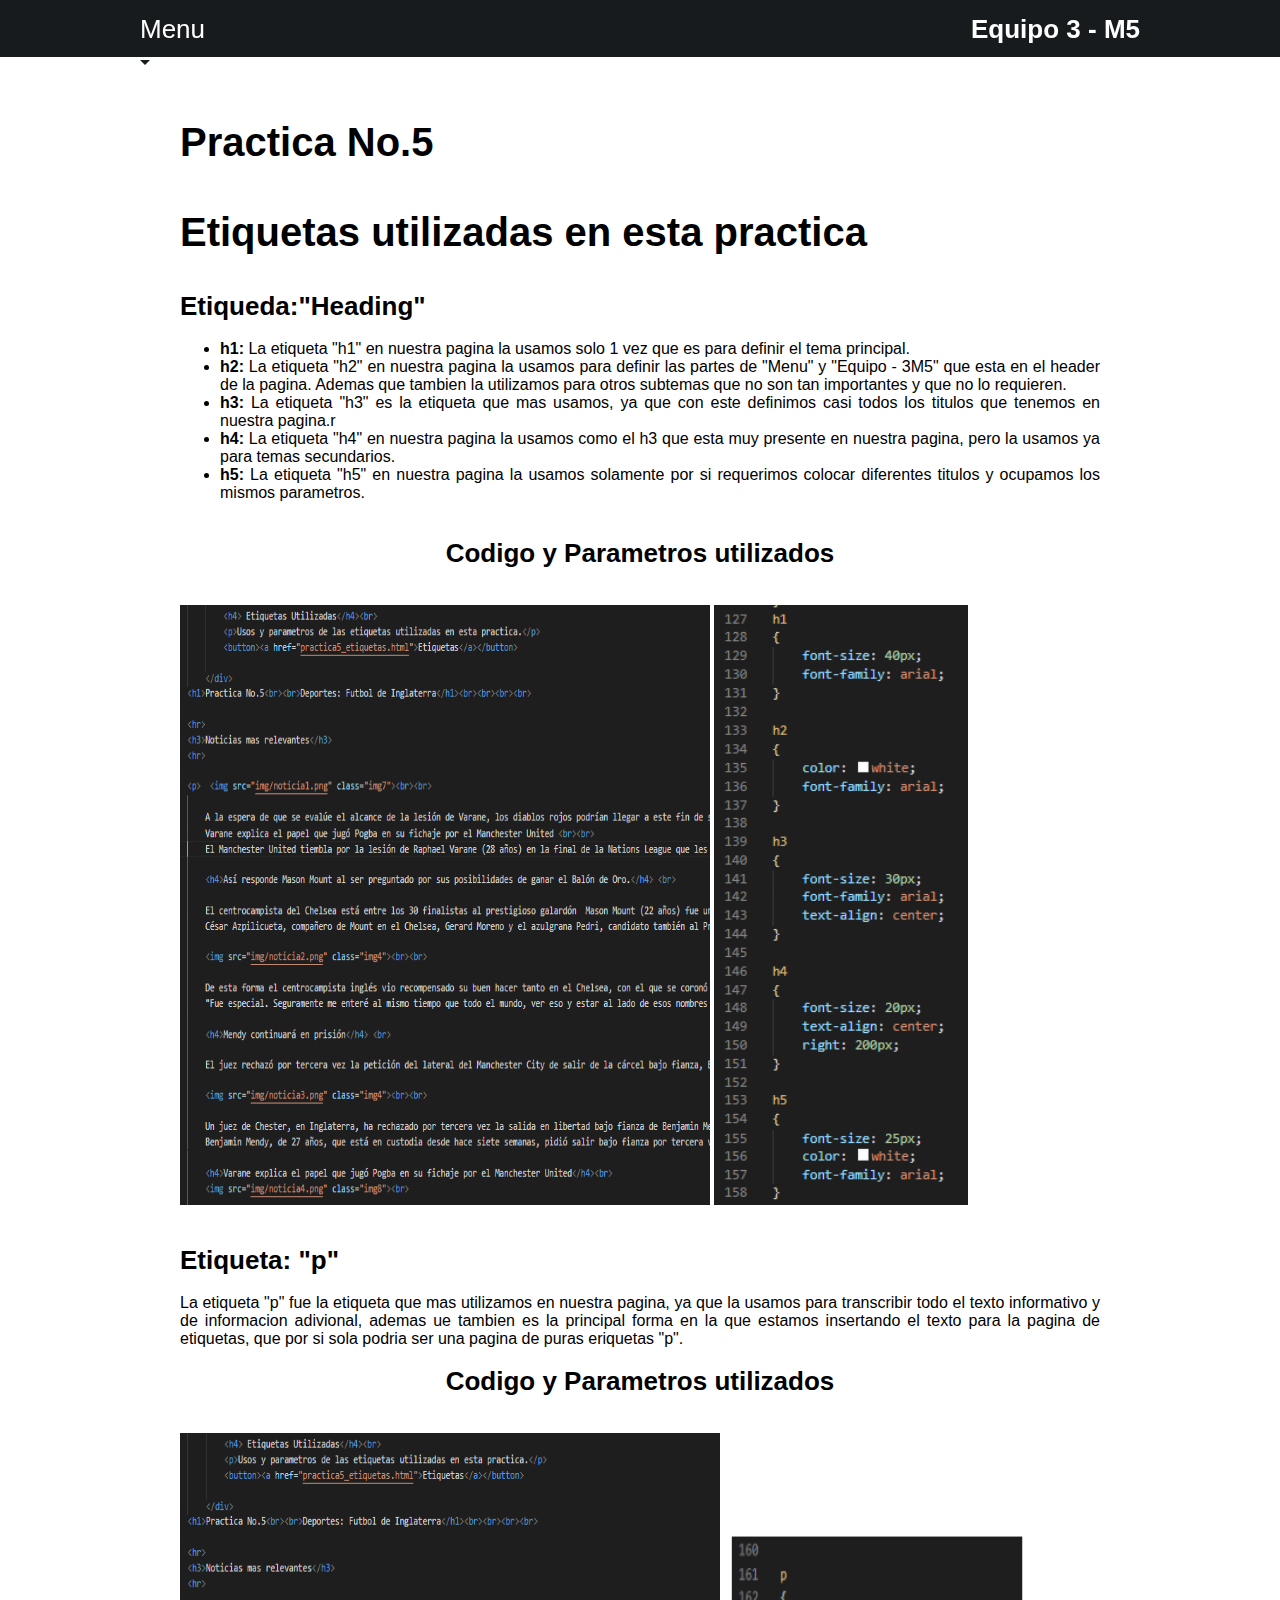
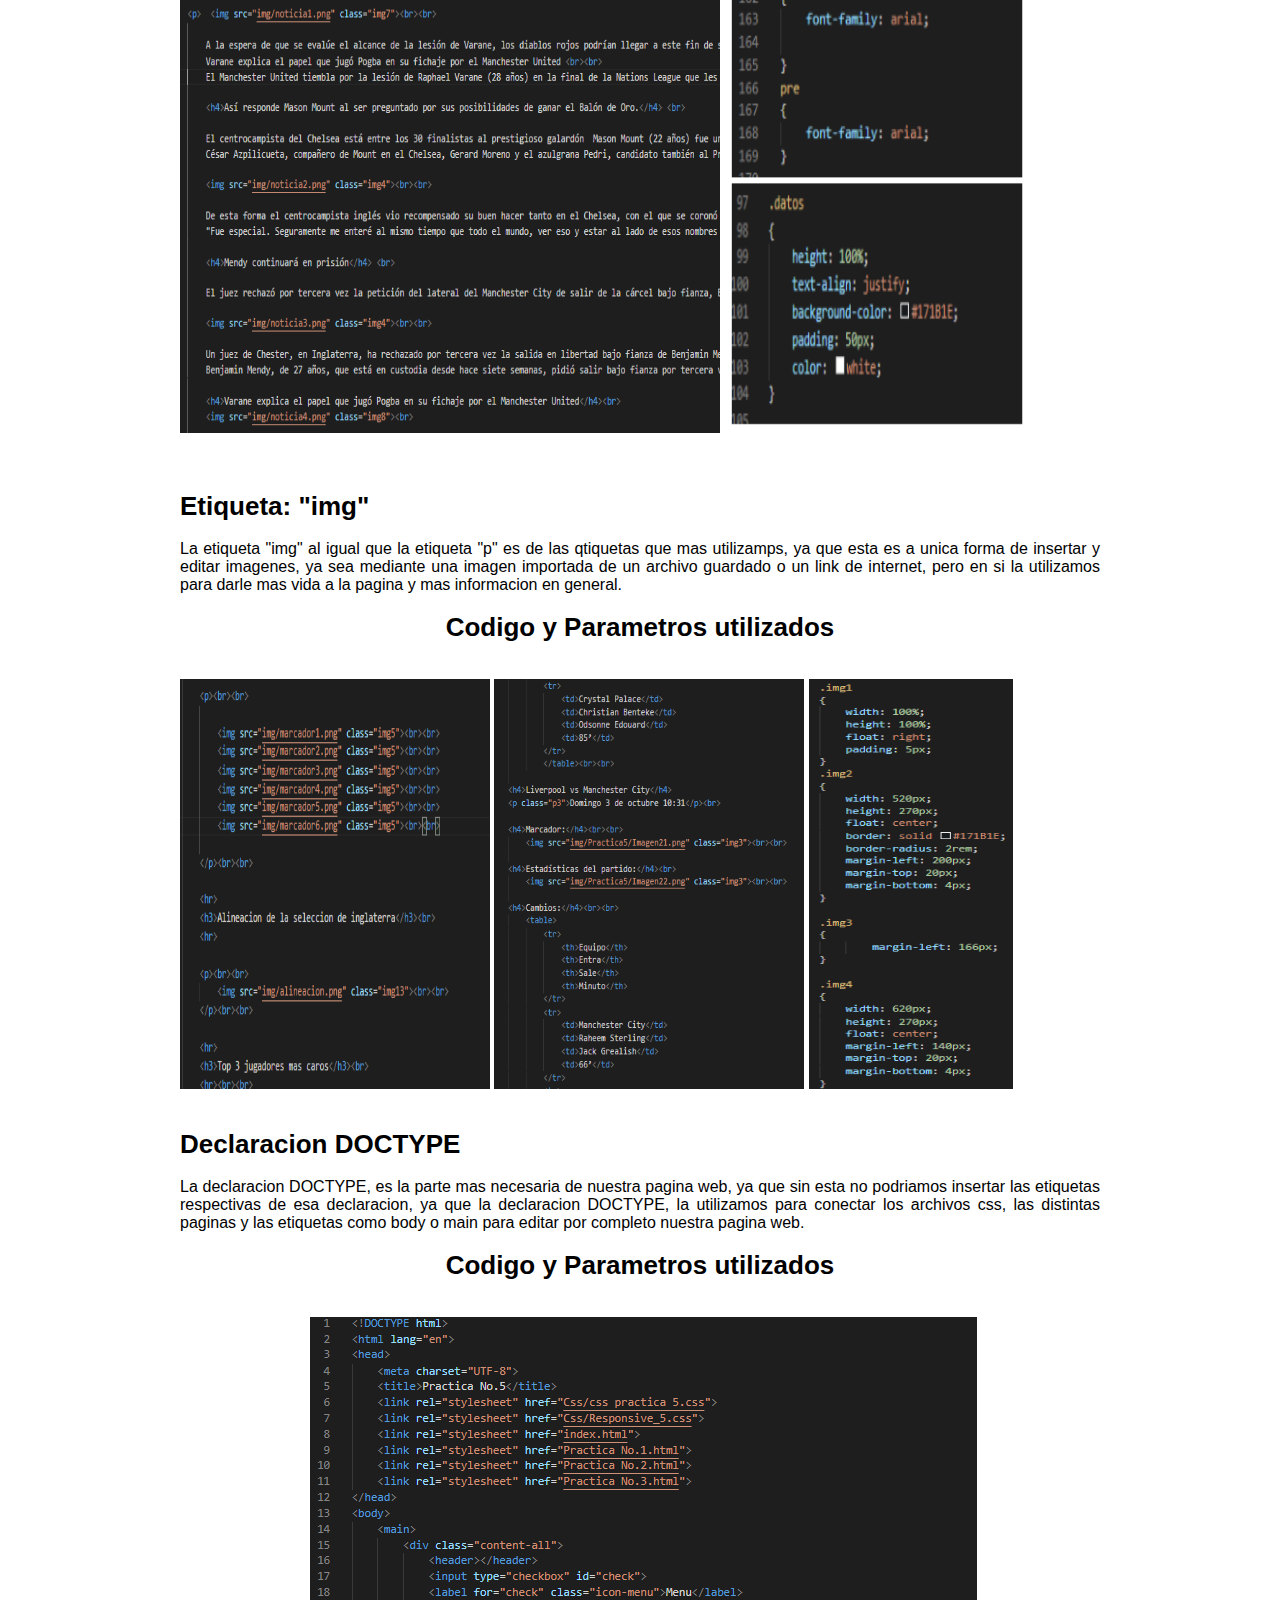
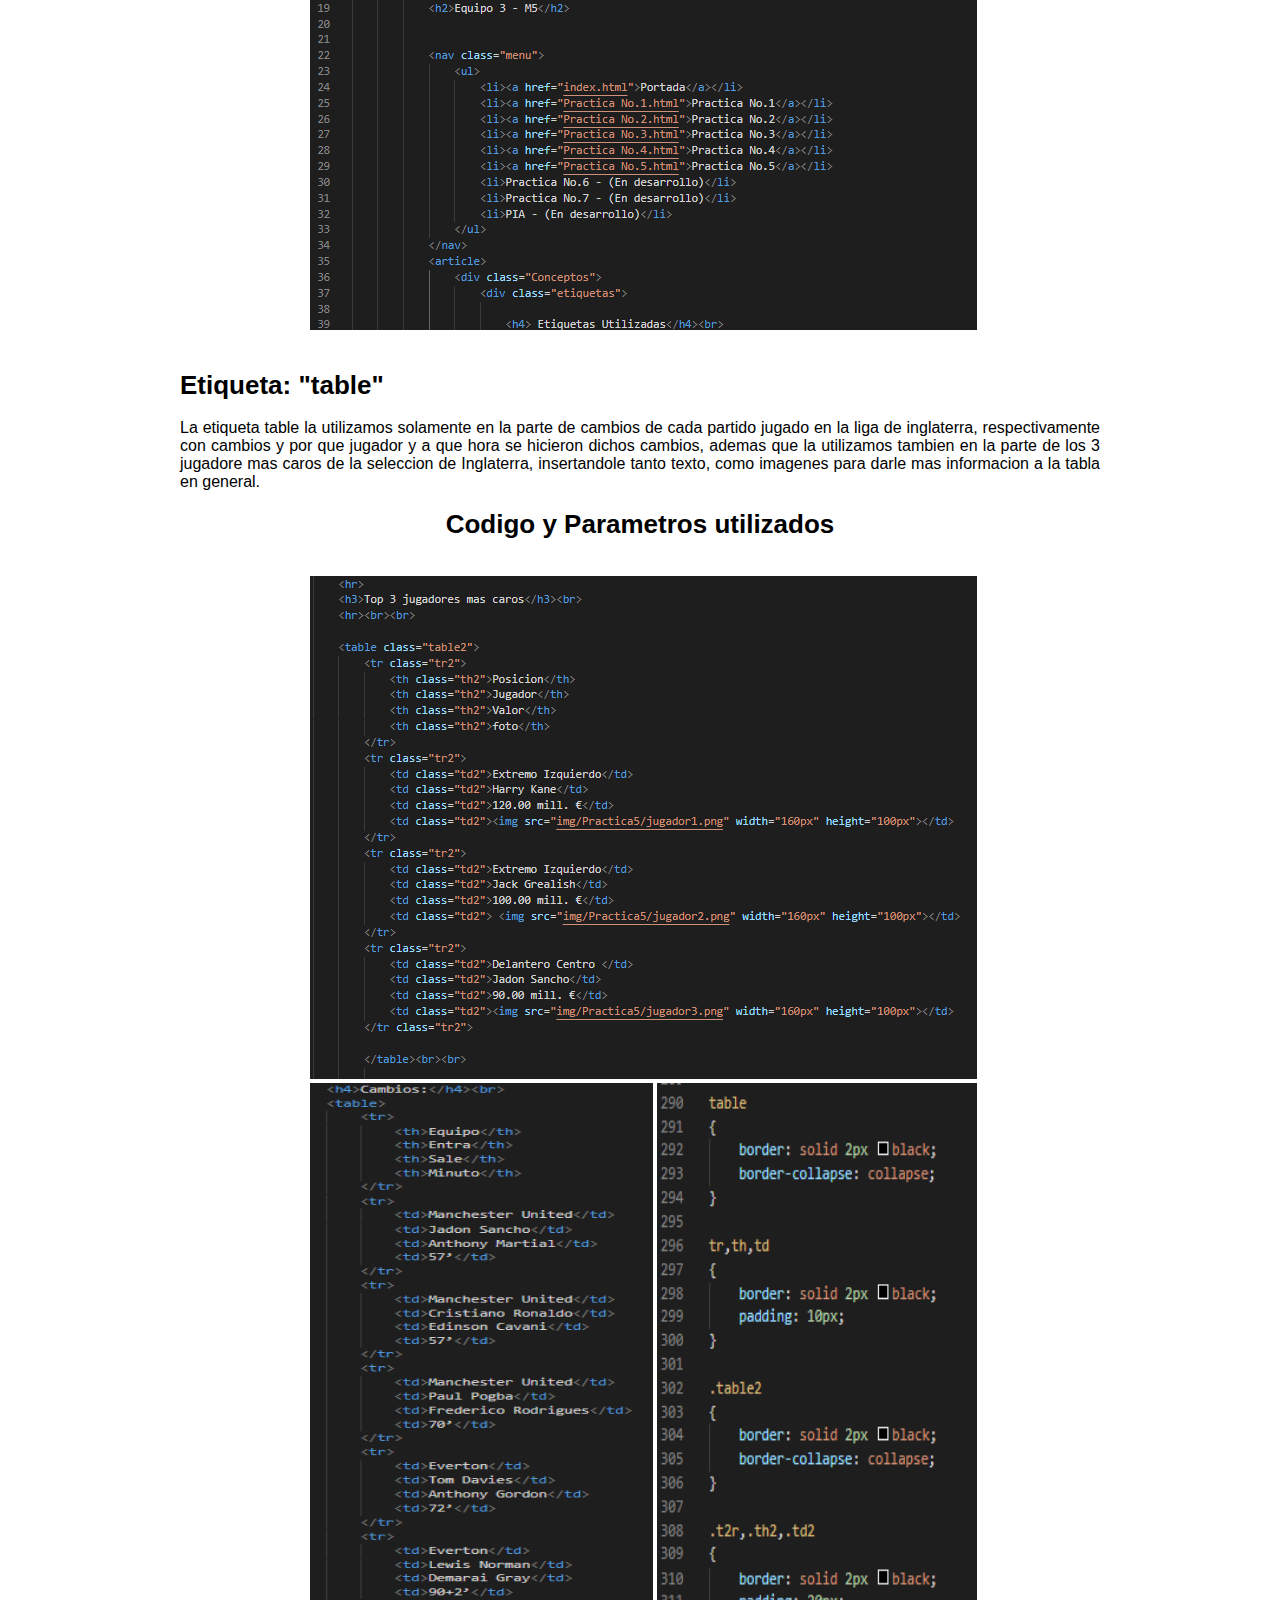
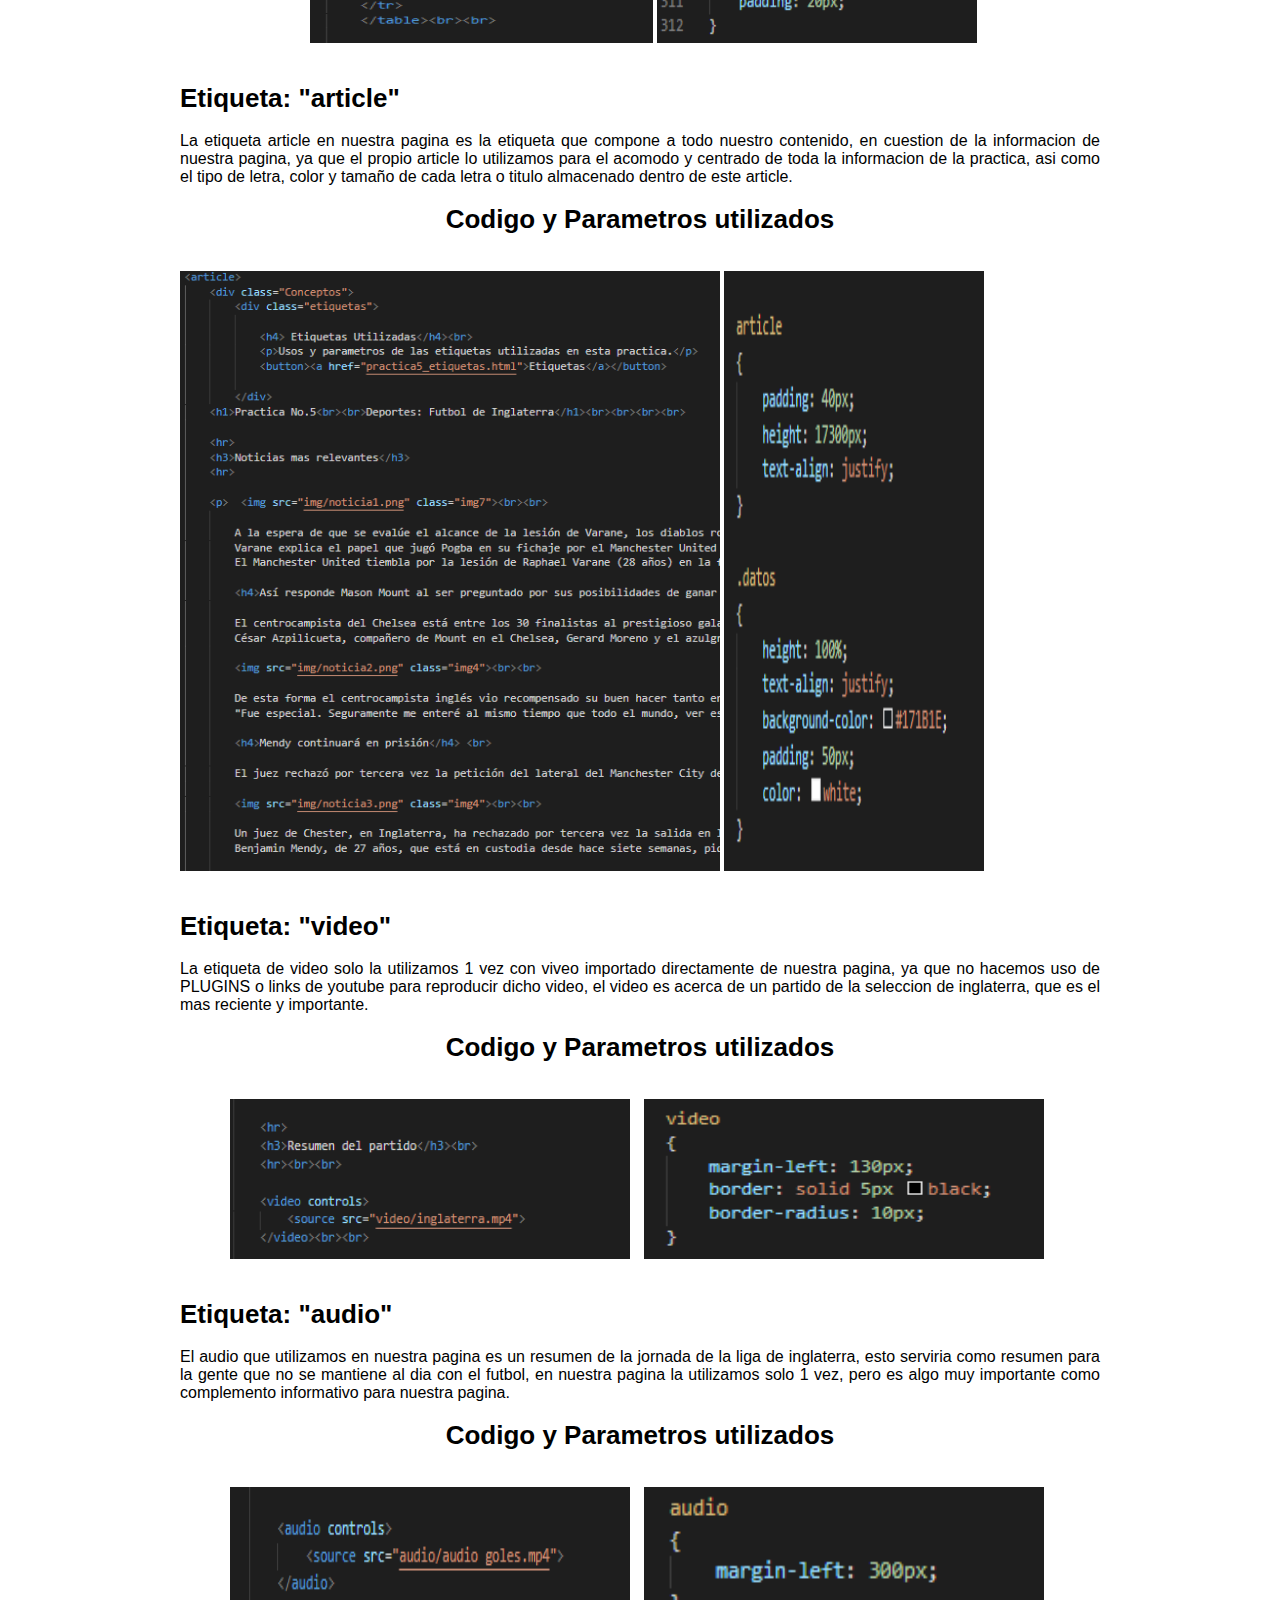
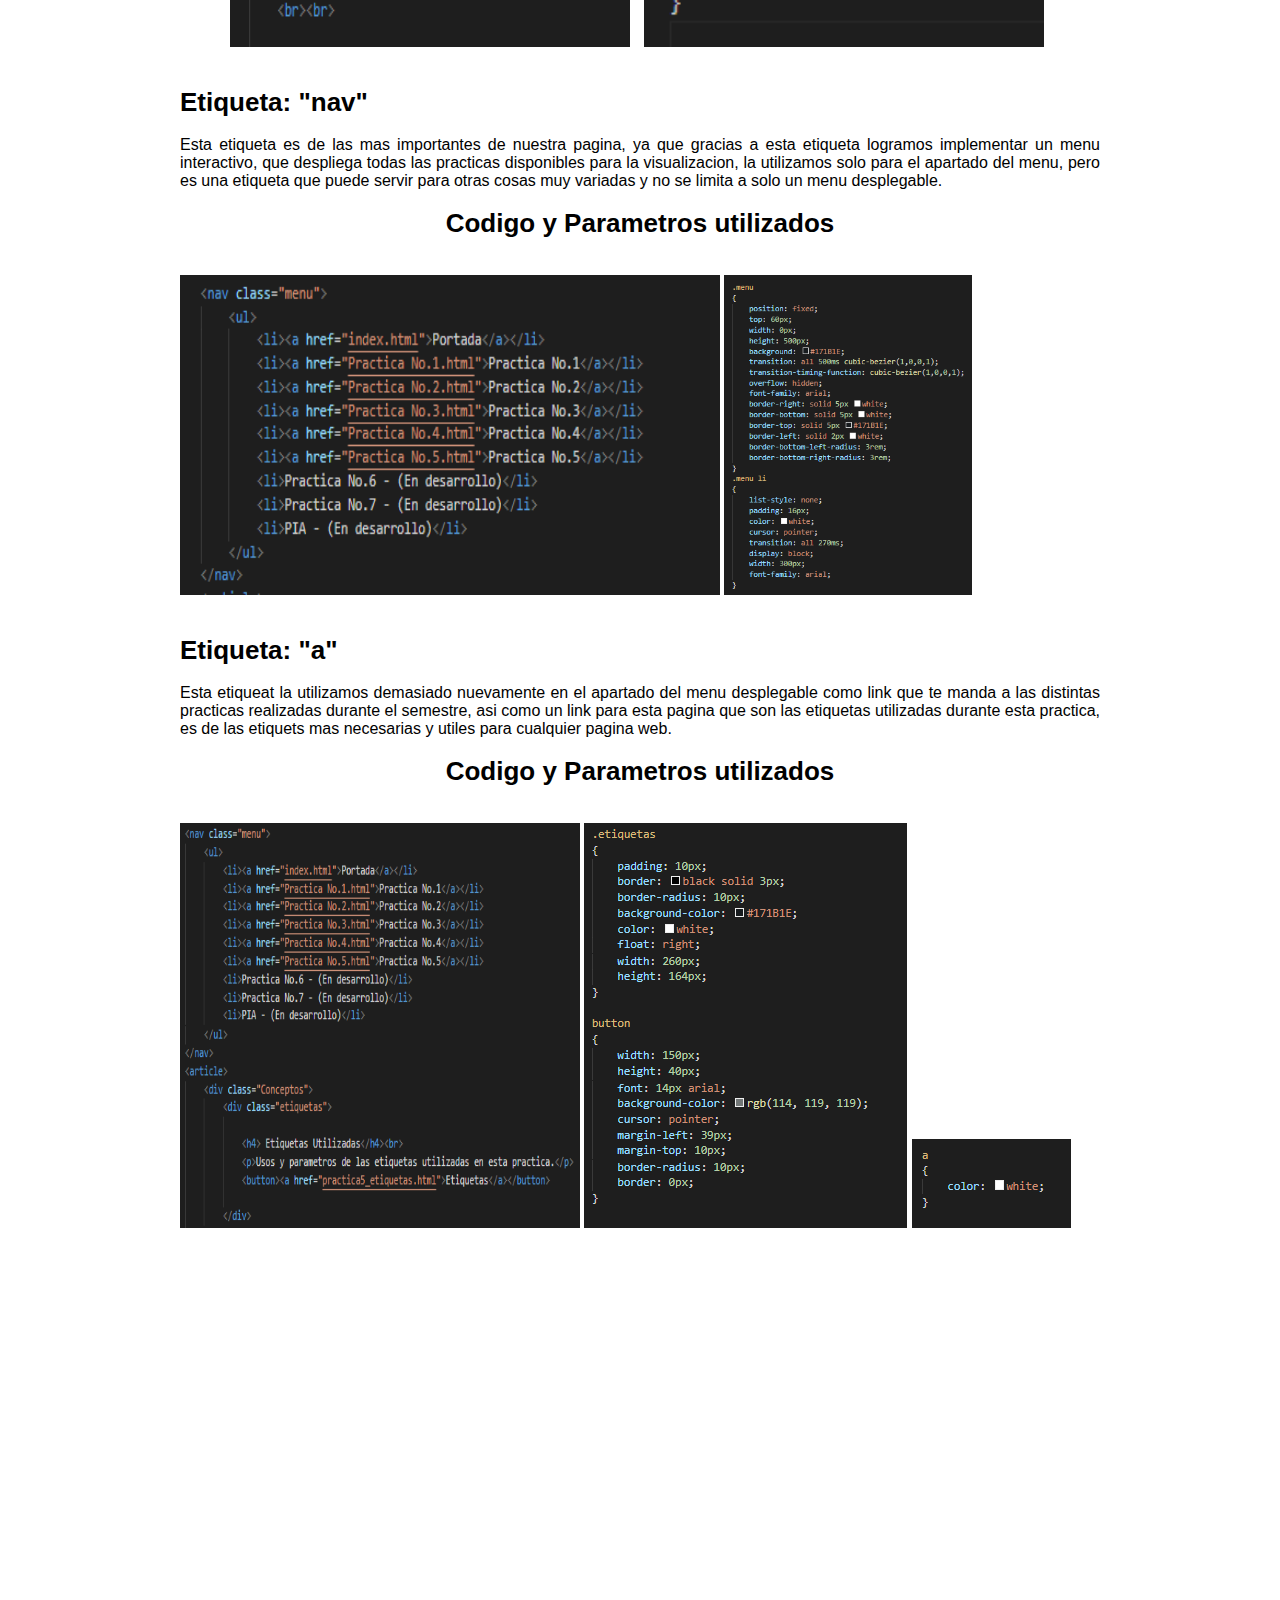
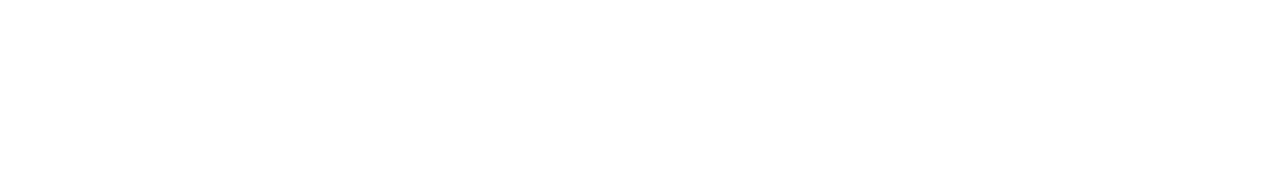
<file: practica5_etiquetas.html>
<!DOCTYPE html>
<html lang="en">
<head>
    <meta charset="UTF-8">
    <title>Etiquetas</title>
    <link rel="stylesheet" href="Css/practica5_etiquetas.css">
    <link rel="stylesheet" href="Css/Responsive_5.css">
    <link rel="stylesheet" href="index.html">
    <link rel="stylesheet" href="Practica No.1.html">
    <link rel="stylesheet" href="Practica No.2.html">
    <link rel="stylesheet" href="Practica No.3.html">
</head>
<body>
    <main>
        <div class="content-all">
            <header></header>
            <input type="checkbox" id="check">
            <label for="check" class="icon-menu">Menu</label>
            <h2>Equipo 3 - M5</h2>
            
            
            <nav class="menu">
                <ul>
                    <li><a href="index.html">Portada</a></li>
                    <li><a href="Practica No.1.html">Practica No.1</a></li>
                    <li><a href="Practica No.2.html">Practica No.2</a></li>
                    <li><a href="Practica No.3.html">Practica No.3</a></li>
                    <li><a href="Practica No.4.html">Practica No.4</a></li>
                    <li><a href="Practica No.5.html">Practica No.5</a></li>
                    <li>Practica No.6 - (En desarrollo)</li>
                    <li>Practica No.7 - (En desarrollo)</li>
                    <li>PIA - (En desarrollo)</li>
                </ul>
            </nav>
            <article>
                <div class="Conceptos">
                <h1>Practica No.5<br><br>Etiquetas utilizadas en esta practica</h1><br><br>
                
                <h3>Etiqueda:"Heading"</h3><br>
                <p>
                    <ul>
                        <li><p><strong>h1:</strong> La etiqueta "h1" en nuestra pagina la usamos solo 1 vez que es para definir el tema principal.</p></li>
                        <li><p><strong>h2:</strong> La etiqueta "h2" en nuestra pagina la usamos para definir las partes de "Menu" y "Equipo - 3M5" que esta en el header de la pagina. Ademas que tambien la utilizamos para otros subtemas que no son tan importantes y que no lo requieren. </p></li>
                        <li><p><strong>h3:</strong> La etiqueta "h3" es la etiqueta que mas usamos, ya que con este definimos casi todos los titulos que tenemos en nuestra pagina.r</p></li>
                        <li><p><strong>h4:</strong> La etiqueta "h4" en nuestra pagina la usamos como el h3 que esta muy presente en nuestra pagina, pero la usamos ya para temas secundarios.</p></li>
                        <li><p><strong>h5:</strong> La etiqueta "h5" en nuestra pagina la usamos solamente por si requerimos colocar diferentes titulos y ocupamos los mismos parametros.</p></li>
                    </ul> 
                    <br><br>

                    <h5>Codigo y Parametros utilizados</h5><br><br>

                    <img src="img/Practica5/etiqueta1_2.png" width="530px" height="600px"> <img src="img/Practica5/etiquetaph.png" height="600px"> 

                </p><br><br>

                <h3>Etiqueta: "p"</h3><br>
                <p> La etiqueta "p" fue la etiqueta que mas utilizamos en nuestra pagina, ya que la usamos para transcribir todo el texto informativo y de informacion adivional, ademas ue tambien es la principal forma en la que estamos insertando el texto para la pagina de etiquetas, que por si sola podria ser una pagina de puras eriquetas "p".<br><br>
                
                    <h5>Codigo y Parametros utilizados</h5><br><br>

                    <img src="img/Practica5/etiqueta1_2.png" width="540px" height="600px">  <img src="img/Practica5/etiquetaphh.png" class="img14"  width= "305px" height= "510px"> 
                    
               <br><br>
               
                </p><br><br>

                <h3>Etiqueta: "img"</h3><br>
                <p> La etiqueta "img" al igual que la etiqueta "p" es de las qtiquetas que mas utilizamps, ya que esta es a unica forma de insertar y editar imagenes, ya sea mediante una imagen importada de un archivo guardado o un link de internet, pero en si la utilizamos para darle mas vida a la pagina y mas informacion en general.<br><br>
                
                
                    <h5>Codigo y Parametros utilizados</h5><br><br>
                
                    <img src="img/Practica5/etiquetaimg.png" width="310px" height="410px"> <img src="img/Practica5/etiquetaimg2.png" class="img14"  width= "310px" height= "410px"> <img src="img/Practica5/etiquetaimg3.png" width="204px" height= "410px">  
                
                </p><br><br>

                <h3>Declaracion DOCTYPE </h3><br>
                <p>La declaracion DOCTYPE, es la parte mas necesaria de nuestra pagina web, ya que sin esta no podriamos insertar las etiquetas respectivas de esa declaracion, ya que la declaracion DOCTYPE, la utilizamos para conectar los archivos css, las distintas paginas y las etiquetas como body o main para editar por completo nuestra pagina web.<br><br>
                
                
                    <h5>Codigo y Parametros utilizados</h5><br><br>

                    <img src="img/Practica5/etiquetadoc.png" class="img13">
                
                </p><br><br>

                <h3>Etiqueta: "table"</h3><br>
                <p>La etiqueta table la utilizamos solamente en la parte de cambios de cada partido jugado en la liga de inglaterra, respectivamente con cambios y por que jugador y a que hora se hicieron dichos cambios, ademas que la utilizamos tambien en la parte de los 3 jugadore mas caros de la seleccion de Inglaterra, insertandole tanto texto, como imagenes para darle mas informacion a la tabla en general.<br><br>
                
                
                    <h5>Codigo y Parametros utilizados</h5><br><br>
                
                    <img src="img/Practica5/etiquetatable2.png" class="img11"> <img src="img/Practica5/etiquetatable.png" class="img11" width="343px" height="560px"> <img src="img/Practica5/etiquetatable3.png" width="320px" height="560px">
                
                </p><br><br>

                <h3>Etiqueta: "article"</h3><br>
                <p>La etiqueta article en nuestra pagina es la etiqueta que compone a todo nuestro contenido, en cuestion de la informacion de nuestra pagina, ya que el propio article lo utilizamos para el acomodo y centrado de toda la informacion de la practica, asi como el tipo de letra, color y tamaño de cada letra o titulo almacenado dentro de este article.<br><br>
                
                
                    <h5>Codigo y Parametros utilizados</h5><br><br>

                    <img src="img/Practica5/etiquetaarticle.png" height="600px" width="540px"> <img src="img/Practica5/etiquetaarticle2.png" height="600px" width="260px">
                
                
                </p><br><br>

                <h3>Etiqueta: "video"</h3><br>
                <p>La etiqueta de video solo la utilizamos 1 vez con viveo importado directamente de nuestra pagina, ya que no hacemos uso de PLUGINS o links de youtube para reproducir dicho video, el video es acerca de un partido de la seleccion de inglaterra, que es el mas reciente y importante.<br><br>
               
               
               
                    <h5>Codigo y Parametros utilizados</h5><br><br>

                    <img src="img/Practica5/video.png" class="img12"> <img src="img/Practica5/video2.png" class="img15">
               
                </p><br><br>

                <h3>Etiqueta: "audio"</h3><br>
                <p>El audio que utilizamos en nuestra pagina es un resumen de la jornada de la liga de inglaterra, esto serviria como resumen para la gente que no se mantiene al dia con el futbol, en nuestra pagina la utilizamos solo 1 vez, pero es algo muy importante como complemento informativo para nuestra pagina.<br><br>
                
                
                
                    <h5>Codigo y Parametros utilizados</h5><br><br>

                    <img src="img/Practica5/audio.png"  class="img12"> <img src="img/Practica5/audio2.png" class="img15">
                
                
                
                </p><br><br>

                <h3>Etiqueta: "nav"</h3><br>
                <p> Esta etiqueta es de las mas importantes de nuestra pagina, ya que gracias a esta etiqueta logramos implementar un menu interactivo, que despliega todas las practicas disponibles para la visualizacion, la utilizamos solo para el apartado del menu, pero es una etiqueta que puede servir para otras cosas muy variadas y no se limita a solo un menu desplegable.<br><br>
                
                
                
                
                    <h5>Codigo y Parametros utilizados</h5><br><br>

                    <img src="img/Practica5/etiquetanav.png" width="540px" height="320px"> <img src="img/Practica5/etiquetanav2.png" height="320px">
                
                
                
                </p><br><br>

                <h3>Etiqueta: "a"</h3><br>
                <p>Esta etiqueat la utilizamos demasiado nuevamente en el apartado del menu desplegable como link que te manda a las distintas practicas realizadas durante el semestre, asi como un link para esta pagina que son las etiquetas utilizadas durante esta practica, es de las etiquets mas necesarias y utiles para cualquier pagina web.<br><br>
               
               
               
                    <h5>Codigo y Parametros utilizados</h5><br><br>

                    <img src="img/Practica5/etiqueta_.png" width="400px" height="405px"> <img src="img/Practica5/etiqueta_a3.png">  <img src="img/Practica5/etiqueta_a2.png" > 
               
               
               
                </p><br><br>               
                

                </article>
            </div>
        </div>
    </main>
</body>
</html>
</file>
<file: Css/css practica 2.css>
*
{
    box-sizing: border-box;
    margin: auto;
    padding: auto;
}

main
{
    width: 100%;
    height: auto;
    background: white;
    position: absolute;
}

.content-all
{
    width: 100%;
    max-width: 1000px;
    background: white;
    margin: auto;
    margin-top: 80px;
    font-family: arial;
}

header
{
    width: 100%;
    height: 60px;
    position: fixed;
    left: 0;
    top: 0;
    background: #171B1E;
    font-family: arial;
    border-bottom: solid 3px white;
}


.menu
{
    position: fixed;
    top: 60px;
    width: 0px;
    height: 500px;
    background: #171B1E;
    transition: all 500ms cubic-bezier(1,0,0,1);
    transition-timing-function: cubic-bezier(1,0,0,1);
    overflow: hidden;
    font-family: arial;
    border-right: solid 5px white;
    border-bottom: solid 5px white;
    border-top: solid 5px #171B1E;
    border-left: solid 5px white;
    border-bottom-left-radius: 3rem;
    border-bottom-right-radius: 3rem;
}
.menu li
{
    list-style: none;
    padding: 16px;
    color: white;
    cursor: pointer;
    transition: all 270ms;
    display: block;
    width: 300px;
    font-family: arial;
}

.menu li:hover{
    background: rgba(0,0,0,0.2);
}

#check
{
    display: none;
}

#check:checked ~ .menu
{
    width: 300px;
}

a
{
    color: white;
}


article
{
    padding: 40px;
    height: 16500px;
    text-align: justify;
}

.datos
{
    max-height: 1500px;
    height: 100%;
    text-align: justify;
    background-color: #171B1E;
    padding: 50px;
    color: white;
}

.content-all label
{
    position: fixed;
    width: 100%;
    max-width: 1000px;
    top: 14px;
    font-size: 26px;
    color: white;
    cursor: pointer;
    z-index: 10;
}

.content-all h2
{
    position: fixed;
    width: 100%;
    max-width: 1000px;
    top: 14px;
    font-size: 26px;
    text-align: right;
}
h1
{
    font-size: 40px;
    font-family: arial;
}

h2
{
    color: white;
    font-family: arial;
}

h3
{
    font-size: 26px;
    font-family: arial;
}

h4
{
    font-size: 20px;
}

h5
{
    font-size: 20px;
    text-align: center;
}

p
{
    font-family: arial;

}

.img1
{
    width: 170px;
    height: 150px;
    float: right;
    padding: 5px;
}
.img2
{
    width: 400px;
    height: 230px;
    float: right;
    border: solid #171B1E;
    border-radius: 2rem;
    margin-left: 30px;
    margin-top: 20px;
    margin-bottom: 4px;
}

.img3
{
    margin-left: 120px;
}

.img4
{
    width: 570px;
    height: 270px;
    float: center;
    margin: auto;
    border: solid #171B1E;
    border-radius: 2rem;
    margin-left: 160px;
    margin-bottom: 4px;
}

.img5
{
    width: 270px;
    height: 130px;
    float: right;
    border: solid #171B1E;
    margin-bottom: 4px;
    margin-left: 20px;
}
.img6
{
    margin-left: 220px;
}

.img7
{
    width: 400px;
    height: 230px;
    float: right;
    border: solid #171B1E;
    border-radius: 2rem;
    margin-left: 30px;
    margin-bottom: 0px;
}

.img8
{
    width: 400px;
    height: 230px;
    float: right;
    border: solid #171B1E;
    border-radius: 2rem;
    margin-left: 30px;
    margin-bottom: 0px;

}

.img9
{
    margin-left: 20px;
}

.conceptos
{
    height: 8500px;
}

.tabla1
{
    width: 830px;
    height: 550px;
}

.tabla2
{
    width: 830px;
    height: 550px;
    text-align: justify;
}

.td1
{
    border: 2px solid black;
    text-align: center;
    width: 50;
}

.td2
{
    border: 2px solid black;
    width: 90px;
    text-align: center;
    padding: 30px;
}
.td3
{
    border: 2px solid black;
    width: 20px;
    text-align: center;
}


.td4
{
    border: 2px solid black;
    width: 90px;
    padding: 30px;
}
</file>
<file: Css/css practica 4.css>
*
{
    box-sizing: border-box;
    margin: auto;
    padding: auto;
}

main
{
    width: 100%;
    height: auto;
    background: white;
    position: absolute;
}

.content-all
{
    width: 100%;
    max-width: 1000px;
    height: 100%;
    background: white;
    margin: auto;
    margin-top: 80px;
    font-family: arial;
}

header
{
    width: 100%;
    height: 60px;
    position: fixed;
    left: 0;
    top: 0;
    background: #171B1E;
    font-family: arial;
    border-bottom: solid 3px white;
}


.menu
{
    position: fixed;
    top: 60px;
    width: 0px;
    height: 500px;
    background: #171B1E;
    transition: all 500ms cubic-bezier(1,0,0,1);
    transition-timing-function: cubic-bezier(1,0,0,1);
    overflow: hidden;
    font-family: arial;
    border-right: solid 5px white;
    border-bottom: solid 5px white;
    border-top: solid 5px #171B1E;
    border-left: solid 5px white;
    border-bottom-left-radius: 3rem;
    border-bottom-right-radius: 3rem;
}
.menu li
{
    list-style: none;
    padding: 16px;
    color: white;
    cursor: pointer;
    transition: all 270ms;
    display: block;
    width: 300px;
    font-family: arial;
}

.menu li:hover{
    background: rgba(0,0,0,0.2);
}

#check
{
    display: none;
}

#check:checked ~ .menu
{
    width: 300px;
}

a
{
    color: white;
}


article
{
    padding: 40px;
    height: 14000px;
    text-align: justify;
}

.datos
{
    height: 100%;
    text-align: justify;
    background-color: #171B1E;
    padding: 50px;
    color: white;
}

.content-all label
{
    position: fixed;
    width: 100%;
    max-width: 1000px;
    top: 14px;
    font-size: 26px;
    color: white;
    cursor: pointer;
    z-index: 10;
}

.content-all h2
{
    position: fixed;
    width: 100%;
    max-width: 1000px;
    top: 14px;
    font-size: 26px;
    text-align: right;
}
h1
{
    font-size: 40px;
    font-family: arial;
}

h2
{
    color: white;
    font-family: arial;
}

h3
{
    font-size: 26px;
    font-family: arial;
}

h4
{
    font-size: 19px;
    right: 200px;
}

p
{
    font-family: arial;

}
pre
{
    font-family: arial;
}

.img1
{
    width: 100%;
    height: 100%;
    float: right;
    padding: 5px;
}
.img2
{
    width: 520px;
    height: 270px;
    float: center;
    border: solid #171B1E;
    border-radius: 2rem;
    margin-left: 200px;
    margin-top: 20px;
    margin-bottom: 4px;
}

.img3
{
        margin-left: 190px;
}

.img4
{
    width: 620px;
    height: 270px;
    float: center;
    border: solid #171B1E;
    border-radius: 2rem;
    margin-left: 140px;
    margin-top: 20px;
    margin-bottom: 4px;
}

.img5
{
    width: 230px;
    height: 160px;
    float: center;
    border: solid #171B1E;
    margin-left: 170px;
    margin-top: 20px;
    margin-bottom: 4px;
}
.img6
{
    margin-left: 240px;
}

.img7
{
    width: 280px;
    height: 150px;
    float: right;
    margin-left: 40px;
    margin-bottom: 4px;
}

.img8
{
    width: 280px;
    height: 450px;
    float: right;
    margin-left: 40px;
    margin-bottom: 4px;
    margin-top: 20px;
}

.img9
{
    width: 280px;
    height: 150px;
    float: right;
    margin-left: 20px;
    margin-bottom: 4px;
    margin-top: 20px;
}

.img10
{
    width: 280px;
    height: 350px;
    float: right;
    margin-left: 40px;
    margin-bottom: 4px;
    margin-top: 20px;
}
.img11
{
    margin-left: 110px;
}

.img12
{
    width: 400px;
    height: 310px;
    float: right;
    margin-left: 40px;
    margin-top: 45px;
}

.img13
{
    width: 190px;
    height: 150px;
    float: right;
    margin-left: 20px;
    margin-bottom: 4px;
    margin-top: 20px;
}
.conceptos
{
    height: 5500px;
}
</file>
<file: Css/Responsive_4.css>
@media screen and (max-width: 970px)
{
    .content-all
    {
        width: 100%;
    }
}
@media screen and (max-width: 127px)
{
    .content-all
    {
        width: 100%;
    }
    .conclusiones
    {
        height: 1700px;
    }
}
</file>
<file: Css/css practica 6.css>
*
{
    box-sizing: border-box;
    margin: auto;
    padding: auto;
}

main
{
    width: 100%;
    height: auto;
    background: rgb(255, 255, 255);
    position: absolute;
}

.content-all
{
    width: 100%;
    max-width: 1000px;
    height: 100%;
    background: white;
    margin: auto;
    margin-top: 80px;
    font-family: arial;
}

header
{
    width: 100%;
    height: 60px;
    position: fixed;
    left: 0;
    top: 0;
    background: #171B1E;
    font-family: arial;
    border-bottom: solid 3px white;
}


.menu
{
    position: fixed;
    top: 60px;
    width: 0px;
    height: 500px;
    background: #171B1E;
    transition: all 500ms cubic-bezier(1,0,0,1);
    transition-timing-function: cubic-bezier(1,0,0,1);
    overflow: hidden;
    font-family: arial;
    border-right: solid 5px white;
    border-bottom: solid 5px white;
    border-top: solid 5px #171B1E;
    border-left: solid 2px white;
    border-bottom-left-radius: 3rem;
    border-bottom-right-radius: 3rem;
}
.menu li
{
    list-style: none;
    padding: 16px;
    color: white;
    cursor: pointer;
    transition: all 270ms;
    display: block;
    width: 300px;
    font-family: arial;
}

.menu li:hover{
    background: rgba(0,0,0,0.2);
}

#check
{
    display: none;
}

#check:checked ~ .menu
{
    width: 300px;
}

a
{
    color: white;
}


article
{
    padding: 40px;
    height: 1900px;
    text-align: justify;
}

.datos
{
    height: 100%;
    text-align: justify;
    background-color: #171B1E;
    padding: 50px;
    color: white;
}

.content-all label
{
    position: fixed;
    width: 100%;
    max-width: 1000px;
    top: 14px;
    font-size: 26px;
    color: white;
    cursor: pointer;
    z-index: 10;
}

.content-all h2
{
    position: fixed;
    width: 100%;
    max-width: 1000px;
    top: 14px;
    font-size: 26px;
    text-align: right;
}
h1
{
    font-size: 40px;
    font-family: arial;
}

h2
{
    color: white;
    font-family: arial;
}

h3
{
    font-size: 30px;
    font-family: arial;
    text-align: center;
}

h4
{
    font-size: 20px;
    text-align: center;
    right: 200px;
}

h5
{
    font-size: 25px;
    color: white;
    font-family: arial;
}


p
{
    font-family: arial;

}
pre
{
    font-family: arial;
}

.img1
{
    width: 100%;
    height: 100%;
    padding: 5px;
}
.img2
{
    width: 520px;
    height: 270px;
    float: center;
    border: solid #171B1E;
    border-radius: 2rem;
    margin-left: 200px;
    margin-top: 20px;
    margin-bottom: 4px;
}

.img3
{
        margin-left: 166px;
}

.img4
{
    width: 620px;
    height: 270px;
    float: center;
    margin-left: 140px;
    margin-top: 20px;
    margin-bottom: 4px;
}

.img5
{
    width: 550px;
    height: 260px;
    float: center;
    margin-left: 177px;
    margin-top: 20px;
    margin-bottom: 4px;
}
.img6
{
    margin-left: 240px;
}

.img7
{
    margin-top: 40px;
    width: 280px;
    height: 150px;
    float: right;
    margin-left: 20px;
    margin-bottom: 4px;
}

.img8
{
    width: 280px;
    height: 150px;
    float: right;
    margin-left: 20px;
    margin-bottom: 4px;
    margin-top: 20px;
}

.img9
{
    width: 280px;
    height: 150px;
    float: right;
    margin-left: 20px;
    margin-bottom: 4px;
    margin-top: 20px;
}

.img10
{
    width: 280px;
    height: 350px;
    float: right;
    margin-left: 40px;
    margin-bottom: 4px;
    margin-top: 20px;
}
.img11
{
    margin-left: 110px;
}

.img12
{
    width: 400px;
    height: 310px;
    float: right;
    margin-left: 40px;
    margin-top: 45px;
}

.img13
{
    width: 650px;
    height: 750px;
    float: center;
    margin-left: 130px;
    margin-top: 20px;
}
.conceptos
{
    height: 5500px;
}

.p3
{
    text-align: center;
}

table
{
    border: solid 2px black;
    border-collapse: collapse;
}

tr,th,td
{
    border: solid 2px black;
    padding: 10px;
}

.table2
{
    border: solid 2px black;
    border-collapse: collapse;
}

.t2r,.th2,.td2
{
    border: solid 2px black;
    padding: 20px;
}

.etiquetas
{
    padding: 10px;
    border: black solid 3px;
    border-radius: 10px;
    background-color: #171B1E;
    color: white;
    float: right;
    width: 260px;
    height: 180px;
}

button
{
    width: 150px;
    height: 40px;
    font: 14px arial;
    background-color: rgb(114, 119, 119);
    cursor: pointer;
    margin-left: 39px;
    margin-top: 10px;
    border-radius: 10px;
    border: 0px;
}

video 
{
    margin-left: 130px;
    border: solid 5px black;
    border-radius: 10px;
}

audio
{
    margin-left: 300px;
    background-color: gray;
    border-radius: 10px;
    width: 300px;
    height: 50px;
}

canvas
{
    background-color: grey;
}
</file>
<file: Css/Responsive_6.css>
@media screen and (max-width: 970px)
{
    .content-all
    {
        width: 100%;
    }
}
@media screen and (max-width: 127px)
{
    .content-all
    {
        width: 100%;
    }
    .conclusiones
    {
        height: 1700px;
    }
}
</file>
<file: Css/practica5_etiquetas.css>
*
{
    box-sizing: border-box;
    margin: auto;
    padding: auto;
}

main
{
    width: 100%;
    height: auto;
    background: white;
    position: absolute;
}

.content-all
{
    width: 100%;
    max-width: 1000px;
    height: 100%;
    background: white;
    margin: auto;
    margin-top: 80px;
    font-family: arial;
}

header
{
    width: 100%;
    height: 60px;
    position: fixed;
    left: 0;
    top: 0;
    background: #171B1E;
    font-family: arial;
    border-bottom: solid 3px white;
}


.menu
{
    position: fixed;
    top: 60px;
    width: 0px;
    height: 500px;
    background: #171B1E;
    transition: all 500ms cubic-bezier(1,0,0,1);
    transition-timing-function: cubic-bezier(1,0,0,1);
    overflow: hidden;
    font-family: arial;
    border-right: solid 5px white;
    border-bottom: solid 5px white;
    border-top: solid 5px #171B1E;
    border-left: solid 5px white;
    border-bottom-left-radius: 3rem;
    border-bottom-right-radius: 3rem;
}
.menu li
{
    list-style: none;
    padding: 16px;
    color: white;
    cursor: pointer;
    transition: all 270ms;
    display: block;
    width: 300px;
    font-family: arial;
}

.menu li:hover{
    background: rgba(0,0,0,0.2);
}

#check
{
    display: none;
}

#check:checked ~ .menu
{
    width: 300px;
}

a
{
    color: white;
}


article
{
    padding: 40px;
    height: 8100px;
    text-align: justify;
}

.datos
{
    height: 100%;
    text-align: justify;
    background-color: #171B1E;
    padding: 50px;
    color: white;
}

.content-all label
{
    position: fixed;
    width: 100%;
    max-width: 1000px;
    top: 14px;
    font-size: 26px;
    color: white;
    cursor: pointer;
    z-index: 10;
}

.content-all h2
{
    position: fixed;
    width: 100%;
    max-width: 1000px;
    top: 14px;
    font-size: 26px;
    text-align: right;
}
h1
{
    font-size: 40px;
    font-family: arial;
}

h2
{
    color: white;
    font-family: arial;
}

h3
{
    font-size: 26px;
    font-family: arial;
}

h4
{
    font-size: 19px;
    right: 200px;
}

h5
{
    font-size: 26px;
    text-align: center;
}

p
{
    font-family: arial;

}
pre
{
    font-family: arial;
}


.img1
{
    width: 100%;
    height: 100%;
    float: right;
    padding: 5px;
}
.img2
{
    width: 520px;
    height: 270px;
    float: center;
    border: solid #171B1E;
    border-radius: 2rem;
    margin-left: 200px;
    margin-top: 20px;
    margin-bottom: 4px;
}

.img3
{
    border: 0;
    height: 560px;        
    width: 400px;
}

.img4
{
    border: 0;
    width: 515px;
}

.img5
{
    width: 230px;
    height: 160px;
    float: center;
    border: solid #171B1E;
    margin-left: 170px;
    margin-top: 20px;
    margin-bottom: 4px;
}
.img6
{
    width: 515px;
    height: 560px;
}

.img7
{
    width: 280px;
    height: 150px;
    float: right;
    margin-left: 40px;
    margin-bottom: 4px;
}

.img8
{
    width: 280px;
    height: 450px;
    float: right;
    margin-left: 40px;
    margin-bottom: 4px;
    margin-top: 20px;
}

.img9
{
    width: 280px;
    height: 150px;
    float: right;
    margin-left: 20px;
    margin-bottom: 4px;
    margin-top: 20px;
}

.img10
{
    width: 280px;
    height: 350px;
    float: right;
    margin-left: 40px;
    margin-bottom: 4px;
    margin-top: 20px;
}
.img11
{
    margin-left: 130px;
}

.img12
{
    margin-left: 50px;
    width: 400px;
    height: 160px;
}

.img13
{
    margin-left: 130px;
}

.img15

{
    margin-left: 10px;
    width: 400px;
    height: 160px;
}

.elementop
{
    width: 300px;
    height: 160px;
    float: right;
    margin: 10px;
    margin-right: 200px;
}
.conceptos
{
    height: 500px;
}
</file>
<file: Css/Responsive_5.css>
@media screen and (max-width: 970px)
{
    .content-all
    {
        width: 100%;
    }
}
@media screen and (max-width: 127px)
{
    .content-all
    {
        width: 100%;
    }
    .conclusiones
    {
        height: 1700px;
    }
}
</file>
